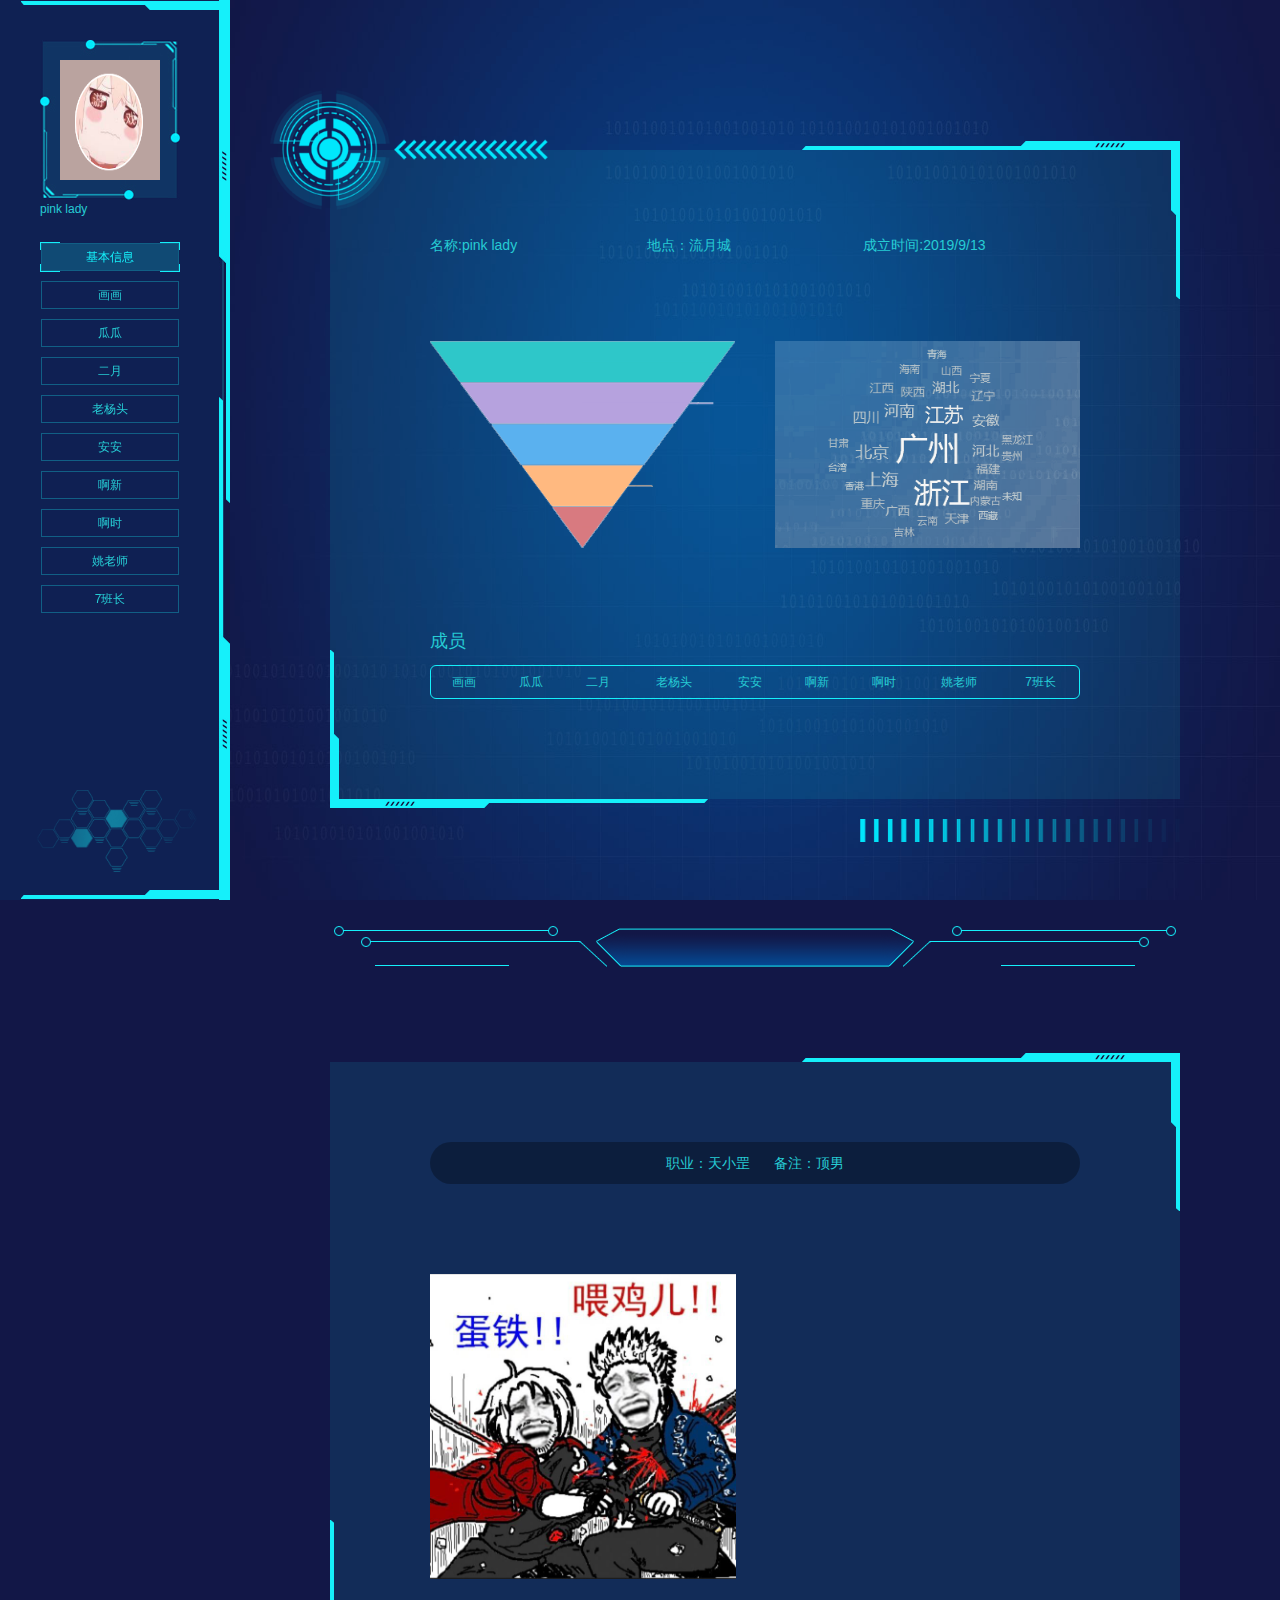
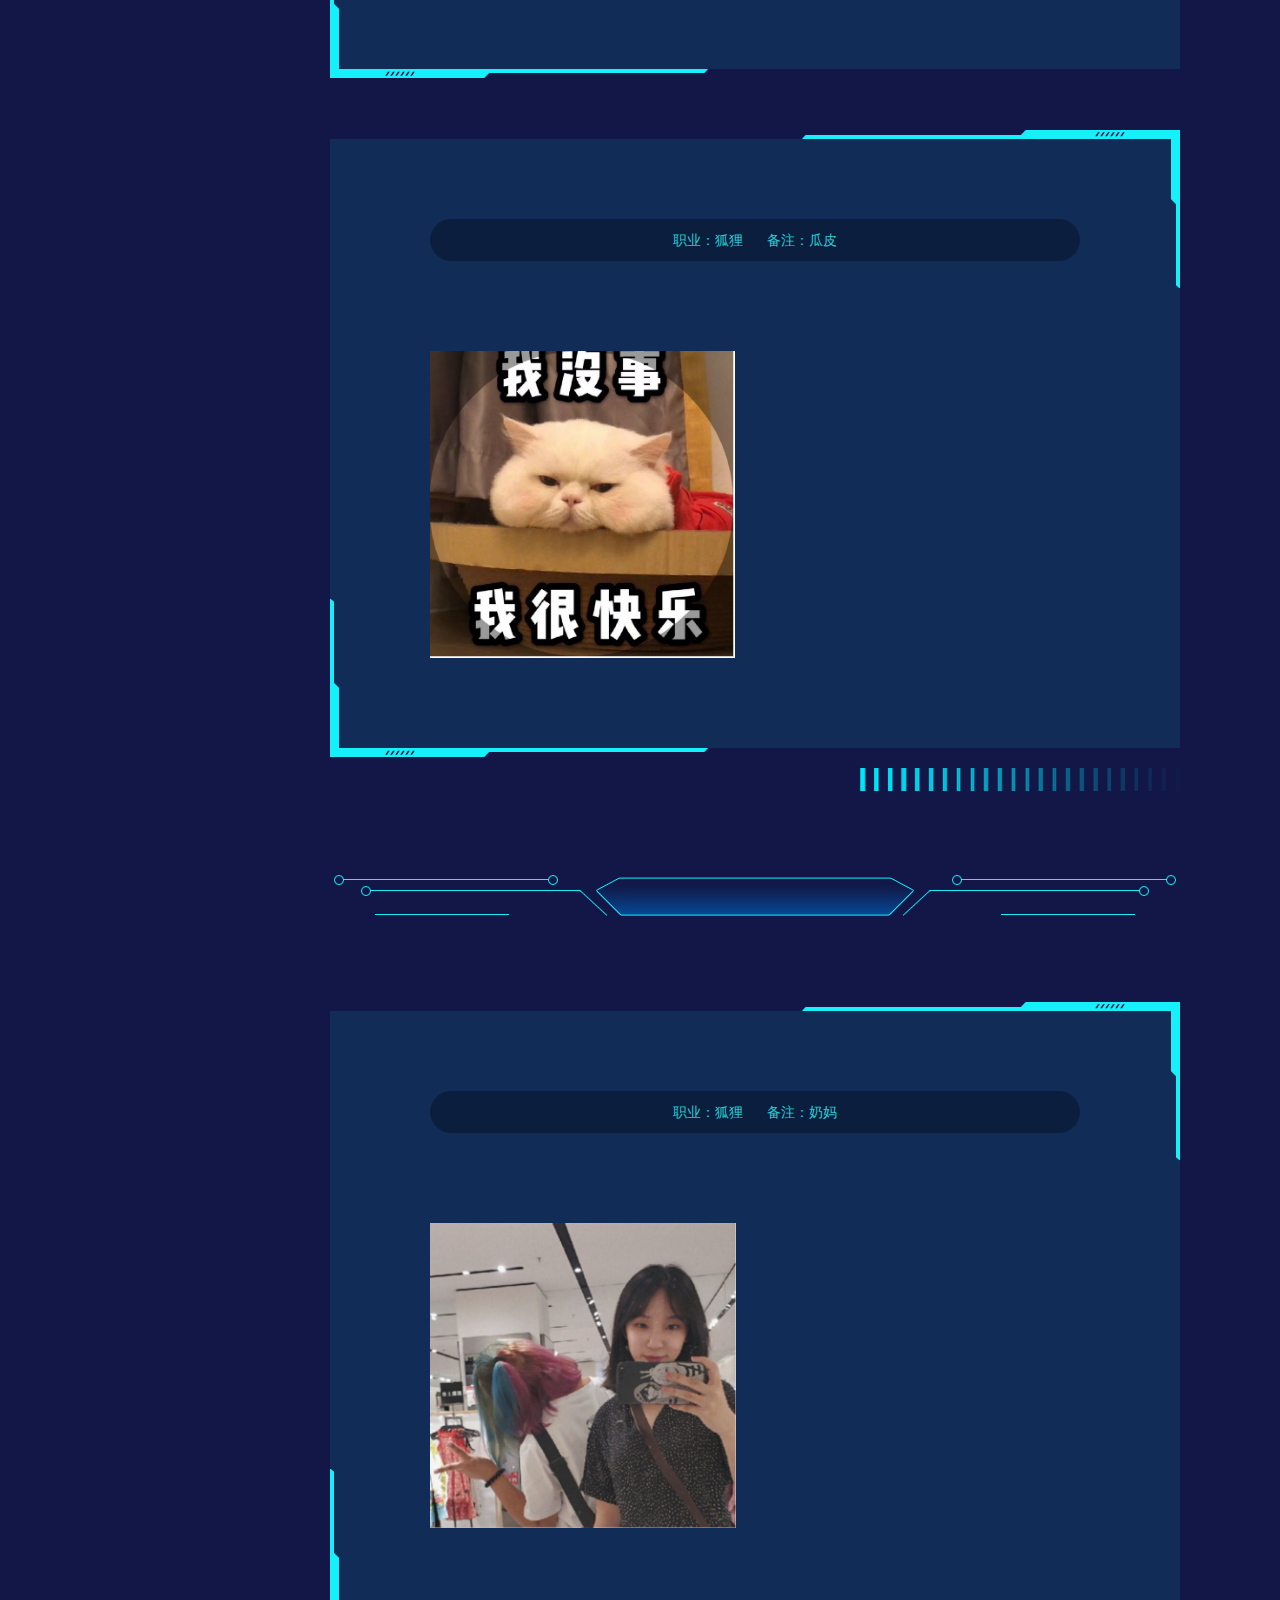
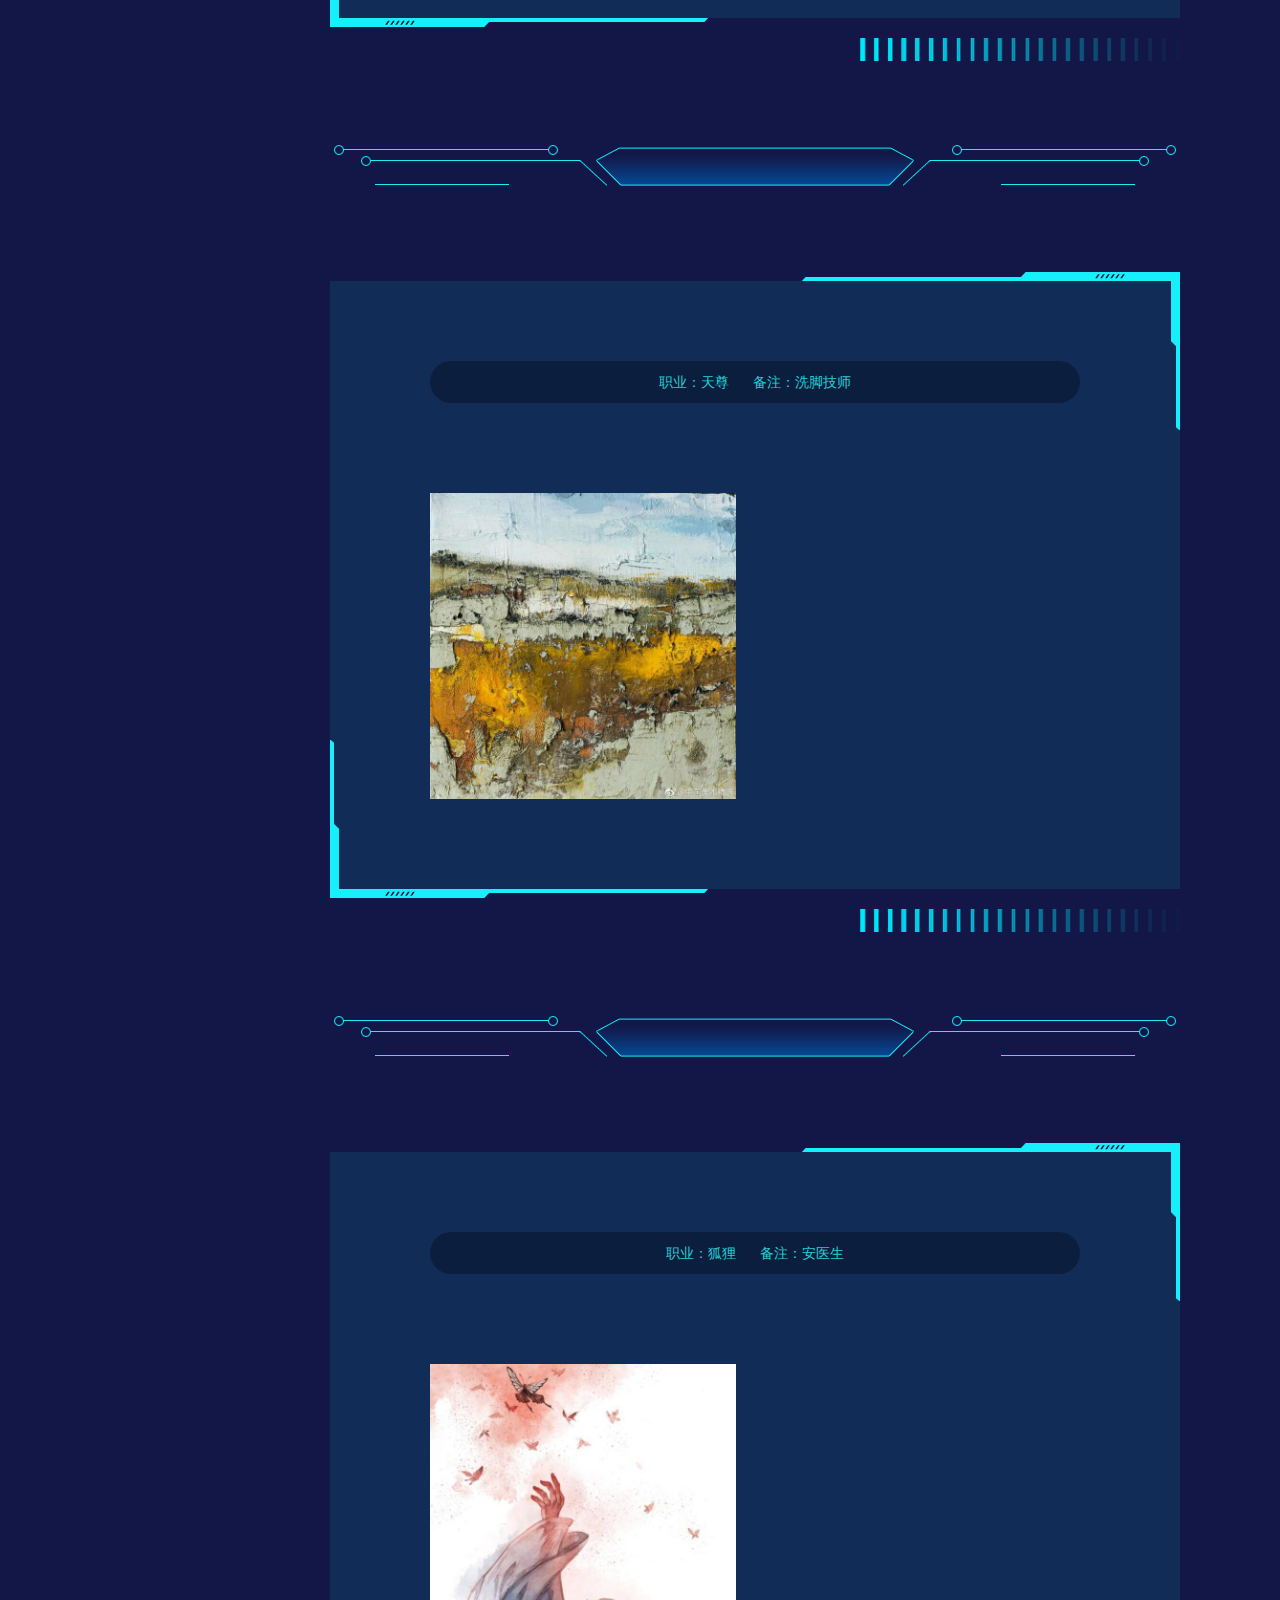
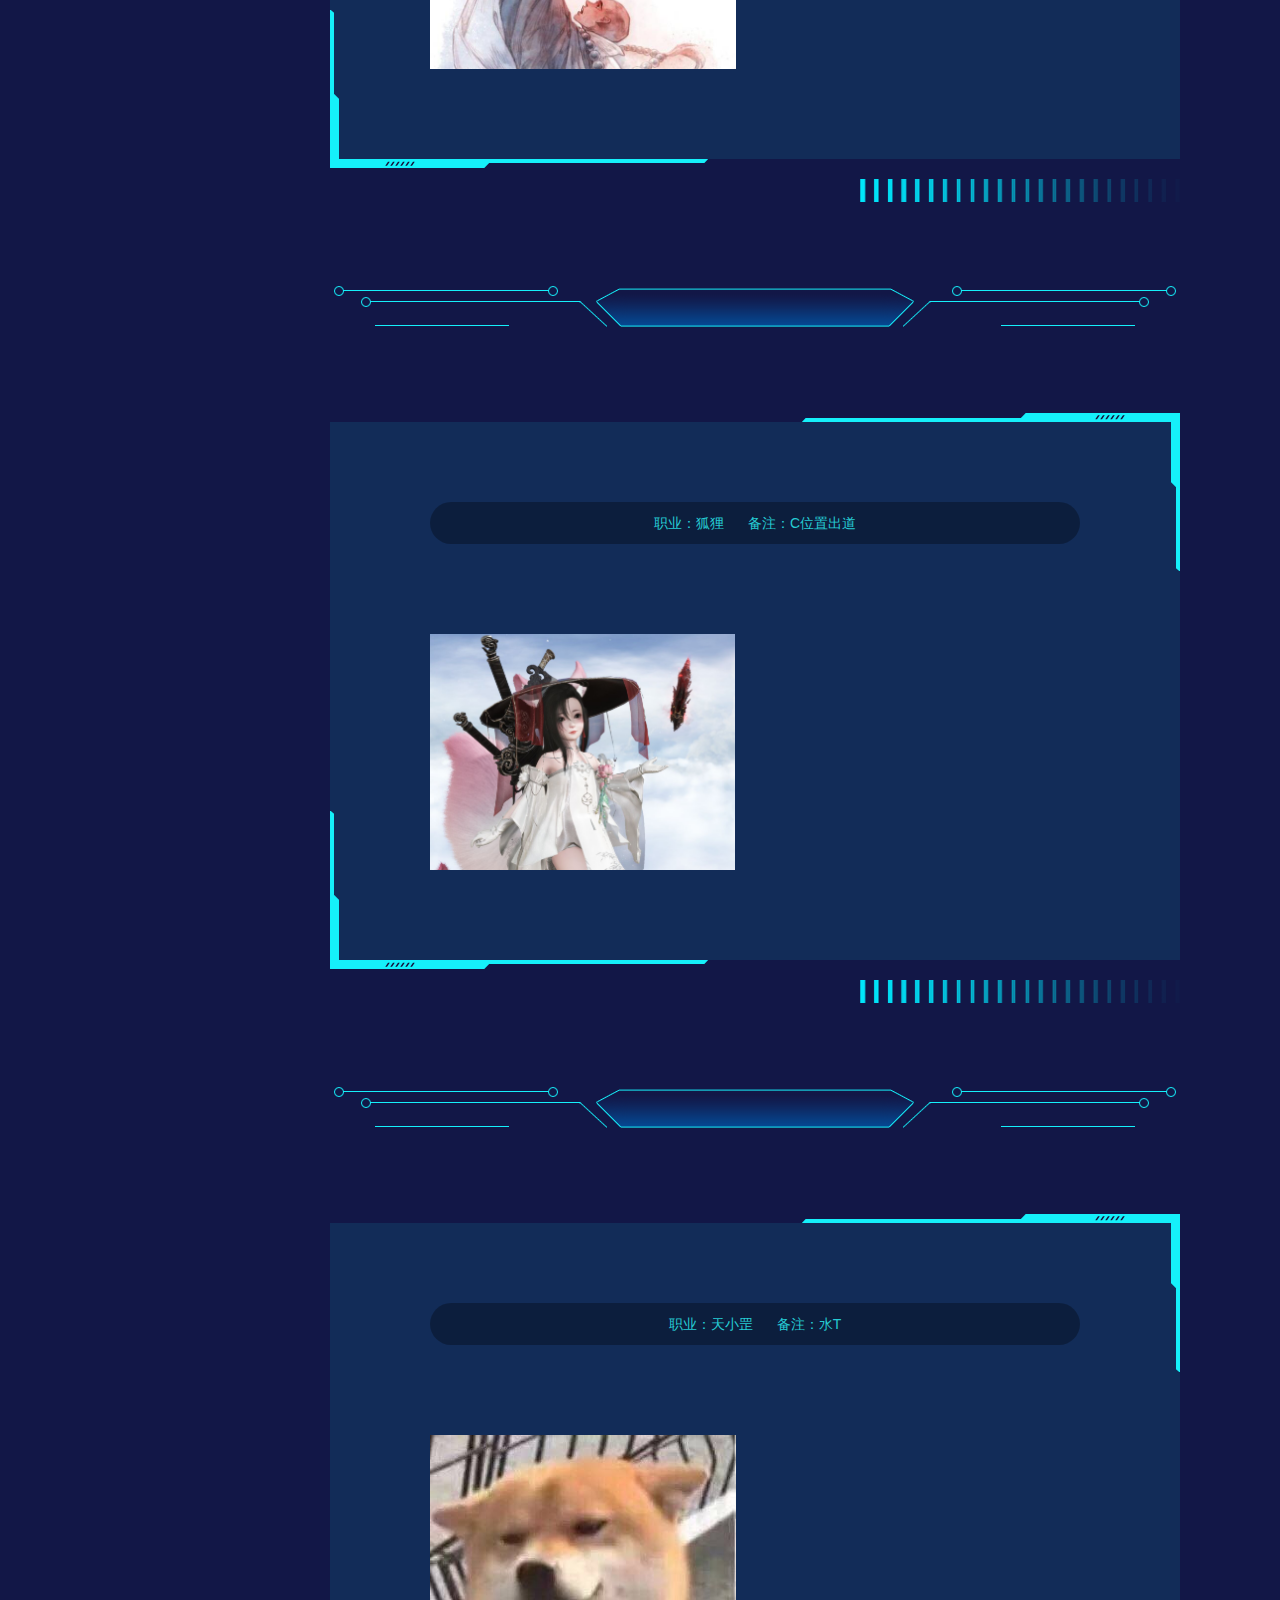
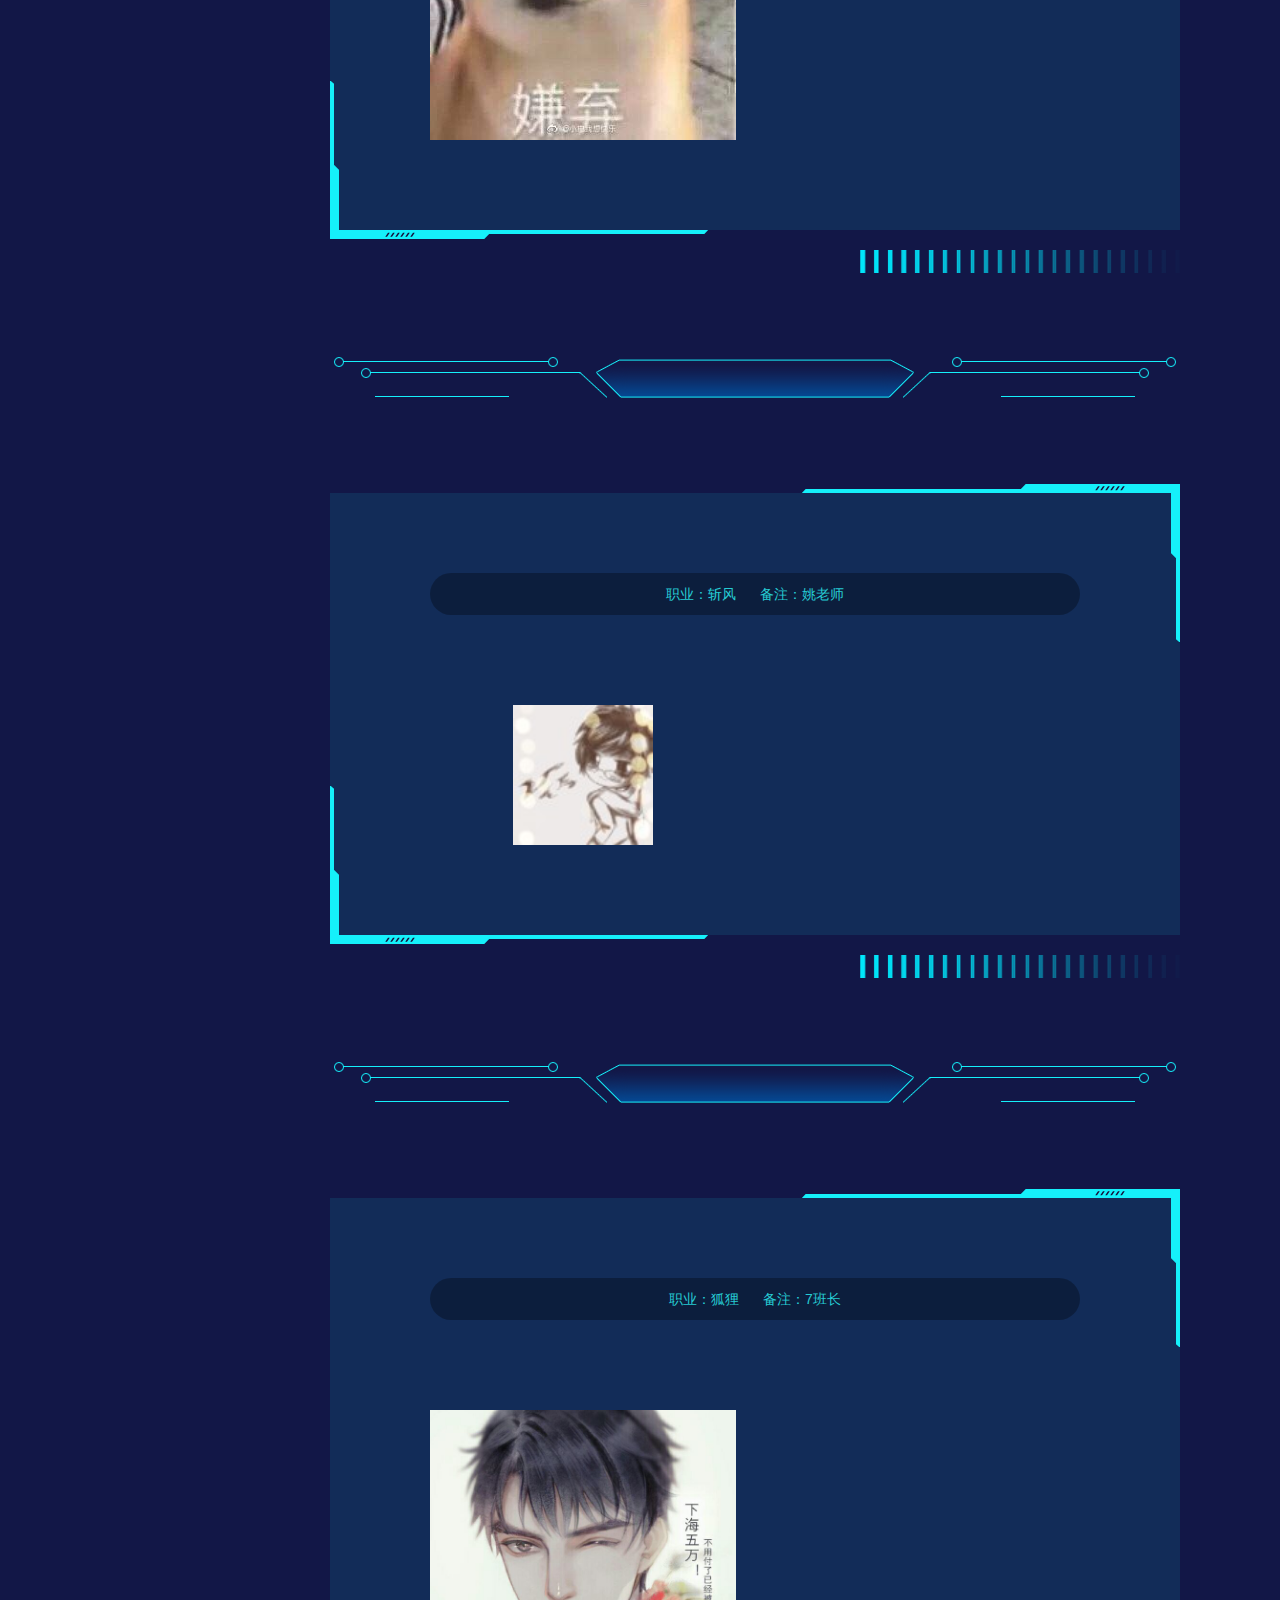
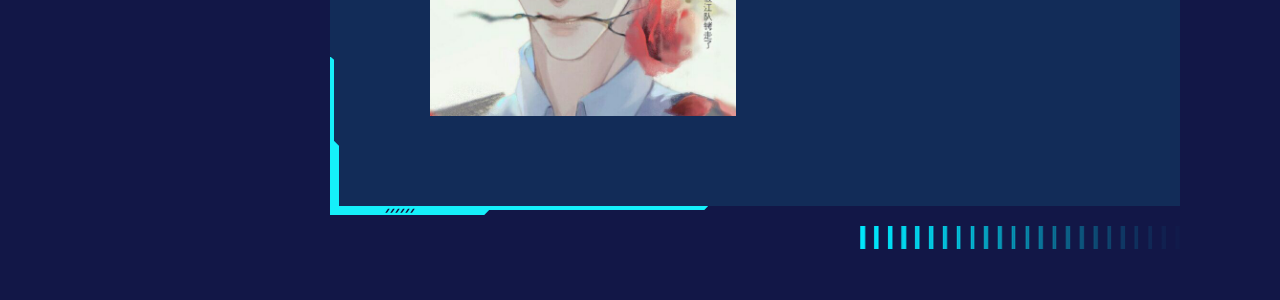
<file: demo-1/src/main/webapp/index.html>
﻿<!DOCTYPE html>
<html>
<head>
<meta charset="UTF-8" />
<meta http-equiv="X-UA-Compatible" content="IE=edge,chrome=1">
<meta name="viewport" content="width=device-width, initial-scale=1.0, maximum-scale=1.0, user-scalable=yes">
<meta name="renderer" content="webkit">
<title></title>
<link rel="stylesheet" href="css/s+.css" />
<link rel="stylesheet" href="css/base.css" />
<!--[if lt IE 9]>
<script src="js/html5shiv.js"></script>
<![endif]-->
<script src="js/jquery.js"></script>
<script src="js/s+.js"></script>
</head>
<body id="jbxx">

<aside class="sidebar">
  <div class="fl people">
    <p><img src="images/001.png"></p>
    <em>pink lady</em>
  </div>
  <menu class="fl maxbox menu">
    <ul>
      <li><a class="cur" href="#jbxx"><b>基本信息</b><i>&nbsp;</i><em>&nbsp;</em></a></li>
      <li><a href="#shgl"><b>画画</b><i>&nbsp;</i><em>&nbsp;</em></a></li>
      <li><a href="#xyxx"><b>瓜瓜</b><i>&nbsp;</i><em>&nbsp;</em></a></li>
      <li><a href="#sjgx"><b>二月</b><i>&nbsp;</i><em>&nbsp;</em></a></li>
      <li><a href="#xfsp"><b>老杨头</b><i>&nbsp;</i><em>&nbsp;</em></a></li>
      <li><a href="#xljk"><b>安安</b><i>&nbsp;</i><em>&nbsp;</em></a></li>
      <li><a href="#czfd"><b>啊新</b><i>&nbsp;</i><em>&nbsp;</em></a></li>
      <li><a href="#zzxx"><b>啊时</b><i>&nbsp;</i><em>&nbsp;</em></a></li>
      <li><a href="#qgzx"><b>姚老师</b><i>&nbsp;</i><em>&nbsp;</em></a></li>
      <li><a href="#shhd"><b>7班长</b><i>&nbsp;</i><em>&nbsp;</em></a></li>
    </ul>
  </menu>
  <div class="sidebar_line_top"><img src="images/img01.png"></div>
  <div class="sidebar_line_foot"><img src="images/img01.png"></div>
  <div class="sidebar_line_right">&nbsp;</div>
</aside>
<section class="fl mainbady">
  <!--基本信息-->
  <div class="fl info">
    <div class="decorate_left_top"><img src="images/img08.png"></div>
    <div class="decorate_left_top_two"><img src="images/img09.png"></div>
    <div class="decorate_left_foot"><img src="images/img07.png"></div>
    <div class="decorate_right_top"><img src="images/img07.png"></div>
    <div class="fl info_top">
      <p>名称:pink lady</p>
      <div><p>地点：流月城</p></div>
      <div><p>成立时间:2019/9/13</p></div>
    </div>
    <div class="fl column">
      <div class="fl two_column"><img src="images/01.png"></div>
      <div class="fr two_column column_bg"><img src="images/02.png"></div>
    </div>
   
    <h3 class="fl maxbox">成员</h3>
    <div class="fl maxbox infotab">
        <table class="tab" border="0" cellspacing="0" cellpadding="0">
          <tr>
            <td>画画</td>
            <td>瓜瓜</td>
            <td>二月</td>
            <td>老杨头</td>
            <td>安安</td>
            <td>啊新</td>
            <td>啊时</td>
            <td>姚老师</td>
            <td>7班长</td>
          </tr>
        </table>
    </div>
  </div>
  <div class="footline"><img class="fr" src="images/img06.png"></div>
  <div class="fl space">
    <img class="fl" src="images/img04.png">
    <p class="fl">&nbsp;</p>
    <img class="fl right" src="images/img04.png">
  </div>
  <!--生活规律-->
  <div class="fl plate" id="shgl">
    <div class="decorate_left_foot"><img src="images/img07.png"></div>
    <div class="decorate_right_top"><img src="images/img07.png"></div>
    <div class="fl txtinfo">
      <span>职业：天小罡</span>
      <span>备注：顶男</span>
    </div>
    <div class="fl column">
      <div class="fl two_column"><img src="images/003.bmp"></div>
    </div>
  </div>
  
  <!--学业信息-->
  <div class="fl plate" id="xyxx">
    <div class="decorate_left_foot"><img src="images/img07.png"></div>
    <div class="decorate_right_top"><img src="images/img07.png"></div>
    <div class="fl txtinfo">
      <span>职业：狐狸</span>
      <span>备注：瓜皮</span>
    </div>
    <div class="fl column">
      <div class="fl two_column"><img src="images/004.png"></div>
    </div>
  </div>
  <div class="footline"><img class="fr" src="images/img06.png"></div>
  <div class="fl space">
    <img class="fl" src="images/img04.png">
    <p class="fl">&nbsp;</p>
    <img class="fl right" src="images/img04.png">
  </div>
  <!--社交关系-->
  <div class="fl plate" id="sjgx">
    <div class="decorate_left_foot"><img src="images/img07.png"></div>
    <div class="decorate_right_top"><img src="images/img07.png"></div>
    <div class="fl txtinfo">
      <span>职业：狐狸</span>
      <span>备注：奶妈</span>
    </div>
    <div class="fl column">
      <div class="fl two_column"><img src="images/005.bmp"></div>
    </div>
  </div>
  <div class="footline"><img class="fr" src="images/img06.png"></div>
  <div class="fl space">
    <img class="fl" src="images/img04.png">
    <p class="fl">&nbsp;</p>
    <img class="fl right" src="images/img04.png">
  </div>
  <!--消费水平-->
  <div class="fl plate" id="xfsp">
    <div class="decorate_left_foot"><img src="images/img07.png"></div>
    <div class="decorate_right_top"><img src="images/img07.png"></div>
    <div class="fl txtinfo">
      <span>职业：天尊</span>
      <span>备注：洗脚技师</span>
    </div>
    <div class="fl column">
      <div class="fl two_column"><img src="images/006.bmp"></div>
    </div>
  </div>




  <div class="footline"><img class="fr" src="images/img06.png"></div>
  <div class="fl space">
    <img class="fl" src="images/img04.png">
    <p class="fl">&nbsp;</p>
    <img class="fl right" src="images/img04.png">
  </div>
  <!--心理健康-->
  <div class="fl plate" id="xljk">
    <div class="decorate_left_foot"><img src="images/img07.png"></div>
    <div class="decorate_right_top"><img src="images/img07.png"></div>
    <div class="fl txtinfo">
      <span>职业：狐狸</span>
      <span>备注：安医生</span>
    </div>
    <div class="fl column">
      <div class="fl two_column"><img src="images/007.bmp"></div>
    </div>
  </div>



  <div class="footline"><img class="fr" src="images/img06.png"></div>
  <div class="fl space">
    <img class="fl" src="images/img04.png">
    <p class="fl">&nbsp;</p>
    <img class="fl right" src="images/img04.png">
  </div>
  <!--成长辅导-->
  <div class="fl plate" id="czfd">
    <div class="decorate_left_foot"><img src="images/img07.png"></div>
    <div class="decorate_right_top"><img src="images/img07.png"></div>
    <div class="fl txtinfo">
      <span>职业：狐狸</span>
      <span>备注：C位置出道</span>
    </div>
    <div class="fl column">
      <div class="fl two_column"><img src="images/002.jpg"></div>
    </div>
  </div>


  <div class="footline"><img class="fr" src="images/img06.png"></div>
  <div class="fl space">
    <img class="fl" src="images/img04.png">
    <p class="fl">&nbsp;</p>
    <img class="fl right" src="images/img04.png">
  </div>
  <!--资助信息-->
  <div class="fl plate" id="zzxx">
    <div class="decorate_left_foot"><img src="images/img07.png"></div>
    <div class="decorate_right_top"><img src="images/img07.png"></div>
    <div class="fl txtinfo">
      <span>职业：天小罡</span>
      <span>备注：水T</span>
    </div>
    <div class="fl column">
      <div class="fl two_column"><img src="images/009.bmp"></div>
    </div>
  </div>




  <div class="footline"><img class="fr" src="images/img06.png"></div>
  <div class="fl space">
    <img class="fl" src="images/img04.png">
    <p class="fl">&nbsp;</p>
    <img class="fl right" src="images/img04.png">
  </div>
  <!--勤工助学-->
  <div class="fl plate" id="qgzx">
    <div class="decorate_left_foot"><img src="images/img07.png"></div>
    <div class="decorate_right_top"><img src="images/img07.png"></div>
    <div class="fl txtinfo">
      <span>职业：斩风</span>
      <span>备注：姚老师</span>
    </div>
    <div class="fl column">
      <div class="fl two_column"><img src="images/0010.jpg"></div>
    </div>
  </div>



  <div class="footline"><img class="fr" src="images/img06.png"></div>
  <div class="fl space">
    <img class="fl" src="images/img04.png">
    <p class="fl">&nbsp;</p>
    <img class="fl right" src="images/img04.png">
  </div>
  <!--社会活动-->
  <div class="fl plate" id="shhd">
    <div class="decorate_left_foot"><img src="images/img07.png"></div>
    <div class="decorate_right_top"><img src="images/img07.png"></div>
    <div class="fl txtinfo">
      <span>职业：狐狸</span>
      <span>备注：7班长</span>
    </div>
    <div class="fl column">
      <div class="fl two_column"><img src="images/0011.bmp"></div>
    </div>
  </div>
  <div class="footline"><img class="fr" src="images/img06.png"></div>
  <div class="fl maxbox martop pdtop pdfoot marfoot">&nbsp;</div>
</section>
</body>
</html>
</file>
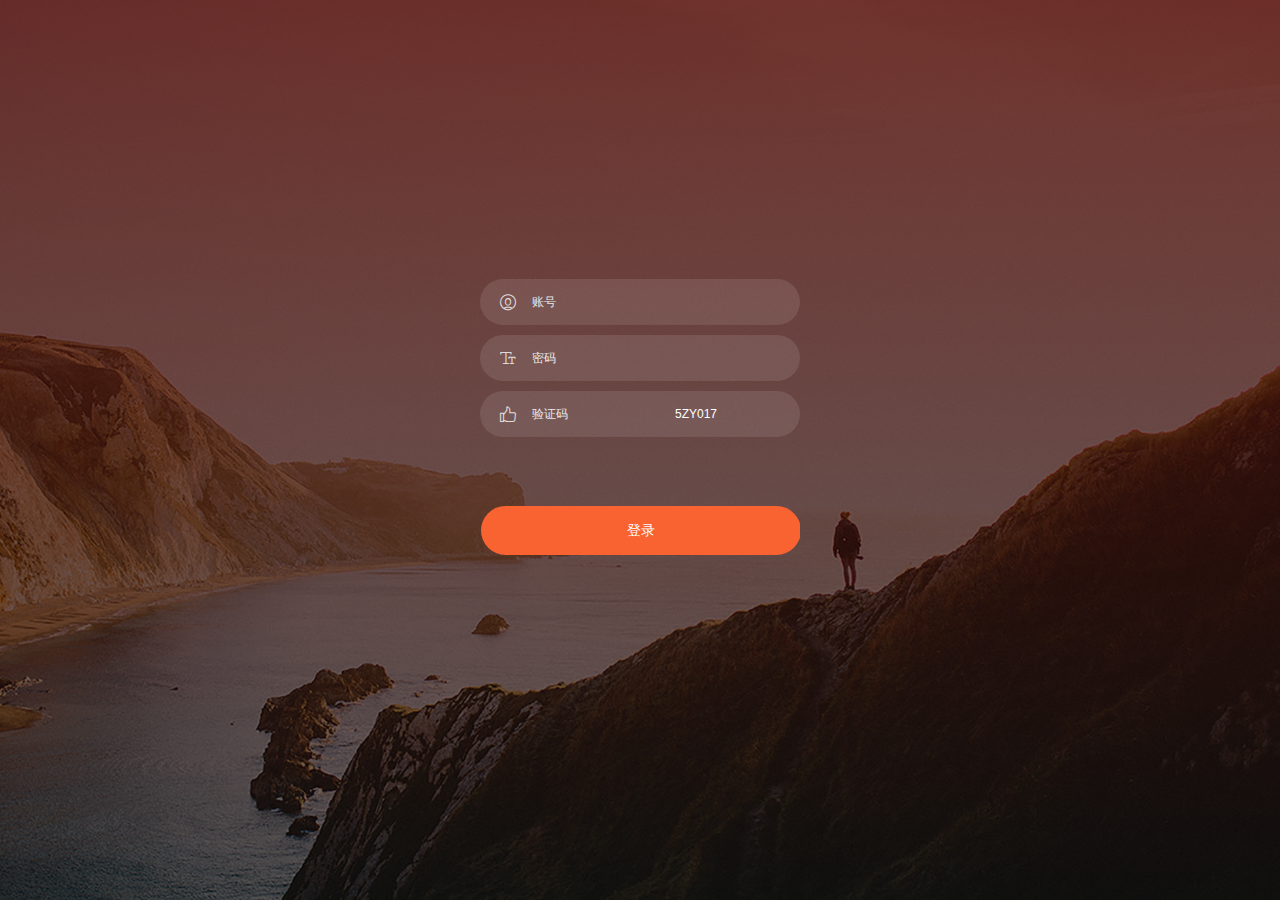
<file: Curriculum-design-smm/src/main/webapp/login.html>
<!DOCTYPE html>
<html lang="en">
<head>
    <meta charset="UTF-8" />
    <title>Document</title>
    <link href="assets/css/bootstrap.min.css" rel="stylesheet" />
    <link href="assets/css/now-ui-kit.css" rel="stylesheet" />
    <script type="text/javascript"
        src="js/jquery.js"></script>

    <script src="js/login.js"></script>
</head>
<body class="login-page sidebar-collapse" onload="createCode()">
    
    <div class="page-header" filter-color="orange">
        <div class="page-header-image" style="background-image:url(assets/img/login.jpg)"></div>
        <div class="container">
            <div class="col-md-4 content-center">
                <div class="card card-login card-plain">
                    <form class="form" method="" action="">
                        
                        <div class="content">
                            <div class="input-group form-group-no-border input-lg">
                                <span class="input-group-addon">
                                    <i class="now-ui-icons users_circle-08"></i>
                                </span>
                                <input type="text" class="form-control" id="account" placeholder="账号">
                            </div>
                            <div class="input-group form-group-no-border input-lg">
                                <span class="input-group-addon">
                                    <i class="now-ui-icons text_caps-small"></i>
                                </span>
                                <input type="password" placeholder="密码" id="password" class="form-control" />
                            </div>
                            <div class="input-group form-group-no-border input-lg">
                                <span class="input-group-addon">
                                    <i class="now-ui-icons ui-2_like"></i>
                                </span>
                                 <input type="text" placeholder="验证码" class="form-control" id="input1" /><input
                        type="text" onblur="createCode()" readonly="readonly"
                        id="checkCode" class="form-control" style="width: 20px" />
                            </div>
                        </div>

                        <div class="footer text-center">
                            <a href="#" class="btn btn-primary btn-round btn-lg btn-block" onclick="Mylogin()">登录</a>
                        </div>
                        
                       
                    </form>
                </div>
            </div>
        </div>
      
    </div>
</body>
</html>
</file>
<file: demo-1/src/main/webapp/css/s+.css>
@charset "utf-8";
/* ---------- sureserve 前端框架 ----------
*
* s+.css 重定义浏览器默认样式
* Created & Modified by yangfazhi
* Date modified 2018.01.16
*
*/

*{word-wrap:break-word;}
html,body{width:100%;height:100%;}
body{font:14px/1.5 'Microsoft YaHei',arial,tahoma,\5b8b\4f53,sans-serif;}
html,body,img,div,dl,dt,dd,ol,ul,li,input,p,h1,h2,h3,h4,h5,h6,form,textarea,span,menu{margin:0;padding:0;}
ul,ol{list-style:none;}
h1,h2,h3,h4,h5,h6,b{font-weight:normal;}
i,em,cite{font-style:normal;}
a{text-decoration:none;cursor:pointer;}
a:focus{outline:none;}

/*img*/
img{border:0;vertical-align:middle;max-width:100%;}
a img,img{-ms-interpolation-mode:bicubic;}

/*html5 reset*/
header,menu,nav,footer,section,article,aside,embed,datalist,command,details,summary,dialog,embed,fieldset,figure,source,figure,figcaption,legend,address{display:block;margin:0;padding:0}
time{display:inline}
audio,canvas,video{display:inline-block;}
legend{font-size:18px;border:0;}
fieldset{padding:8px 10px;margin:0 2px;border-width:0;border:1px solid #c0c0c0}

/*public*/
.maxbox{width:100%;}                    /*最大宽度*/
.hides{display:none;}                   /*隐藏*/
.songti{font-family:\5b8b\4f53;}        /*宋体*/
.fl{float:left;}                        /*左浮动*/
.fr{float:right;}                       /*右浮动*/
.tr{text-align:right;}                  /*右对齐*/
.tl{text-align:left;}                   /*左对齐*/
.tc{text-align:center;}                 /*居中对齐*/

/*form*/
input,button,select,textarea,input[type=button]{outline:none;}
input[type=button]{-webkit-appearance:none;}
input,button{overflow:visible;}
textarea{padding:2px;overflow:auto;vertical-align:top;resize:vertical;}
label{margin:0 5px 0 0;color:#666;vertical-align:sub;}   /*输入框绑定label属性*/
.phcolor{color:#999;}         /*placeholder文本颜色*/

/*margin or padding*/
.martop{margin-top:10px;}
.marleft{margin-left:10px;}
.marright{margin-right:10px;}
.marfoot{margin-bottom:10px;}
.pdtop{padding-bottom:10px;}
.pdleft{padding-left:10px;}
.pdright{padding-right:10px;}
.pdfoot{padding-bottom:10px;}

/*color*/
.dark{color:#333;}
.gray{color:#999;}
.blue{color:#06f;}
.green{color:#090;}
.orange{color:#f90;}
.yellow{color:#ee0;}
.purple{color:#a020f0;}
.red{color:#f00;}
.white{color:#fff;}

/*a color*/
a.dark{color:#333;}
a.gray{color:#999;}
a.blue{color:#06c;}
a.red{color:#f00;}
a.green{color:#090;}
a.orange{color:#f90;}
a.dark:hover,a.blue:hover,a.red:hover,a.green:hover,a.orange:hover{border-bottom:1px solid;}

/*font-size*/
.font12{font-size:12px}
.font14{font-size:14px}
.font16{font-size:16px}
.font18{font-size:18px}
.font24{font-size:24px}
.font30{font-size:30px}
.font36{font-size:36px}
.font24,.font30,.font36{line-height:1;}

/*width*/
.w50{width:50px;}
.w100{width:100px;}
.w150{width:150px;}
.w200{width:200px;}
.w250{width:250px;}
.w300{width:300px;}
.w350{width:350px;}
.w400{width:400px;}
.w_98{width:98%;}

/*height*/
.h50{height:50px;}
.h100{height:100px;}
.h150{height:150px;}
.h200{height:200px;}
.h250{height:250px;}
.h300{height:300px;}
.h350{height:350px;}
.h400{height:400px;}

/*icon font*/
@font-face {font-family:"iconfont";
	src:url('../font/iconfont.eot?t=1478505415'); /*IE9*/
	src:url('../font/iconfont.eot?t=1478505415#iefix') format('embedded-opentype'), /*IE6-IE8*/
	url('../font/iconfont.svg?t=1478505415#iconfont') format('svg'), /*chrome, firefox*/
	url('../font/iconfont.ttf?t=1478505415') format('truetype'), /*chrome,firefox,opera,Safari,Android,iOS 4.2+*/
	url('../font/iconfont.woff?t=1478505415') format('woff'); /*iOS 4.1-*/
}
.iconfont{
	font-family:"iconfont"!important;font-style:normal;
	-webkit-font-smoothing:antialiased;
	-moz-osx-font-smoothing:grayscale;
	-webkit-text-stroke-width:0.2px;
	filter:progid:DXImageTransform.Microsoft.AlphaImageLoader(src=hIEfix.png,sizingMethod=crop);zoom:1;/*IE8,IE7*/
}
</file>
<file: demo-1/src/main/webapp/css/base.css>
﻿@charset "utf-8";
body{background:url(../images/bg.jpg) no-repeat #121747 fixed;background-size:100% 100%;color:#26ccd4;-webkit-font-smoothing:antialiased;-webkit-tap-highlight-color:rgba(0,0,0,0);}
a{color:#26ccd4;}
a:hover{color:#15f0fa;}

/*头部*/
header{position:fixed;left:230px;top:0;z-index:80;width:calc(100% - 230px);height:44px;border-bottom:1px solid #15cddd;text-align:center;
    filter:alpha(opacity=100 finishopacity=50 style=1 startx=0,starty=0,finishx=0,finishy=150) progid:DXImageTransform.Microsoft.gradient(startcolorstr='#111f53',endcolorstr='#05549c',gradientType=0);
    -ms-filter:alpha(opacity=100 finishopacity=50 style=1 startx=0,starty=0,finishx=0,finishy=150) progid:DXImageTransform.Microsoft.gradient(startcolorstr='#111f53',zzendcolorstr='#05549c',gradientType=0);/*IE8*/	
    background:red; /* 一些不支持背景渐变的浏览器 */  
    background:-moz-linear-gradient(top, #111f53, rgba(5, 84, 156, 1));  
    background:-webkit-gradient(linear, 0 0, 0 bottom, from(#111f53), to(rgba(5, 84, 156, 1)));  
    background:-o-linear-gradient(top, #111f53, rgba(5, 84, 156, 1)); 
}

/*左侧*/
.sidebar{position:fixed;width:230px;height:100%;background:url(../images/sidebar_bg.png) no-repeat center bottom #0f2153;font-size:12px;background-size:180px auto;z-index:100;}

.people{margin:40px 0 0 40px;width:140px;}
.people p{width:140px;height:160px;background:url(../images/people_bg.jpg) no-repeat;}
.people p img{margin:20px 0 0 20px;width:100px;height:120px;}
.people b{margin-top:10px;display:block;}

.menu{margin-top:20px;}
.menu li a{position:relative;float:left;padding:1px;margin:4px 40px;width:138px;height:28px;}
.menu li a.cur{background:#15f0fa;}
.menu li a b{position:absolute;left:1;top:1;float:left;z-index:123;width:136px;height:26px;line-height:26px;text-align:center;border:1px solid #115f85;background:#0f2053;}
.menu li a.cur b{background:#104a74;color:#15f0fa;}
.menu li a em{position:absolute;left:0;top:8px;z-index:121;width:100%;height:14px;background:#0f2053;}
.menu li a i{position:absolute;left:20px;top:0;z-index:122;width:100px;height:100%;background:#0f2053;}

.sidebar_line_top{position:absolute;right:0;top:-3px;transform:scale(1,-1);}
.sidebar_line_foot{position:absolute;right:0;bottom:-3px;}
.sidebar_line_right{position:absolute;right:0;top:0;width:11px;height:100%;background:url(../images/img02.jpg) no-repeat left center #15f0fa;}

/*表格*/
.tab{width:100%;border:1px solid #15f0fa;text-align:center;font-size:12px;border-radius:6px;}
.tab td{padding:10px;border-left:0px solid #15f0fa;border-top:1px solid #15f0fa;min-height:12px;line-height:12px;}
.tab tr td:first-child{border-left:none;}
.tab tr:first-child td{border-top:none;}

/*主要内容*/
.mainbady{margin:50px 0 0 230px;width:calc(100% - 230px);}

.footline{margin-right:100px;}

.space{padding:0 100px;margin:80px 0 40px 0;width:calc(100% - 200px);}
.space p{width:calc(100% - 600px);height:50px;background:url(../images/img05.png);}
.space .right{
	-moz-transform:scaleX(-1);
    -webkit-transform:scaleX(-1);
    -o-transform:scaleX(-1);
    transform:scaleX(-1);
    filter:FlipH;/*IE*/
}

.space_line{margin:50px 100px;width:calc(100% - 200px);height:1px;background:#000;opacity:.2;}

.txtinfo{margin:40px 100px;padding:0 20px;width:calc(100% - 240px);text-align:center;height:42px;line-height:42px;border-radius:42px;background-color:rgba(0,0,0,0.3);}
.txtinfo span{padding:0 10px;}

.plate,.plate_two{position:relative;padding:40px 0;height:auto;}
.plate{background-color:rgba(21,240,250,0.1);margin:50px 100px 20px 100px;width:calc(100% - 200px);}
.plate_two{margin:50px 0 20px 0;width:100%;}
.plate h3,.plate_two h3{margin:30px 0 0 100px;display:inline-block;font-size:18px;}

.info{position:relative;padding:80px 0 100px 0;margin:100px 100px 20px 100px;width:calc(100% - 200px);height:auto;background-color:rgba(21,240,250,0.1);}
.info h3{margin:30px 0 0 100px;display:inline-block;font-size:18px;}

.info_top{margin:0 100px;padding:0 0 30px 0;width:calc(100% - 200px);}
.info_top p{float:left;padding:5px 0;width:calc(100% / 3);}

.info_list{margin-bottom:50px;}
.info_list ol{margin:0 100px 0 116px;width:calc(100% - 216px);list-style-type:decimal;}
.info_list li{float:left;margin-top:10px;width:calc(100% / 2); line-height:1;}

.infotab{margin:10px 100px 0 100px;width:calc(100% - 200px);}
.zzxx_tab{margin:30px 100px 50px 100px;width:calc(100% - 200px);}

.column{margin:50px 100px;width:calc(100% - 200px);}
.two_column{width:47%;text-align:center;}
.column_bg{background-color:rgba(255,255,255,0.2);border-radius:10px;}

.shhd_list{margin-bottom:20px;text-align:left;border-bottom:1px solid rgba(0,0,0,0.2);}
.shhd_list ol{margin:0 0 0 16px;width:calc(100% - 16px);list-style-type:decimal;}
.shhd_list li{padding-bottom:20px;}

/*时间抽*/
.timeline{margin:50px 100px;width:calc(100% - 200px);}
.timeline li{position:relative;clear:both;}
.timeline li:nth-child(odd){float:left;width:calc(50% - 90px - 1px);padding-right:90px;border-right:1px dotted rgba(0,0,0,.4);}
.timeline li:nth-child(even){float:right;width:calc(50% - 90px);padding-left:90px;border-left:1px dotted rgba(0,0,0,.4);}
.timeline li:nth-child(odd).bg_py{background:url(../images/img10.png) no-repeat right top;background-size:90px 100%;}
.timeline li:nth-child(odd).bg_lw{background:url(../images/img11.png) no-repeat right top;background-size:90px 100%;}
.timeline li:nth-child(odd).bg_wj{background:url(../images/img12.png) no-repeat right top;background-size:90px 100%;}
.timeline li:nth-child(even).bg_py{background:url(../images/img10.png) no-repeat 30px 0;background-size:90px 100%;}
.timeline li:nth-child(even).bg_lw{background:url(../images/img11.png) no-repeat 30px 0;background-size:90px 100%;}
.timeline li:nth-child(even).bg_wj{background:url(../images/img12.png) no-repeat 30px 0;background-size:90px 100%;}
.timeline em{position:absolute;top:50%;width:12px;height:12px;margin-top:-6px;background:#fff;opacity:.6;border-radius:100%;}
.timeline li:nth-child(odd) em{right:-6px;}
.timeline li:nth-child(even) em{left:-6px;}
.timeline i{position:absolute;top:50%;margin-top:-16px;width:0;height:0;border-width:16px;border-style:solid;}
.timeline li:nth-child(odd).bg_py i{right:-2px;border-color:transparent transparent transparent rgba(231,126,34,.5);}
.timeline li:nth-child(odd).bg_lw i{right:-2px;border-color:transparent transparent transparent rgba(97,176,48,.5);}
.timeline li:nth-child(odd).bg_wj i{right:-2px;border-color:transparent transparent transparent rgba(71,191,228,.5);}
.timeline li:nth-child(even).bg_py i{left:-2px;border-color:transparent rgba(231,126,34,.5) transparent transparent;}
.timeline li:nth-child(even).bg_lw i{left:-2px;border-color:transparent rgba(97,176,48,.5) transparent transparent;}
.timeline li:nth-child(even).bg_wj i{left:-2px;border-color:transparent rgba(71,191,228,.5) transparent transparent;}
.timeline b{position:absolute;top:50%;margin-top:-12px;width:60px;height:24px;line-height:24px;text-align:center;color:#fff;}
.timeline li:nth-child(odd) b{right:30px;}
.timeline li:nth-child(even) b{left:30px;}
.timeline .con{padding:10px 20px;background-color:rgba(255,255,255,.1);}
.timeline .con p{padding:5px 0;}
.timeline li:nth-child(odd) .con{border-radius:10px 0 0 10px;}
.timeline li:nth-child(even) .con{border-radius:0 10px 10px 0;}

/*装饰*/
.decorate_left_top{position:absolute;left:-60px;top:-60px;}
.decorate_left_top img{width:120px;}
.decorate_left_top_two{position:absolute;left:60px;top:-13px;}
.decorate_left_top_two img{width:160px;}
.decorate_left_foot{position:absolute;left:0;bottom:-9px;}
.decorate_right_top{position:absolute;right:0;top:-9px;
	transform:rotate(180deg);
	-ms-transform:rotate(180deg); 	/* IE 9 */
	-moz-transform:rotate(180deg); 	/* Firefox */
	-webkit-transform:rotate(180deg); /* Safari 和 Chrome */
	-o-transform:rotate(180deg); 	/* Opera */
}


/*-----动画效果-左侧导航鼠标经过背景显示效果-----*/
.menu li a b::before {
	content: '';
	position: absolute;
	top: 0;
	left: 0;
	width: 100%;
	height: 100%;
	background: #104a74;
	z-index: -1;
	opacity: 0;
	-webkit-transform: scale3d(0.3, 1, 1);
	transform: scale3d(0.3, 1, 1);
	-webkit-transition: -webkit-transform 0.8s, opacity 0.8s;
	transition: transform 0.8s, opacity 0.8s;
	-webkit-transition-timing-function: cubic-bezier(0.2, 1, 0.3, 1);
	transition-timing-function: cubic-bezier(0.2, 1, 0.3, 1);
}
.menu li a b:hover::before {
	opacity:1;
	-webkit-transform: translate3d(0, 0, 0);
	transform: translate3d(0, 0, 0);
}
</file>
<file: Curriculum-design-smm/src/main/webapp/assets/css/now-ui-kit.css>
/* ========================================================================
 * bootstrap-switch - v3.3.2
 * http://www.bootstrap-switch.org
 * ========================================================================
 * Copyright 2012-2013 Mattia Larentis
 * http://www.apache.org/licenses/LICENSE-2.0
 */

.bootstrap-switch {
    display: inline-block;
    direction: ltr;
    cursor: pointer;
    border-radius: 30px;
    border: 0;
    position: relative;
    text-align: left;
    margin-bottom: 10px;
    line-height: 8px;
    width: 59px !important;
    height: 22px;
    outline: none;
    z-index: 0;
    -webkit-user-select: none;
    -moz-user-select: none;
    -ms-user-select: none;
    user-select: none;
    vertical-align: middle;
    -webkit-transition: border-color ease-in-out .15s, box-shadow ease-in-out .15s;
    transition: border-color ease-in-out .15s, box-shadow ease-in-out .15s;
    margin-right: 20px;
    background: rgba(44, 44, 44, 0.2);
}

.bootstrap-switch .bootstrap-switch-container {
    display: inline-flex;
    top: 0;
    height: 22px;
    border-radius: 4px;
    -webkit-transform: translate3d(0, 0, 0);
    transform: translate3d(0, 0, 0);
    width: 100px !important;
}

.bootstrap-switch .bootstrap-switch-handle-on,
.bootstrap-switch .bootstrap-switch-handle-off,
.bootstrap-switch .bootstrap-switch-label {
    -webkit-box-sizing: border-box;
    -moz-box-sizing: border-box;
    box-sizing: border-box;
    cursor: pointer;
    display: inline-block !important;
    height: 100%;
    color: #fff;
    padding: 6px 12px;
    font-size: 11px;
    text-indent: -5px;
    line-height: 15px;
    -webkit-transition: 0.25s ease-out;
    transition: 0.25s ease-out;
}

.bootstrap-switch .bootstrap-switch-handle-on,
.bootstrap-switch .bootstrap-switch-handle-off {
    text-align: center;
    z-index: 1;
    float: left;
    line-height: 11px;
    width: 50% !important;
}

.bootstrap-switch .bootstrap-switch-handle-on.bootstrap-switch-brown,
.bootstrap-switch .bootstrap-switch-handle-off.bootstrap-switch-brown {
    color: #fff;
    background: #f96332;
}

.bootstrap-switch .bootstrap-switch-handle-on.bootstrap-switch-blue,
.bootstrap-switch .bootstrap-switch-handle-off.bootstrap-switch-blue {
    color: #fff;
    background: #2CA8FF;
}

.bootstrap-switch .bootstrap-switch-handle-on.bootstrap-switch-green,
.bootstrap-switch .bootstrap-switch-handle-off.bootstrap-switch-green {
    color: #fff;
    background: #18ce0f;
}

.bootstrap-switch .bootstrap-switch-handle-on.bootstrap-switch-orange,
.bootstrap-switch .bootstrap-switch-handle-off.bootstrap-switch-orange {
    background: #FFB236;
    color: #fff;
}

.bootstrap-switch .bootstrap-switch-handle-on.bootstrap-switch-red,
.bootstrap-switch .bootstrap-switch-handle-off.bootstrap-switch-red {
    color: #fff;
    background: #FF3636;
}

.bootstrap-switch .bootstrap-switch-handle-on.bootstrap-switch-default,
.bootstrap-switch .bootstrap-switch-handle-off.bootstrap-switch-default {
    color: #fff;
}

.bootstrap-switch .bootstrap-switch-label {
    text-align: center;
    z-index: 100;
    color: #333333;
    background: #ffffff;
    width: 22px !important;
    height: 22px !important;
    margin: 0px -11px;
    border-radius: 20px;
    position: absolute;
    float: left;
    top: 0;
    left: 50%;
    padding: 0;
    box-shadow: 0 1px 11px rgba(0, 0, 0, 0.25);
}

.bootstrap-switch.bootstrap-switch-off .bootstrap-switch-label {
    background-color: rgba(23, 23, 23, 0.4);
}

.bootstrap-switch.bootstrap-switch-on:hover .bootstrap-switch-label {
    width: 27px !important;
    margin-left: -16px;
}

.bootstrap-switch.bootstrap-switch-off:hover .bootstrap-switch-label {
    width: 27px !important;
    margin-left: -11px;
}

.bootstrap-switch .bootstrap-switch-handle-on {
    border-bottom-left-radius: 3px;
    border-top-left-radius: 3px;
}

.bootstrap-switch .bootstrap-switch-handle-off {
    text-indent: 6px;
}

.bootstrap-switch input[type='radio'],
.bootstrap-switch input[type='checkbox'] {
    position: absolute !important;
    top: 0;
    left: 0;
    opacity: 0;
    filter: alpha(opacity=0);
    z-index: -1;
}

.bootstrap-switch input[type='radio'].form-control,
.bootstrap-switch input[type='checkbox'].form-control {
    height: auto;
}

.bootstrap-switch.bootstrap-switch-mini .bootstrap-switch-handle-on,
.bootstrap-switch.bootstrap-switch-mini .bootstrap-switch-handle-off,
.bootstrap-switch.bootstrap-switch-mini .bootstrap-switch-label {
    padding: 1px 5px;
    font-size: 12px;
    line-height: 1.5;
}

.bootstrap-switch.bootstrap-switch-small .bootstrap-switch-handle-on,
.bootstrap-switch.bootstrap-switch-small .bootstrap-switch-handle-off,
.bootstrap-switch.bootstrap-switch-small .bootstrap-switch-label {
    padding: 5px 10px;
    font-size: 12px;
    line-height: 1.5;
}

.bootstrap-switch.bootstrap-switch-large .bootstrap-switch-handle-on,
.bootstrap-switch.bootstrap-switch-large .bootstrap-switch-handle-off,
.bootstrap-switch.bootstrap-switch-large .bootstrap-switch-label {
    padding: 6px 16px;
    font-size: 18px;
    line-height: 1.33;
}

.bootstrap-switch.bootstrap-switch-disabled,
.bootstrap-switch.bootstrap-switch-readonly,
.bootstrap-switch.bootstrap-switch-indeterminate {
    cursor: default !important;
}

.bootstrap-switch.bootstrap-switch-disabled .bootstrap-switch-handle-on,
.bootstrap-switch.bootstrap-switch-readonly .bootstrap-switch-handle-on,
.bootstrap-switch.bootstrap-switch-indeterminate .bootstrap-switch-handle-on,
.bootstrap-switch.bootstrap-switch-disabled .bootstrap-switch-handle-off,
.bootstrap-switch.bootstrap-switch-readonly .bootstrap-switch-handle-off,
.bootstrap-switch.bootstrap-switch-indeterminate .bootstrap-switch-handle-off,
.bootstrap-switch.bootstrap-switch-disabled .bootstrap-switch-label,
.bootstrap-switch.bootstrap-switch-readonly .bootstrap-switch-label,
.bootstrap-switch.bootstrap-switch-indeterminate .bootstrap-switch-label {
    opacity: 0.5;
    filter: alpha(opacity=50);
    cursor: default !important;
}

.bootstrap-switch.bootstrap-switch-animate .bootstrap-switch-container {
    -webkit-transition: margin-left 0.5s;
    transition: margin-left 0.5s;
}

.bootstrap-switch.bootstrap-switch-inverse .bootstrap-switch-handle-on {
    border-bottom-left-radius: 0;
    border-top-left-radius: 0;
    border-bottom-right-radius: 3px;
    border-top-right-radius: 3px;
}

.bootstrap-switch.bootstrap-switch-inverse .bootstrap-switch-handle-off {
    border-bottom-right-radius: 0;
    border-top-right-radius: 0;
    border-bottom-left-radius: 3px;
    border-top-left-radius: 3px;
}

.bootstrap-switch.bootstrap-switch-on .bootstrap-switch-container {
    margin-left: -2px !important;
}

.bootstrap-switch.bootstrap-switch-off .bootstrap-switch-container {
    margin-left: -39px !important;
}

.bootstrap-switch.bootstrap-switch-on .bootstrap-switch-label:before {
    background-color: #FFFFFF;
}

.bootstrap-switch.bootstrap-switch-on .bootstrap-switch-red~.bootstrap-switch-default {
    background-color: #FF3636;
}

.bootstrap-switch.bootstrap-switch-on .bootstrap-switch-orange~.bootstrap-switch-default {
    background-color: #FFB236;
}

.bootstrap-switch.bootstrap-switch-on .bootstrap-switch-green~.bootstrap-switch-default {
    background-color: #18ce0f;
}

.bootstrap-switch.bootstrap-switch-on .bootstrap-switch-brown~.bootstrap-switch-default {
    background-color: #f96332;
}

.bootstrap-switch.bootstrap-switch-on .bootstrap-switch-blue~.bootstrap-switch-default {
    background-color: #2CA8FF;
}

.bootstrap-switch.bootstrap-switch-off .bootstrap-switch-red,
.bootstrap-switch.bootstrap-switch-off .bootstrap-switch-brown,
.bootstrap-switch.bootstrap-switch-off .bootstrap-switch-blue,
.bootstrap-switch.bootstrap-switch-off .bootstrap-switch-orange,
.bootstrap-switch.bootstrap-switch-off .bootstrap-switch-green {
    background-color: #E3E3E3;
}

.bootstrap-switch-off .bootstrap-switch-handle-on {
    opacity: 0;
}

.bootstrap-switch-on .bootstrap-switch-handle-off {
    opacity: 0;
}


/*! nouislider - 9.1.0 - 2016-12-10 16:00:32 */


/* Functional styling;
 * These styles are required for noUiSlider to function.
 * You don't need to change these rules to apply your design.
 */

.noUi-target,
.noUi-target * {
    -webkit-touch-callout: none;
    -webkit-tap-highlight-color: transparent;
    -webkit-user-select: none;
    -ms-touch-action: none;
    touch-action: none;
    -ms-user-select: none;
    -moz-user-select: none;
    user-select: none;
    -moz-box-sizing: border-box;
    box-sizing: border-box;
}

.noUi-target {
    position: relative;
    direction: ltr;
}

.noUi-base {
    width: 100%;
    height: 100%;
    position: relative;
    z-index: 1;
    /* Fix 401 */
}

.noUi-connect {
    position: absolute;
    right: 0;
    top: 0;
    left: 0;
    bottom: 0;
}

.noUi-origin {
    position: absolute;
    height: 0;
    width: 0;
}

.noUi-handle {
    position: relative;
    z-index: 1;
}

.noUi-state-tap .noUi-connect,
.noUi-state-tap .noUi-origin {
    -webkit-transition: top 0.3s, right 0.3s, bottom 0.3s, left 0.3s;
    transition: top 0.3s, right 0.3s, bottom 0.3s, left 0.3s;
}

.noUi-state-drag * {
    cursor: inherit !important;
}


/* Painting and performance;
 * Browsers can paint handles in their own layer.
 */

.noUi-base,
.noUi-handle {
    -webkit-transform: translate3d(0, 0, 0);
    transform: translate3d(0, 0, 0);
}


/* Slider size and handle placement;
 */

.noUi-horizontal {
    height: 1px;
}

.noUi-horizontal .noUi-handle {
    border-radius: 50%;
    background-color: #FFFFFF;
    box-shadow: 0 1px 13px 0 rgba(0, 0, 0, 0.2);
    height: 15px;
    width: 15px;
    cursor: pointer;
    margin-left: -10px;
    margin-top: -7px;
}

.noUi-vertical {
    width: 18px;
}

.noUi-vertical .noUi-handle {
    width: 28px;
    height: 34px;
    left: -6px;
    top: -17px;
}


/* Styling;
 */

.noUi-target {
    background-color: rgba(182, 182, 182, 0.3);
    border-radius: 3px;
}

.noUi-connect {
    background: #888;
    border-radius: 3px;
    -webkit-transition: background 450ms;
    transition: background 450ms;
}


/* Handles and cursors;
 */

.noUi-draggable {
    cursor: ew-resize;
}

.noUi-vertical .noUi-draggable {
    cursor: ns-resize;
}

.noUi-handle {
    border-radius: 3px;
    background: #FFF;
    cursor: default;
    box-shadow: inset 0 0 1px #FFF, inset 0 1px 7px #EBEBEB, 0 3px 6px -3px #BBB;
    -webkit-transition: 300ms ease 0s;
    -moz-transition: 300ms ease 0s;
    -ms-transition: 300ms ease 0s;
    -o-transform: 300ms ease 0s;
    transition: 300ms ease 0s;
}

.noUi-active {
    -webkit-transform: scale3d(1.5, 1.5, 1);
    -moz-transform: scale3d(1.5, 1.5, 1);
    -ms-transform: scale3d(1.5, 1.5, 1);
    -o-transform: scale3d(1.5, 1.5, 1);
    transform: scale3d(1.5, 1.5, 1);
}


/* Disabled state;
 */

[disabled] .noUi-connect {
    background: #B8B8B8;
}

[disabled].noUi-target,
[disabled].noUi-handle,
[disabled] .noUi-handle {
    cursor: not-allowed;
}


/* Base;
 *
 */

.noUi-pips,
.noUi-pips * {
    -moz-box-sizing: border-box;
    box-sizing: border-box;
}

.noUi-pips {
    position: absolute;
    color: #999;
}


/* Values;
 *
 */

.noUi-value {
    position: absolute;
    text-align: center;
}

.noUi-value-sub {
    color: #ccc;
    font-size: 10px;
}


/* Markings;
 *
 */

.noUi-marker {
    position: absolute;
    background: #CCC;
}

.noUi-marker-sub {
    background: #AAA;
}

.noUi-marker-large {
    background: #AAA;
}


/* Horizontal layout;
 *
 */

.noUi-pips-horizontal {
    padding: 10px 0;
    height: 80px;
    top: 100%;
    left: 0;
    width: 100%;
}

.noUi-value-horizontal {
    -webkit-transform: translate3d(-50%, 50%, 0);
    transform: translate3d(-50%, 50%, 0);
}

.noUi-marker-horizontal.noUi-marker {
    margin-left: -1px;
    width: 2px;
    height: 5px;
}

.noUi-marker-horizontal.noUi-marker-sub {
    height: 10px;
}

.noUi-marker-horizontal.noUi-marker-large {
    height: 15px;
}


/* Vertical layout;
 *
 */

.noUi-pips-vertical {
    padding: 0 10px;
    height: 100%;
    top: 0;
    left: 100%;
}

.noUi-value-vertical {
    -webkit-transform: translate3d(0, 50%, 0);
    transform: translate3d(0, 50%, 0);
    padding-left: 25px;
}

.noUi-marker-vertical.noUi-marker {
    width: 5px;
    height: 2px;
    margin-top: -1px;
}

.noUi-marker-vertical.noUi-marker-sub {
    width: 10px;
}

.noUi-marker-vertical.noUi-marker-large {
    width: 15px;
}

.noUi-tooltip {
    display: block;
    position: absolute;
    border: 1px solid #D9D9D9;
    border-radius: 3px;
    background: #fff;
    color: #000;
    padding: 5px;
    text-align: center;
}

.noUi-horizontal .noUi-tooltip {
    -webkit-transform: translate(-50%, 0);
    transform: translate(-50%, 0);
    left: 50%;
    bottom: 120%;
}

.noUi-vertical .noUi-tooltip {
    -webkit-transform: translate(0, -50%);
    transform: translate(0, -50%);
    top: 50%;
    right: 120%;
}

.slider.slider-neutral .noUi-connect,
.slider.slider-neutral.noUi-connect {
    background-color: #FFFFFF;
}

.slider.slider-neutral.noUi-target {
    background-color: rgba(255, 255, 255, 0.3);
}

.slider.slider-neutral .noUi-handle {
    background-color: #FFFFFF;
}

.slider.slider-primary .noUi-connect,
.slider.slider-primary.noUi-connect {
    background-color: #f96332;
}

.slider.slider-primary.noUi-target {
    background-color: rgba(249, 99, 50, 0.3);
}

.slider.slider-primary .noUi-handle {
    background-color: #f96332;
}

.slider.slider-info .noUi-connect,
.slider.slider-info.noUi-connect {
    background-color: #2CA8FF;
}

.slider.slider-info.noUi-target {
    background-color: rgba(44, 168, 255, 0.3);
}

.slider.slider-info .noUi-handle {
    background-color: #2CA8FF;
}

.slider.slider-success .noUi-connect,
.slider.slider-success.noUi-connect {
    background-color: #18ce0f;
}

.slider.slider-success.noUi-target {
    background-color: rgba(24, 206, 15, 0.3);
}

.slider.slider-success .noUi-handle {
    background-color: #18ce0f;
}

.slider.slider-warning .noUi-connect,
.slider.slider-warning.noUi-connect {
    background-color: #FFB236;
}

.slider.slider-warning.noUi-target {
    background-color: rgba(255, 178, 54, 0.3);
}

.slider.slider-warning .noUi-handle {
    background-color: #FFB236;
}

.slider.slider-danger .noUi-connect,
.slider.slider-danger.noUi-connect {
    background-color: #FF3636;
}

.slider.slider-danger.noUi-target {
    background-color: rgba(255, 54, 54, 0.3);
}

.slider.slider-danger .noUi-handle {
    background-color: #FF3636;
}


/*!
 * Datepicker for Bootstrap v1.7.0-dev (https://github.com/uxsolutions/bootstrap-datepicker)
 *
 * Licensed under the Apache License v2.0 (http://www.apache.org/licenses/LICENSE-2.0)
 */

.datepicker {
    padding: 8px 6px;
    -webkit-border-radius: 4px;
    -moz-border-radius: 4px;
    border-radius: 4px;
    direction: ltr;
    -webkit-transform: translate3d(0, -40px, 0);
    -moz-transform: translate3d(0, -40px, 0);
    -o-transform: translate3d(0, -40px, 0);
    -ms-transform: translate3d(0, -40px, 0);
    transform: translate3d(0, -40px, 0);
    transition: all 0.3s cubic-bezier(0.215, 0.61, 0.355, 1) 0s, opacity 0.3s ease 0s, height 0s linear 0.35s;
    opacity: 0;
    filter: alpha(opacity=0);
    visibility: hidden;
    display: block;
    width: 254px;
    max-width: 254px;
}

.datepicker.dropdown-menu:before {
    display: none;
}

.datepicker.datepicker-primary {
    background-color: #f96332;
}

.datepicker.datepicker-primary th,
.datepicker.datepicker-primary .day div,
.datepicker.datepicker-primary table tr td span {
    color: #FFFFFF;
}

.datepicker.datepicker-primary:after {
    border-bottom-color: #f96332;
}

.datepicker.datepicker-primary.datepicker-orient-top:after {
    border-top-color: #f96332;
}

.datepicker.datepicker-primary .dow {
    color: rgba(255, 255, 255, 0.8);
}

.datepicker.datepicker-primary table tr td.old div,
.datepicker.datepicker-primary table tr td.new div,
.datepicker.datepicker-primary table tr td span.old,
.datepicker.datepicker-primary table tr td span.new {
    color: rgba(255, 255, 255, 0.4);
}

.datepicker.datepicker-primary table tr td span:hover,
.datepicker.datepicker-primary table tr td span.focused {
    background: rgba(255, 255, 255, 0.1);
}

.datepicker.datepicker-primary .datepicker-switch:hover,
.datepicker.datepicker-primary .prev:hover,
.datepicker.datepicker-primary .next:hover,
.datepicker.datepicker-primary tfoot tr th:hover {
    background: rgba(255, 255, 255, 0.2);
}

.datepicker.datepicker-primary table tr td.active div,
.datepicker.datepicker-primary table tr td.active:hover div,
.datepicker.datepicker-primary table tr td.active.disabled div,
.datepicker.datepicker-primary table tr td.active.disabled:hover div {
    background-color: #FFFFFF;
    color: #f96332;
}

.datepicker.datepicker-primary table tr td.day:hover div,
.datepicker.datepicker-primary table tr td.day.focused div {
    background: rgba(255, 255, 255, 0.2);
}

.datepicker.datepicker-primary table tr td.active:hover div,
.datepicker.datepicker-primary table tr td.active:hover:hover div,
.datepicker.datepicker-primary table tr td.active.disabled:hover div,
.datepicker.datepicker-primary table tr td.active.disabled:hover:hover div,
.datepicker.datepicker-primary table tr td.active:active div,
.datepicker.datepicker-primary table tr td.active:hover:active div,
.datepicker.datepicker-primary table tr td.active.disabled:active div,
.datepicker.datepicker-primary table tr td.active.disabled:hover:active div,
.datepicker.datepicker-primary table tr td.active.active div,
.datepicker.datepicker-primary table tr td.active:hover.active div,
.datepicker.datepicker-primary table tr td.active.disabled.active div,
.datepicker.datepicker-primary table tr td.active.disabled:hover.active div,
.datepicker.datepicker-primary table tr td.active.disabled div,
.datepicker.datepicker-primary table tr td.active:hover.disabled div,
.datepicker.datepicker-primary table tr td.active.disabled.disabled div,
.datepicker.datepicker-primary table tr td.active.disabled:hover.disabled div,
.datepicker.datepicker-primary table tr td.active[disabled] div,
.datepicker.datepicker-primary table tr td.active:hover[disabled] div,
.datepicker.datepicker-primary table tr td.active.disabled[disabled] div,
.datepicker.datepicker-primary table tr td.active.disabled:hover[disabled] div,
.datepicker.datepicker-primary table tr td span.active:hover,
.datepicker.datepicker-primary table tr td span.active:hover:hover,
.datepicker.datepicker-primary table tr td span.active.disabled:hover,
.datepicker.datepicker-primary table tr td span.active.disabled:hover:hover,
.datepicker.datepicker-primary table tr td span.active:active,
.datepicker.datepicker-primary table tr td span.active:hover:active,
.datepicker.datepicker-primary table tr td span.active.disabled:active,
.datepicker.datepicker-primary table tr td span.active.disabled:hover:active,
.datepicker.datepicker-primary table tr td span.active.active,
.datepicker.datepicker-primary table tr td span.active:hover.active,
.datepicker.datepicker-primary table tr td span.active.disabled.active,
.datepicker.datepicker-primary table tr td span.active.disabled:hover.active,
.datepicker.datepicker-primary table tr td span.active.disabled,
.datepicker.datepicker-primary table tr td span.active:hover.disabled,
.datepicker.datepicker-primary table tr td span.active.disabled.disabled,
.datepicker.datepicker-primary table tr td span.active.disabled:hover.disabled,
.datepicker.datepicker-primary table tr td span.active[disabled],
.datepicker.datepicker-primary table tr td span.active:hover[disabled],
.datepicker.datepicker-primary table tr td span.active.disabled[disabled],
.datepicker.datepicker-primary table tr td span.active.disabled:hover[disabled] {
    background-color: #FFFFFF;
}

.datepicker.datepicker-primary table tr td span.active:hover,
.datepicker.datepicker-primary table tr td span.active:hover:hover,
.datepicker.datepicker-primary table tr td span.active.disabled:hover,
.datepicker.datepicker-primary table tr td span.active.disabled:hover:hover,
.datepicker.datepicker-primary table tr td span.active:active,
.datepicker.datepicker-primary table tr td span.active:hover:active,
.datepicker.datepicker-primary table tr td span.active.disabled:active,
.datepicker.datepicker-primary table tr td span.active.disabled:hover:active,
.datepicker.datepicker-primary table tr td span.active.active,
.datepicker.datepicker-primary table tr td span.active:hover.active,
.datepicker.datepicker-primary table tr td span.active.disabled.active,
.datepicker.datepicker-primary table tr td span.active.disabled:hover.active,
.datepicker.datepicker-primary table tr td span.active.disabled,
.datepicker.datepicker-primary table tr td span.active:hover.disabled,
.datepicker.datepicker-primary table tr td span.active.disabled.disabled,
.datepicker.datepicker-primary table tr td span.active.disabled:hover.disabled,
.datepicker.datepicker-primary table tr td span.active[disabled],
.datepicker.datepicker-primary table tr td span.active:hover[disabled],
.datepicker.datepicker-primary table tr td span.active.disabled[disabled],
.datepicker.datepicker-primary table tr td span.active.disabled:hover[disabled] {
    color: #f96332;
}

.datepicker-inline {
    width: 220px;
}

.datepicker.datepicker-rtl {
    direction: rtl;
}

.datepicker.datepicker-rtl.dropdown-menu {
    left: auto;
}

.datepicker.datepicker-rtl table tr td span {
    float: right;
}

.datepicker-dropdown {
    top: 0;
    left: 0;
}

.datepicker-dropdown:before {
    content: '';
    display: inline-block;
    border-left: 7px solid transparent;
    border-right: 7px solid transparent;
    border-bottom: 7px solid transparent;
    border-top: 0;
    border-bottom-color: rgba(0, 0, 0, 0.2);
    position: absolute;
}

.datepicker-dropdown:after {
    content: '';
    display: inline-block;
    border-left: 6px solid transparent;
    border-right: 6px solid transparent;
    border-bottom: 6px solid #fff;
    border-top: 0;
    position: absolute;
}

.datepicker-dropdown.datepicker-orient-left:before {
    left: 6px;
}

.datepicker-dropdown.datepicker-orient-left:after {
    left: 7px;
}

.datepicker-dropdown.datepicker-orient-right:before {
    right: 6px;
}

.datepicker-dropdown.datepicker-orient-right:after {
    right: 7px;
}

.datepicker-dropdown.datepicker-orient-bottom:before {
    top: -7px;
}

.datepicker-dropdown.datepicker-orient-bottom:after {
    top: -6px;
}

.datepicker-dropdown.datepicker-orient-top:before {
    bottom: -7px;
    border-bottom: 0;
    border-top: 7px solid transparent;
}

.datepicker-dropdown.datepicker-orient-top:after {
    bottom: -6px;
    border-bottom: 0;
    border-top: 6px solid #fff;
}

.datepicker table {
    margin: 0;
    -webkit-touch-callout: none;
    -webkit-user-select: none;
    -khtml-user-select: none;
    -moz-user-select: none;
    -ms-user-select: none;
    user-select: none;
    width: 241px;
    max-width: 241px;
}

.datepicker .day div,
.datepicker th {
    -webkit-transition: all 300ms ease 0s;
    -moz-transition: all 300ms ease 0s;
    -o-transition: all 300ms ease 0s;
    -ms-transition: all 300ms ease 0s;
    transition: all 300ms ease 0s;
    text-align: center;
    width: 30px;
    height: 30px;
    line-height: 2.2;
    -webkit-border-radius: 4px;
    -moz-border-radius: 4px;
    border-radius: 50%;
    font-weight: 300;
    font-size: 14px;
    border: none;
    position: relative;
    cursor: pointer;
}

.datepicker th {
    color: #f96332;
}

.table-condensed>tbody>tr>td,
.table-condensed>tbody>tr>th,
.table-condensed>tfoot>tr>td,
.table-condensed>tfoot>tr>th,
.table-condensed>thead>tr>td,
.table-condensed>thead>tr>th {
    padding: 2px;
    text-align: center;
    cursor: pointer;
}

.table-striped .datepicker table tr td,
.table-striped .datepicker table tr th {
    background-color: transparent;
}

.datepicker table tr td.day:hover div,
.datepicker table tr td.day.focused div {
    background: #eee;
    cursor: pointer;
}

.datepicker table tr td.old,
.datepicker table tr td.new {
    color: #888;
}

.datepicker table tr td.disabled,
.datepicker table tr td.disabled:hover {
    background: none;
    color: #888;
    cursor: default;
}

.datepicker table tr td.highlighted {
    background: #d9edf7;
    border-radius: 0;
}

.datepicker table tr td.today,
.datepicker table tr td.today:hover,
.datepicker table tr td.today.disabled,
.datepicker table tr td.today.disabled:hover {
    background-color: #fde19a;
    background-image: -moz-linear-gradient(to bottom, #fdd49a, #fdf59a);
    background-image: -ms-linear-gradient(to bottom, #fdd49a, #fdf59a);
    background-image: -webkit-gradient(linear, 0 0, 0 100%, from(#fdd49a), to(#fdf59a));
    background-image: -webkit-linear-gradient(to bottom, #fdd49a, #fdf59a);
    background-image: -o-linear-gradient(to bottom, #fdd49a, #fdf59a);
    background-image: linear-gradient(to bottom, #fdd49a, #fdf59a);
    background-repeat: repeat-x;
    filter: progid:DXImageTransform.Microsoft.gradient(startColorstr='#fdd49a', endColorstr='#fdf59a', GradientType=0);
    border-color: #fdf59a #fdf59a #fbed50;
    border-color: rgba(0, 0, 0, 0.1) rgba(0, 0, 0, 0.1) rgba(0, 0, 0, 0.25);
    filter: progid:DXImageTransform.Microsoft.gradient(enabled=false);
    color: #000;
}

.datepicker table tr td.today:hover,
.datepicker table tr td.today:hover:hover,
.datepicker table tr td.today.disabled:hover,
.datepicker table tr td.today.disabled:hover:hover,
.datepicker table tr td.today:active,
.datepicker table tr td.today:hover:active,
.datepicker table tr td.today.disabled:active,
.datepicker table tr td.today.disabled:hover:active,
.datepicker table tr td.today.active,
.datepicker table tr td.today:hover.active,
.datepicker table tr td.today.disabled.active,
.datepicker table tr td.today.disabled:hover.active,
.datepicker table tr td.today.disabled,
.datepicker table tr td.today:hover.disabled,
.datepicker table tr td.today.disabled.disabled,
.datepicker table tr td.today.disabled:hover.disabled,
.datepicker table tr td.today[disabled],
.datepicker table tr td.today:hover[disabled],
.datepicker table tr td.today.disabled[disabled],
.datepicker table tr td.today.disabled:hover[disabled] {
    background-color: #fdf59a;
}

.datepicker table tr td.today:active,
.datepicker table tr td.today:hover:active,
.datepicker table tr td.today.disabled:active,
.datepicker table tr td.today.disabled:hover:active,
.datepicker table tr td.today.active,
.datepicker table tr td.today:hover.active,
.datepicker table tr td.today.disabled.active,
.datepicker table tr td.today.disabled:hover.active {
    background-color: #fbf069 \9;
}

.datepicker table tr td.today:hover:hover {
    color: #000;
}

.datepicker table tr td.today.active:hover {
    color: #fff;
}

.datepicker table tr td.range,
.datepicker table tr td.range:hover,
.datepicker table tr td.range.disabled,
.datepicker table tr td.range.disabled:hover {
    background: #eee;
    -webkit-border-radius: 0;
    -moz-border-radius: 0;
    border-radius: 0;
}

.datepicker table tr td.range.today,
.datepicker table tr td.range.today:hover,
.datepicker table tr td.range.today.disabled,
.datepicker table tr td.range.today.disabled:hover {
    background-color: #f3d17a;
    background-image: -moz-linear-gradient(to bottom, #f3c17a, #f3e97a);
    background-image: -ms-linear-gradient(to bottom, #f3c17a, #f3e97a);
    background-image: -webkit-gradient(linear, 0 0, 0 100%, from(#f3c17a), to(#f3e97a));
    background-image: -webkit-linear-gradient(to bottom, #f3c17a, #f3e97a);
    background-image: -o-linear-gradient(to bottom, #f3c17a, #f3e97a);
    background-image: linear-gradient(to bottom, #f3c17a, #f3e97a);
    background-repeat: repeat-x;
    filter: progid:DXImageTransform.Microsoft.gradient(startColorstr='#f3c17a', endColorstr='#f3e97a', GradientType=0);
    border-color: #f3e97a #f3e97a #edde34;
    border-color: rgba(0, 0, 0, 0.1) rgba(0, 0, 0, 0.1) rgba(0, 0, 0, 0.25);
    filter: progid:DXImageTransform.Microsoft.gradient(enabled=false);
    -webkit-border-radius: 0;
    -moz-border-radius: 0;
    border-radius: 0;
}

.datepicker table tr td.range.today:hover,
.datepicker table tr td.range.today:hover:hover,
.datepicker table tr td.range.today.disabled:hover,
.datepicker table tr td.range.today.disabled:hover:hover,
.datepicker table tr td.range.today:active,
.datepicker table tr td.range.today:hover:active,
.datepicker table tr td.range.today.disabled:active,
.datepicker table tr td.range.today.disabled:hover:active,
.datepicker table tr td.range.today.active,
.datepicker table tr td.range.today:hover.active,
.datepicker table tr td.range.today.disabled.active,
.datepicker table tr td.range.today.disabled:hover.active,
.datepicker table tr td.range.today.disabled,
.datepicker table tr td.range.today:hover.disabled,
.datepicker table tr td.range.today.disabled.disabled,
.datepicker table tr td.range.today.disabled:hover.disabled,
.datepicker table tr td.range.today[disabled],
.datepicker table tr td.range.today:hover[disabled],
.datepicker table tr td.range.today.disabled[disabled],
.datepicker table tr td.range.today.disabled:hover[disabled] {
    background-color: #f3e97a;
}

.datepicker table tr td.range.today:active,
.datepicker table tr td.range.today:hover:active,
.datepicker table tr td.range.today.disabled:active,
.datepicker table tr td.range.today.disabled:hover:active,
.datepicker table tr td.range.today.active,
.datepicker table tr td.range.today:hover.active,
.datepicker table tr td.range.today.disabled.active,
.datepicker table tr td.range.today.disabled:hover.active {
    background-color: #efe24b \9;
}

.datepicker table tr td.selected,
.datepicker table tr td.selected:hover,
.datepicker table tr td.selected.disabled,
.datepicker table tr td.selected.disabled:hover {
    background-color: #9e9e9e;
    background-image: -moz-linear-gradient(to bottom, #b3b3b3, #808080);
    background-image: -ms-linear-gradient(to bottom, #b3b3b3, #808080);
    background-image: -webkit-gradient(linear, 0 0, 0 100%, from(#b3b3b3), to(#808080));
    background-image: -webkit-linear-gradient(to bottom, #b3b3b3, #808080);
    background-image: -o-linear-gradient(to bottom, #b3b3b3, #808080);
    background-image: linear-gradient(to bottom, #b3b3b3, #808080);
    background-repeat: repeat-x;
    filter: progid:DXImageTransform.Microsoft.gradient(startColorstr='#b3b3b3', endColorstr='#808080', GradientType=0);
    border-color: #808080 #808080 #595959;
    border-color: rgba(0, 0, 0, 0.1) rgba(0, 0, 0, 0.1) rgba(0, 0, 0, 0.25);
    filter: progid:DXImageTransform.Microsoft.gradient(enabled=false);
    color: #fff;
    text-shadow: 0 -1px 0 rgba(0, 0, 0, 0.25);
}

.datepicker table tr td.selected:hover,
.datepicker table tr td.selected:hover:hover,
.datepicker table tr td.selected.disabled:hover,
.datepicker table tr td.selected.disabled:hover:hover,
.datepicker table tr td.selected:active,
.datepicker table tr td.selected:hover:active,
.datepicker table tr td.selected.disabled:active,
.datepicker table tr td.selected.disabled:hover:active,
.datepicker table tr td.selected.active,
.datepicker table tr td.selected:hover.active,
.datepicker table tr td.selected.disabled.active,
.datepicker table tr td.selected.disabled:hover.active,
.datepicker table tr td.selected.disabled,
.datepicker table tr td.selected:hover.disabled,
.datepicker table tr td.selected.disabled.disabled,
.datepicker table tr td.selected.disabled:hover.disabled,
.datepicker table tr td.selected[disabled],
.datepicker table tr td.selected:hover[disabled],
.datepicker table tr td.selected.disabled[disabled],
.datepicker table tr td.selected.disabled:hover[disabled] {
    background-color: #808080;
}

.datepicker table tr td.selected:active,
.datepicker table tr td.selected:hover:active,
.datepicker table tr td.selected.disabled:active,
.datepicker table tr td.selected.disabled:hover:active,
.datepicker table tr td.selected.active,
.datepicker table tr td.selected:hover.active,
.datepicker table tr td.selected.disabled.active,
.datepicker table tr td.selected.disabled:hover.active {
    background-color: #666666 \9;
}

.datepicker table tr td.active div,
.datepicker table tr td.active:hover div,
.datepicker table tr td.active.disabled div,
.datepicker table tr td.active.disabled:hover div {
    background-color: #f96332;
    color: #FFFFFF;
    box-shadow: 0px 1px 10px 0px rgba(0, 0, 0, 0.2);
}

.datepicker table tr td.active:hover div,
.datepicker table tr td.active:hover:hover div,
.datepicker table tr td.active.disabled:hover div,
.datepicker table tr td.active.disabled:hover:hover div,
.datepicker table tr td.active:active div,
.datepicker table tr td.active:hover:active div,
.datepicker table tr td.active.disabled:active div,
.datepicker table tr td.active.disabled:hover:active div,
.datepicker table tr td.active.active div,
.datepicker table tr td.active:hover.active div,
.datepicker table tr td.active.disabled.active div,
.datepicker table tr td.active.disabled:hover.active div,
.datepicker table tr td.active.disabled div,
.datepicker table tr td.active:hover.disabled div,
.datepicker table tr td.active.disabled.disabled div,
.datepicker table tr td.active.disabled:hover.disabled div,
.datepicker table tr td.active[disabled] div,
.datepicker table tr td.active:hover[disabled] div,
.datepicker table tr td.active.disabled[disabled] div,
.datepicker table tr td.active.disabled:hover[disabled] div {
    background-color: #f96332;
}

.datepicker table tr td.active:active,
.datepicker table tr td.active:hover:active,
.datepicker table tr td.active.disabled:active,
.datepicker table tr td.active.disabled:hover:active,
.datepicker table tr td.active.active,
.datepicker table tr td.active:hover.active,
.datepicker table tr td.active.disabled.active,
.datepicker table tr td.active.disabled:hover.active {
    background-color: #003399 \9;
}

.datepicker table tr td span {
    display: block;
    width: 41px;
    height: 41px;
    line-height: 41px;
    float: left;
    margin: 1%;
    font-size: 14px;
    cursor: pointer;
    -webkit-border-radius: 50%;
    -moz-border-radius: 50%;
    border-radius: 50%;
}

.datepicker table tr td span:hover,
.datepicker table tr td span.focused {
    background: #eee;
}

.datepicker table tr td span.disabled,
.datepicker table tr td span.disabled:hover {
    background: none;
    color: #888;
    cursor: default;
}

.datepicker table tr td span.active,
.datepicker table tr td span.active:hover,
.datepicker table tr td span.active.disabled,
.datepicker table tr td span.active.disabled:hover {
    color: #fff;
    background-color: #f96332;
}

.datepicker table tr td span.active:hover,
.datepicker table tr td span.active:hover:hover,
.datepicker table tr td span.active.disabled:hover,
.datepicker table tr td span.active.disabled:hover:hover,
.datepicker table tr td span.active:active,
.datepicker table tr td span.active:hover:active,
.datepicker table tr td span.active.disabled:active,
.datepicker table tr td span.active.disabled:hover:active,
.datepicker table tr td span.active.active,
.datepicker table tr td span.active:hover.active,
.datepicker table tr td span.active.disabled.active,
.datepicker table tr td span.active.disabled:hover.active,
.datepicker table tr td span.active.disabled,
.datepicker table tr td span.active:hover.disabled,
.datepicker table tr td span.active.disabled.disabled,
.datepicker table tr td span.active.disabled:hover.disabled,
.datepicker table tr td span.active[disabled],
.datepicker table tr td span.active:hover[disabled],
.datepicker table tr td span.active.disabled[disabled],
.datepicker table tr td span.active.disabled:hover[disabled] {
    background-color: #f96332;
    box-shadow: 0px 1px 10px 0px rgba(0, 0, 0, 0.2);
}

.datepicker table tr td span.active:active,
.datepicker table tr td span.active:hover:active,
.datepicker table tr td span.active.disabled:active,
.datepicker table tr td span.active.disabled:hover:active,
.datepicker table tr td span.active.active,
.datepicker table tr td span.active:hover.active,
.datepicker table tr td span.active.disabled.active,
.datepicker table tr td span.active.disabled:hover.active {
    background-color: #003399 \9;
}

.datepicker table tr td span.old,
.datepicker table tr td span.new {
    color: #888;
}

.datepicker .datepicker-switch {
    width: auto;
    border-radius: 0.1875rem;
}

.datepicker .datepicker-switch,
.datepicker .prev,
.datepicker .next,
.datepicker tfoot tr th {
    cursor: pointer;
}

.datepicker .prev,
.datepicker .next {
    width: 35px;
    height: 35px;
}

.datepicker i {
    position: relative;
    top: 2px;
}

.datepicker .prev i {
    left: -1px;
}

.datepicker .next i {
    right: -1px;
}

.datepicker .datepicker-switch:hover,
.datepicker .prev:hover,
.datepicker .next:hover,
.datepicker tfoot tr th:hover {
    background: #eee;
}

.datepicker .prev.disabled,
.datepicker .next.disabled {
    visibility: hidden;
}

.datepicker .cw {
    font-size: 10px;
    width: 12px;
    padding: 0 2px 0 5px;
    vertical-align: middle;
}

.input-append.date .add-on,
.input-prepend.date .add-on {
    cursor: pointer;
}

.input-append.date .add-on i,
.input-prepend.date .add-on i {
    margin-top: 3px;
}

.input-daterange input {
    text-align: center;
}

.input-daterange input:first-child {
    -webkit-border-radius: 3px 0 0 3px;
    -moz-border-radius: 3px 0 0 3px;
    border-radius: 3px 0 0 3px;
}

.input-daterange input:last-child {
    -webkit-border-radius: 0 3px 3px 0;
    -moz-border-radius: 0 3px 3px 0;
    border-radius: 0 3px 3px 0;
}

.input-daterange .add-on {
    display: inline-block;
    width: auto;
    min-width: 16px;
    height: 18px;
    padding: 4px 5px;
    font-weight: normal;
    line-height: 18px;
    text-align: center;
    text-shadow: 0 1px 0 #fff;
    vertical-align: middle;
    background-color: #eee;
    border: 1px solid #ccc;
    margin-left: -5px;
    margin-right: -5px;
}

.btn,
.navbar .navbar-nav>a.btn {
    border-width: 2px;
    font-weight: 400;
    font-size: 0.8571em;
    line-height: 1.35em;
    margin: 5px 1px;
    border: none;
    border-radius: 0.1875rem;
    padding: 11px 22px;
    cursor: pointer;
    background-color: #888;
    color: #FFFFFF;
}

.btn:hover,
.btn:focus,
.btn:active,
.btn.active,
.btn:active:focus,
.btn:active:hover,
.btn.active:focus,
.btn.active:hover,
.show>.btn.dropdown-toggle,
.show>.btn.dropdown-toggle:focus,
.show>.btn.dropdown-toggle:hover,
.navbar .navbar-nav>a.btn:hover,
.navbar .navbar-nav>a.btn:focus,
.navbar .navbar-nav>a.btn:active,
.navbar .navbar-nav>a.btn.active,
.navbar .navbar-nav>a.btn:active:focus,
.navbar .navbar-nav>a.btn:active:hover,
.navbar .navbar-nav>a.btn.active:focus,
.navbar .navbar-nav>a.btn.active:hover,
.show>.navbar .navbar-nav>a.btn.dropdown-toggle,
.show>.navbar .navbar-nav>a.btn.dropdown-toggle:focus,
.show>.navbar .navbar-nav>a.btn.dropdown-toggle:hover {
    background-color: #979797;
    color: #FFFFFF;
    box-shadow: none;
}

.btn:hover,
.navbar .navbar-nav>a.btn:hover {
    box-shadow: 0 3px 8px 0 rgba(0, 0, 0, 0.17);
}

.btn.disabled,
.btn.disabled:hover,
.btn.disabled:focus,
.btn.disabled.focus,
.btn.disabled:active,
.btn.disabled.active,
.btn:disabled,
.btn:disabled:hover,
.btn:disabled:focus,
.btn:disabled.focus,
.btn:disabled:active,
.btn:disabled.active,
.btn[disabled],
.btn[disabled]:hover,
.btn[disabled]:focus,
.btn[disabled].focus,
.btn[disabled]:active,
.btn[disabled].active,
fieldset[disabled] .btn,
fieldset[disabled] .btn:hover,
fieldset[disabled] .btn:focus,
fieldset[disabled] .btn.focus,
fieldset[disabled] .btn:active,
fieldset[disabled] .btn.active,
.navbar .navbar-nav>a.btn.disabled,
.navbar .navbar-nav>a.btn.disabled:hover,
.navbar .navbar-nav>a.btn.disabled:focus,
.navbar .navbar-nav>a.btn.disabled.focus,
.navbar .navbar-nav>a.btn.disabled:active,
.navbar .navbar-nav>a.btn.disabled.active,
.navbar .navbar-nav>a.btn:disabled,
.navbar .navbar-nav>a.btn:disabled:hover,
.navbar .navbar-nav>a.btn:disabled:focus,
.navbar .navbar-nav>a.btn:disabled.focus,
.navbar .navbar-nav>a.btn:disabled:active,
.navbar .navbar-nav>a.btn:disabled.active,
.navbar .navbar-nav>a.btn[disabled],
.navbar .navbar-nav>a.btn[disabled]:hover,
.navbar .navbar-nav>a.btn[disabled]:focus,
.navbar .navbar-nav>a.btn[disabled].focus,
.navbar .navbar-nav>a.btn[disabled]:active,
.navbar .navbar-nav>a.btn[disabled].active,
fieldset[disabled] .navbar .navbar-nav>a.btn,
fieldset[disabled] .navbar .navbar-nav>a.btn:hover,
fieldset[disabled] .navbar .navbar-nav>a.btn:focus,
fieldset[disabled] .navbar .navbar-nav>a.btn.focus,
fieldset[disabled] .navbar .navbar-nav>a.btn:active,
fieldset[disabled] .navbar .navbar-nav>a.btn.active {
    background-color: #888;
    border-color: #888;
}

.btn.btn-simple,
.navbar .navbar-nav>a.btn.btn-simple {
    color: #888;
    border-color: #888;
}

.btn.btn-simple:hover,
.btn.btn-simple:focus,
.btn.btn-simple:active,
.navbar .navbar-nav>a.btn.btn-simple:hover,
.navbar .navbar-nav>a.btn.btn-simple:focus,
.navbar .navbar-nav>a.btn.btn-simple:active {
    background-color: transparent;
    color: #979797;
    border-color: #979797;
    box-shadow: none;
}

.btn.btn-link,
.navbar .navbar-nav>a.btn.btn-link {
    color: #888;
}

.btn.btn-link:hover,
.btn.btn-link:focus,
.btn.btn-link:active,
.navbar .navbar-nav>a.btn.btn-link:hover,
.navbar .navbar-nav>a.btn.btn-link:focus,
.navbar .navbar-nav>a.btn.btn-link:active {
    background-color: transparent;
    color: #979797;
    text-decoration: none;
    box-shadow: none;
}

.btn:hover,
.btn:focus,
.navbar .navbar-nav>a.btn:hover,
.navbar .navbar-nav>a.btn:focus {
    opacity: 1;
    filter: alpha(opacity=100);
    outline: 0 !important;
}

.btn:active,
.btn.active,
.open>.btn.dropdown-toggle,
.navbar .navbar-nav>a.btn:active,
.navbar .navbar-nav>a.btn.active,
.open>.navbar .navbar-nav>a.btn.dropdown-toggle {
    -webkit-box-shadow: none;
    box-shadow: none;
    outline: 0 !important;
}

.btn.btn-icon,
.navbar .navbar-nav>a.btn.btn-icon {
    height: 2.375rem;
    min-width: 2.375rem;
    width: 2.375rem;
    padding: 0;
    font-size: 0.9375rem;
    overflow: hidden;
    position: relative;
    line-height: normal;
}

.btn.btn-icon.btn-simple,
.navbar .navbar-nav>a.btn.btn-icon.btn-simple {
    padding: 0;
}

.btn.btn-icon.btn-sm,
.navbar .navbar-nav>a.btn.btn-icon.btn-sm {
    height: 1.875rem;
    min-width: 1.875rem;
    width: 1.875rem;
}

.btn.btn-icon.btn-sm i.fa,
.btn.btn-icon.btn-sm i.now-ui-icons,
.navbar .navbar-nav>a.btn.btn-icon.btn-sm i.fa,
.navbar .navbar-nav>a.btn.btn-icon.btn-sm i.now-ui-icons {
    font-size: 0.6875rem;
}

.btn.btn-icon.btn-lg,
.navbar .navbar-nav>a.btn.btn-icon.btn-lg {
    height: 3.6rem;
    min-width: 3.6rem;
    width: 3.6rem;
}

.btn.btn-icon.btn-lg i.now-ui-icons,
.btn.btn-icon.btn-lg i.fa,
.navbar .navbar-nav>a.btn.btn-icon.btn-lg i.now-ui-icons,
.navbar .navbar-nav>a.btn.btn-icon.btn-lg i.fa {
    font-size: 1.325rem;
}

.btn.btn-icon:not(.btn-footer) i.now-ui-icons,
.btn.btn-icon:not(.btn-footer) i.fa,
.navbar .navbar-nav>a.btn.btn-icon:not(.btn-footer) i.now-ui-icons,
.navbar .navbar-nav>a.btn.btn-icon:not(.btn-footer) i.fa {
    position: absolute;
    top: 50%;
    left: 50%;
    transform: translate(-12px, -12px);
    line-height: 1.5626rem;
    width: 25px;
}

.btn:not(.btn-icon) .now-ui-icons,
.navbar .navbar-nav>a.btn:not(.btn-icon) .now-ui-icons {
    position: relative;
    top: 1px;
}

.btn-primary {
    background-color: #f96332;
    color: #FFFFFF;
}

.btn-primary:hover,
.btn-primary:focus,
.btn-primary:active,
.btn-primary.active,
.btn-primary:active:focus,
.btn-primary:active:hover,
.btn-primary.active:focus,
.btn-primary.active:hover,
.show>.btn-primary.dropdown-toggle,
.show>.btn-primary.dropdown-toggle:focus,
.show>.btn-primary.dropdown-toggle:hover {
    background-color: #fa7a50;
    color: #FFFFFF;
    box-shadow: none;
}

.btn-primary:hover {
    box-shadow: 0 3px 8px 0 rgba(0, 0, 0, 0.17);
}

.btn-primary.disabled,
.btn-primary.disabled:hover,
.btn-primary.disabled:focus,
.btn-primary.disabled.focus,
.btn-primary.disabled:active,
.btn-primary.disabled.active,
.btn-primary:disabled,
.btn-primary:disabled:hover,
.btn-primary:disabled:focus,
.btn-primary:disabled.focus,
.btn-primary:disabled:active,
.btn-primary:disabled.active,
.btn-primary[disabled],
.btn-primary[disabled]:hover,
.btn-primary[disabled]:focus,
.btn-primary[disabled].focus,
.btn-primary[disabled]:active,
.btn-primary[disabled].active,
fieldset[disabled] .btn-primary,
fieldset[disabled] .btn-primary:hover,
fieldset[disabled] .btn-primary:focus,
fieldset[disabled] .btn-primary.focus,
fieldset[disabled] .btn-primary:active,
fieldset[disabled] .btn-primary.active {
    background-color: #f96332;
    border-color: #f96332;
}

.btn-primary.btn-simple {
    color: #f96332;
    border-color: #f96332;
}

.btn-primary.btn-simple:hover,
.btn-primary.btn-simple:focus,
.btn-primary.btn-simple:active {
    background-color: transparent;
    color: #fa7a50;
    border-color: #fa7a50;
    box-shadow: none;
}

.btn-primary.btn-link {
    color: #f96332;
}

.btn-primary.btn-link:hover,
.btn-primary.btn-link:focus,
.btn-primary.btn-link:active {
    background-color: transparent;
    color: #fa7a50;
    text-decoration: none;
    box-shadow: none;
}

.btn-success {
    background-color: #18ce0f;
    color: #FFFFFF;
}

.btn-success:hover,
.btn-success:focus,
.btn-success:active,
.btn-success.active,
.btn-success:active:focus,
.btn-success:active:hover,
.btn-success.active:focus,
.btn-success.active:hover,
.show>.btn-success.dropdown-toggle,
.show>.btn-success.dropdown-toggle:focus,
.show>.btn-success.dropdown-toggle:hover {
    background-color: #1beb11;
    color: #FFFFFF;
    box-shadow: none;
}

.btn-success:hover {
    box-shadow: 0 3px 8px 0 rgba(0, 0, 0, 0.17);
}

.btn-success.disabled,
.btn-success.disabled:hover,
.btn-success.disabled:focus,
.btn-success.disabled.focus,
.btn-success.disabled:active,
.btn-success.disabled.active,
.btn-success:disabled,
.btn-success:disabled:hover,
.btn-success:disabled:focus,
.btn-success:disabled.focus,
.btn-success:disabled:active,
.btn-success:disabled.active,
.btn-success[disabled],
.btn-success[disabled]:hover,
.btn-success[disabled]:focus,
.btn-success[disabled].focus,
.btn-success[disabled]:active,
.btn-success[disabled].active,
fieldset[disabled] .btn-success,
fieldset[disabled] .btn-success:hover,
fieldset[disabled] .btn-success:focus,
fieldset[disabled] .btn-success.focus,
fieldset[disabled] .btn-success:active,
fieldset[disabled] .btn-success.active {
    background-color: #18ce0f;
    border-color: #18ce0f;
}

.btn-success.btn-simple {
    color: #18ce0f;
    border-color: #18ce0f;
}

.btn-success.btn-simple:hover,
.btn-success.btn-simple:focus,
.btn-success.btn-simple:active {
    background-color: transparent;
    color: #1beb11;
    border-color: #1beb11;
    box-shadow: none;
}

.btn-success.btn-link {
    color: #18ce0f;
}

.btn-success.btn-link:hover,
.btn-success.btn-link:focus,
.btn-success.btn-link:active {
    background-color: transparent;
    color: #1beb11;
    text-decoration: none;
    box-shadow: none;
}

.btn-info {
    background-color: #2CA8FF;
    color: #FFFFFF;
}

.btn-info:hover,
.btn-info:focus,
.btn-info:active,
.btn-info.active,
.btn-info:active:focus,
.btn-info:active:hover,
.btn-info.active:focus,
.btn-info.active:hover,
.show>.btn-info.dropdown-toggle,
.show>.btn-info.dropdown-toggle:focus,
.show>.btn-info.dropdown-toggle:hover {
    background-color: #4bb5ff;
    color: #FFFFFF;
    box-shadow: none;
}

.btn-info:hover {
    box-shadow: 0 3px 8px 0 rgba(0, 0, 0, 0.17);
}

.btn-info.disabled,
.btn-info.disabled:hover,
.btn-info.disabled:focus,
.btn-info.disabled.focus,
.btn-info.disabled:active,
.btn-info.disabled.active,
.btn-info:disabled,
.btn-info:disabled:hover,
.btn-info:disabled:focus,
.btn-info:disabled.focus,
.btn-info:disabled:active,
.btn-info:disabled.active,
.btn-info[disabled],
.btn-info[disabled]:hover,
.btn-info[disabled]:focus,
.btn-info[disabled].focus,
.btn-info[disabled]:active,
.btn-info[disabled].active,
fieldset[disabled] .btn-info,
fieldset[disabled] .btn-info:hover,
fieldset[disabled] .btn-info:focus,
fieldset[disabled] .btn-info.focus,
fieldset[disabled] .btn-info:active,
fieldset[disabled] .btn-info.active {
    background-color: #2CA8FF;
    border-color: #2CA8FF;
}

.btn-info.btn-simple {
    color: #2CA8FF;
    border-color: #2CA8FF;
}

.btn-info.btn-simple:hover,
.btn-info.btn-simple:focus,
.btn-info.btn-simple:active {
    background-color: transparent;
    color: #4bb5ff;
    border-color: #4bb5ff;
    box-shadow: none;
}

.btn-info.btn-link {
    color: #2CA8FF;
}

.btn-info.btn-link:hover,
.btn-info.btn-link:focus,
.btn-info.btn-link:active {
    background-color: transparent;
    color: #4bb5ff;
    text-decoration: none;
    box-shadow: none;
}

.btn-warning {
    background-color: #FFB236;
    color: #FFFFFF;
}

.btn-warning:hover,
.btn-warning:focus,
.btn-warning:active,
.btn-warning.active,
.btn-warning:active:focus,
.btn-warning:active:hover,
.btn-warning.active:focus,
.btn-warning.active:hover,
.show>.btn-warning.dropdown-toggle,
.show>.btn-warning.dropdown-toggle:focus,
.show>.btn-warning.dropdown-toggle:hover {
    background-color: #ffbe55;
    color: #FFFFFF;
    box-shadow: none;
}

.btn-warning:hover {
    box-shadow: 0 3px 8px 0 rgba(0, 0, 0, 0.17);
}

.btn-warning.disabled,
.btn-warning.disabled:hover,
.btn-warning.disabled:focus,
.btn-warning.disabled.focus,
.btn-warning.disabled:active,
.btn-warning.disabled.active,
.btn-warning:disabled,
.btn-warning:disabled:hover,
.btn-warning:disabled:focus,
.btn-warning:disabled.focus,
.btn-warning:disabled:active,
.btn-warning:disabled.active,
.btn-warning[disabled],
.btn-warning[disabled]:hover,
.btn-warning[disabled]:focus,
.btn-warning[disabled].focus,
.btn-warning[disabled]:active,
.btn-warning[disabled].active,
fieldset[disabled] .btn-warning,
fieldset[disabled] .btn-warning:hover,
fieldset[disabled] .btn-warning:focus,
fieldset[disabled] .btn-warning.focus,
fieldset[disabled] .btn-warning:active,
fieldset[disabled] .btn-warning.active {
    background-color: #FFB236;
    border-color: #FFB236;
}

.btn-warning.btn-simple {
    color: #FFB236;
    border-color: #FFB236;
}

.btn-warning.btn-simple:hover,
.btn-warning.btn-simple:focus,
.btn-warning.btn-simple:active {
    background-color: transparent;
    color: #ffbe55;
    border-color: #ffbe55;
    box-shadow: none;
}

.btn-warning.btn-link {
    color: #FFB236;
}

.btn-warning.btn-link:hover,
.btn-warning.btn-link:focus,
.btn-warning.btn-link:active {
    background-color: transparent;
    color: #ffbe55;
    text-decoration: none;
    box-shadow: none;
}

.btn-danger {
    background-color: #FF3636;
    color: #FFFFFF;
}

.btn-danger:hover,
.btn-danger:focus,
.btn-danger:active,
.btn-danger.active,
.btn-danger:active:focus,
.btn-danger:active:hover,
.btn-danger.active:focus,
.btn-danger.active:hover,
.show>.btn-danger.dropdown-toggle,
.show>.btn-danger.dropdown-toggle:focus,
.show>.btn-danger.dropdown-toggle:hover {
    background-color: #ff5555;
    color: #FFFFFF;
    box-shadow: none;
}

.btn-danger:hover {
    box-shadow: 0 3px 8px 0 rgba(0, 0, 0, 0.17);
}

.btn-danger.disabled,
.btn-danger.disabled:hover,
.btn-danger.disabled:focus,
.btn-danger.disabled.focus,
.btn-danger.disabled:active,
.btn-danger.disabled.active,
.btn-danger:disabled,
.btn-danger:disabled:hover,
.btn-danger:disabled:focus,
.btn-danger:disabled.focus,
.btn-danger:disabled:active,
.btn-danger:disabled.active,
.btn-danger[disabled],
.btn-danger[disabled]:hover,
.btn-danger[disabled]:focus,
.btn-danger[disabled].focus,
.btn-danger[disabled]:active,
.btn-danger[disabled].active,
fieldset[disabled] .btn-danger,
fieldset[disabled] .btn-danger:hover,
fieldset[disabled] .btn-danger:focus,
fieldset[disabled] .btn-danger.focus,
fieldset[disabled] .btn-danger:active,
fieldset[disabled] .btn-danger.active {
    background-color: #FF3636;
    border-color: #FF3636;
}

.btn-danger.btn-simple {
    color: #FF3636;
    border-color: #FF3636;
}

.btn-danger.btn-simple:hover,
.btn-danger.btn-simple:focus,
.btn-danger.btn-simple:active {
    background-color: transparent;
    color: #ff5555;
    border-color: #ff5555;
    box-shadow: none;
}

.btn-danger.btn-link {
    color: #FF3636;
}

.btn-danger.btn-link:hover,
.btn-danger.btn-link:focus,
.btn-danger.btn-link:active {
    background-color: transparent;
    color: #ff5555;
    text-decoration: none;
    box-shadow: none;
}

.btn-neutral {
    background-color: #FFFFFF;
    color: #f96332;
}

.btn-neutral:hover,
.btn-neutral:focus,
.btn-neutral:active,
.btn-neutral.active,
.btn-neutral:active:focus,
.btn-neutral:active:hover,
.btn-neutral.active:focus,
.btn-neutral.active:hover,
.show>.btn-neutral.dropdown-toggle,
.show>.btn-neutral.dropdown-toggle:focus,
.show>.btn-neutral.dropdown-toggle:hover {
    background-color: #FFFFFF;
    color: #FFFFFF;
    box-shadow: none;
}

.btn-neutral:hover {
    box-shadow: 0 3px 8px 0 rgba(0, 0, 0, 0.17);
}

.btn-neutral.disabled,
.btn-neutral.disabled:hover,
.btn-neutral.disabled:focus,
.btn-neutral.disabled.focus,
.btn-neutral.disabled:active,
.btn-neutral.disabled.active,
.btn-neutral:disabled,
.btn-neutral:disabled:hover,
.btn-neutral:disabled:focus,
.btn-neutral:disabled.focus,
.btn-neutral:disabled:active,
.btn-neutral:disabled.active,
.btn-neutral[disabled],
.btn-neutral[disabled]:hover,
.btn-neutral[disabled]:focus,
.btn-neutral[disabled].focus,
.btn-neutral[disabled]:active,
.btn-neutral[disabled].active,
fieldset[disabled] .btn-neutral,
fieldset[disabled] .btn-neutral:hover,
fieldset[disabled] .btn-neutral:focus,
fieldset[disabled] .btn-neutral.focus,
fieldset[disabled] .btn-neutral:active,
fieldset[disabled] .btn-neutral.active {
    background-color: #FFFFFF;
    border-color: #FFFFFF;
}

.btn-neutral.btn-danger {
    color: #FF3636;
}

.btn-neutral.btn-danger:hover,
.btn-neutral.btn-danger:focus,
.btn-neutral.btn-danger:active {
    color: #ff5555;
}

.btn-neutral.btn-info {
    color: #2CA8FF;
}

.btn-neutral.btn-info:hover,
.btn-neutral.btn-info:focus,
.btn-neutral.btn-info:active {
    color: #4bb5ff;
}

.btn-neutral.btn-warning {
    color: #FFB236;
}

.btn-neutral.btn-warning:hover,
.btn-neutral.btn-warning:focus,
.btn-neutral.btn-warning:active {
    color: #ffbe55;
}

.btn-neutral.btn-success {
    color: #18ce0f;
}

.btn-neutral.btn-success:hover,
.btn-neutral.btn-success:focus,
.btn-neutral.btn-success:active {
    color: #1beb11;
}

.btn-neutral.btn-default {
    color: #888;
}

.btn-neutral.btn-default:hover,
.btn-neutral.btn-default:focus,
.btn-neutral.btn-default:active {
    color: #979797;
}

.btn-neutral.active,
.btn-neutral:active,
.btn-neutral:active:focus,
.btn-neutral:active:hover,
.btn-neutral.active:focus,
.btn-neutral.active:hover,
.show>.btn-neutral.dropdown-toggle,
.show>.btn-neutral.dropdown-toggle:focus,
.show>.btn-neutral.dropdown-toggle:hover {
    background-color: #FFFFFF;
    color: #fa7a50;
    box-shadow: none;
}

.btn-neutral:hover,
.btn-neutral:focus {
    color: #fa7a50;
}

.btn-neutral:hover:not(.nav-link),
.btn-neutral:focus:not(.nav-link) {
    box-shadow: none;
}

.btn-neutral.btn-simple {
    color: #FFFFFF;
    border-color: #FFFFFF;
}

.btn-neutral.btn-simple:hover,
.btn-neutral.btn-simple:focus,
.btn-neutral.btn-simple:active {
    background-color: transparent;
    color: #FFFFFF;
    border-color: #FFFFFF;
    box-shadow: none;
}

.btn-neutral.btn-link {
    color: #FFFFFF;
}

.btn-neutral.btn-link:hover,
.btn-neutral.btn-link:focus,
.btn-neutral.btn-link:active {
    background-color: transparent;
    color: #FFFFFF;
    text-decoration: none;
    box-shadow: none;
}

.btn:disabled,
.btn[disabled],
.btn.disabled {
    opacity: 0.5;
    filter: alpha(opacity=50);
}

.btn-round {
    border-width: 1px;
    border-radius: 30px !important;
    padding: 11px 23px;
}

.btn-round.btn-simple {
    padding: 10px 22px;
}

.btn-simple {
    border: 1px solid;
    border-color: #888;
    padding: 10px 22px;
    background-color: transparent;
}

.btn-simple.disabled,
.btn-simple.disabled:hover,
.btn-simple.disabled:focus,
.btn-simple.disabled.focus,
.btn-simple.disabled:active,
.btn-simple.disabled.active,
.btn-simple:disabled,
.btn-simple:disabled:hover,
.btn-simple:disabled:focus,
.btn-simple:disabled.focus,
.btn-simple:disabled:active,
.btn-simple:disabled.active,
.btn-simple[disabled],
.btn-simple[disabled]:hover,
.btn-simple[disabled]:focus,
.btn-simple[disabled].focus,
.btn-simple[disabled]:active,
.btn-simple[disabled].active,
fieldset[disabled] .btn-simple,
fieldset[disabled] .btn-simple:hover,
fieldset[disabled] .btn-simple:focus,
fieldset[disabled] .btn-simple.focus,
fieldset[disabled] .btn-simple:active,
fieldset[disabled] .btn-simple.active,
.btn-link.disabled,
.btn-link.disabled:hover,
.btn-link.disabled:focus,
.btn-link.disabled.focus,
.btn-link.disabled:active,
.btn-link.disabled.active,
.btn-link:disabled,
.btn-link:disabled:hover,
.btn-link:disabled:focus,
.btn-link:disabled.focus,
.btn-link:disabled:active,
.btn-link:disabled.active,
.btn-link[disabled],
.btn-link[disabled]:hover,
.btn-link[disabled]:focus,
.btn-link[disabled].focus,
.btn-link[disabled]:active,
.btn-link[disabled].active,
fieldset[disabled] .btn-link,
fieldset[disabled] .btn-link:hover,
fieldset[disabled] .btn-link:focus,
fieldset[disabled] .btn-link.focus,
fieldset[disabled] .btn-link:active,
fieldset[disabled] .btn-link.active {
    background-color: transparent;
}

.btn-lg {
    font-size: 1em;
    border-radius: 0.25rem;
    padding: 15px 48px;
}

.btn-lg.btn-simple {
    padding: 14px 47px;
}

.btn-sm {
    font-size: 14px;
    border-radius: 0.1875rem;
    padding: 5px 15px;
}

.btn-sm.btn-simple {
    padding: 4px 14px;
}

.btn-link {
    border: 0;
    padding: 0.5rem 0.7rem;
    background-color: transparent;
}

.btn-wd {
    min-width: 140px;
}

.btn-group.select {
    width: 100%;
}

.btn-group.select .btn {
    text-align: left;
}

.btn-group.select .caret {
    position: absolute;
    top: 50%;
    margin-top: -1px;
    right: 8px;
}

.form-control::-moz-placeholder {
    color: #DDDDDD;
    opacity: 1;
    filter: alpha(opacity=100);
}

.form-control:-moz-placeholder {
    color: #DDDDDD;
    opacity: 1;
    filter: alpha(opacity=100);
}

.form-control::-webkit-input-placeholder {
    color: #DDDDDD;
    opacity: 1;
    filter: alpha(opacity=100);
}

.form-control:-ms-input-placeholder {
    color: #DDDDDD;
    opacity: 1;
    filter: alpha(opacity=100);
}

.form-control {
    background-color: transparent;
    border: 1px solid #E3E3E3;
    border-radius: 30px;
    color: #2c2c2c;
    line-height: normal;
    font-size: 0.8571em;
    -webkit-transition: color 0.3s ease-in-out, border-color 0.3s ease-in-out, background-color 0.3s ease-in-out;
    -moz-transition: color 0.3s ease-in-out, border-color 0.3s ease-in-out, background-color 0.3s ease-in-out;
    -o-transition: color 0.3s ease-in-out, border-color 0.3s ease-in-out, background-color 0.3s ease-in-out;
    -ms-transition: color 0.3s ease-in-out, border-color 0.3s ease-in-out, background-color 0.3s ease-in-out;
    transition: color 0.3s ease-in-out, border-color 0.3s ease-in-out, background-color 0.3s ease-in-out;
    -webkit-box-shadow: none;
    box-shadow: none;
}

.has-success .form-control {
    border-color: #E3E3E3;
}

.form-control:focus {
    border: 1px solid #f96332;
    -webkit-box-shadow: none;
    box-shadow: none;
    outline: 0 !important;
    color: #2c2c2c;
}

.form-control:focus+.input-group-addon,
.form-control:focus~.input-group-addon {
    border: 1px solid #f96332;
    border-left: none;
    background-color: transparent;
}

.has-success .form-control,
.has-error .form-control,
.has-success .form-control:focus,
.has-error .form-control:focus {
    -webkit-box-shadow: none;
    box-shadow: none;
}

.has-success .form-control:focus {
    border-color: #1be611;
}

.has-danger .form-control.form-control-success,
.has-danger .form-control.form-control-danger,
.has-success .form-control.form-control-success,
.has-success .form-control.form-control-danger {
    background-image: none;
}

.has-danger .form-control {
    border-color: #ffcfcf;
    color: #FF3636;
    background-color: rgba(222, 222, 222, 0.1);
}

.has-danger .form-control:focus {
    background-color: #FFFFFF;
}

.form-control+.form-control-feedback {
    border-radius: 0.25rem;
    font-size: 14px;
    margin-top: 0;
    position: absolute;
    left: 18px;
    bottom: -20px;
    vertical-align: middle;
}

.open .form-control {
    border-radius: 0.25rem 0.25rem 0 0;
    border-bottom-color: transparent;
}

.form-control+.input-group-addon {
    background-color: #FFFFFF;
}

.has-success:after,
.has-danger:after {
    font-family: 'Nucleo Outline';
    content: "\ea22";
    display: inline-block;
    position: absolute;
    right: 15px;
    bottom: 10px;
    color: #18ce0f;
    font-size: 11px;
}

.has-success.input-lg:after,
.has-danger.input-lg:after {
    font-size: 13px;
    top: 13px;
}

.has-danger:after {
    content: "\ea53";
    color: #FF3636;
}

.form-group.form-group-no-border.input-lg .input-group-addon,
.input-group.form-group-no-border.input-lg .input-group-addon {
    padding: 15px 0 15px 19px;
}

.form-group.form-group-no-border.input-lg .form-control,
.input-group.form-group-no-border.input-lg .form-control {
    padding: 15px 19px;
}

.form-group.form-group-no-border.input-lg .form-control+.input-group-addon,
.input-group.form-group-no-border.input-lg .form-control+.input-group-addon {
    padding: 15px 19px 15px 0;
}

.form-group.input-lg .form-control,
.input-group.input-lg .form-control {
    padding: 14px 18px;
}

.form-group.input-lg .form-control+.input-group-addon,
.input-group.input-lg .form-control+.input-group-addon {
    padding: 14px 18px 14px 0;
}

.form-group.input-lg .input-group-addon,
.input-group.input-lg .input-group-addon {
    padding: 14px 0 15px 18px;
}

.form-group.input-lg .input-group-addon+.form-control,
.input-group.input-lg .input-group-addon+.form-control {
    padding: 15px 18px 15px 16px;
}

.form-group.form-group-no-border .form-control,
.input-group.form-group-no-border .form-control {
    padding: 11px 19px;
}

.form-group.form-group-no-border .form-control+.input-group-addon,
.input-group.form-group-no-border .form-control+.input-group-addon {
    padding: 11px 19px 11px 0;
}

.form-group.form-group-no-border .input-group-addon,
.input-group.form-group-no-border .input-group-addon {
    padding: 11px 0 11px 19px;
}

.form-group .form-control,
.input-group .form-control {
    padding: 10px 18px 10px 18px;
}

.form-group .form-control+.input-group-addon,
.input-group .form-control+.input-group-addon {
    padding: 10px 18px 10px 0;
}

.form-group .input-group-addon,
.input-group .input-group-addon {
    padding: 10px 0 10px 18px;
}

.form-group .input-group-addon+.form-control,
.form-group .input-group-addon~.form-control,
.input-group .input-group-addon+.form-control,
.input-group .input-group-addon~.form-control {
    padding: 10px 19px 11px 16px;
}

.form-group.form-group-no-border .form-control,
.form-group.form-group-no-border .form-control+.input-group-addon,
.input-group.form-group-no-border .form-control,
.input-group.form-group-no-border .form-control+.input-group-addon {
    background-color: rgba(222, 222, 222, 0.3);
    border: medium none;
}

.form-group.form-group-no-border .form-control:focus,
.form-group.form-group-no-border .form-control:active,
.form-group.form-group-no-border .form-control:active,
.form-group.form-group-no-border .form-control+.input-group-addon:focus,
.form-group.form-group-no-border .form-control+.input-group-addon:active,
.form-group.form-group-no-border .form-control+.input-group-addon:active,
.input-group.form-group-no-border .form-control:focus,
.input-group.form-group-no-border .form-control:active,
.input-group.form-group-no-border .form-control:active,
.input-group.form-group-no-border .form-control+.input-group-addon:focus,
.input-group.form-group-no-border .form-control+.input-group-addon:active,
.input-group.form-group-no-border .form-control+.input-group-addon:active {
    border: medium none;
    background-color: rgba(222, 222, 222, 0.5);
}

.form-group.form-group-no-border .form-control:focus+.input-group-addon,
.input-group.form-group-no-border .form-control:focus+.input-group-addon {
    background-color: rgba(222, 222, 222, 0.5);
}

.form-group.form-group-no-border .input-group-addon,
.input-group.form-group-no-border .input-group-addon {
    background-color: rgba(222, 222, 222, 0.3);
    border: none;
}

.has-error .form-control-feedback,
.has-error .control-label {
    color: #FF3636;
}

.has-success .form-control-feedback,
.has-success .control-label {
    color: #18ce0f;
}

.input-group-addon {
    background-color: #FFFFFF;
    border: 1px solid #E3E3E3;
    border-radius: 30px;
    color: #555555;
    padding: -0.5rem 0 -0.5rem -0.3rem;
    -webkit-transition: color 0.3s ease-in-out, border-color 0.3s ease-in-out, background-color 0.3s ease-in-out;
    -moz-transition: color 0.3s ease-in-out, border-color 0.3s ease-in-out, background-color 0.3s ease-in-out;
    -o-transition: color 0.3s ease-in-out, border-color 0.3s ease-in-out, background-color 0.3s ease-in-out;
    -ms-transition: color 0.3s ease-in-out, border-color 0.3s ease-in-out, background-color 0.3s ease-in-out;
    transition: color 0.3s ease-in-out, border-color 0.3s ease-in-out, background-color 0.3s ease-in-out;
}

.has-success .input-group-addon,
.has-danger .input-group-addon {
    background-color: #FFFFFF;
}

.has-danger .form-control:focus+.input-group-addon {
    color: #FF3636;
}

.has-success .form-control:focus+.input-group-addon {
    color: #18ce0f;
}

.input-group-addon+.form-control,
.input-group-addon~.form-control {
    padding: -0.5rem 0.7rem;
    padding-left: 18px;
}

.input-group-addon i {
    width: 17px;
}

.input-group-focus .input-group-addon {
    background-color: #FFFFFF;
    border-color: #f96332;
}

.input-group-focus.form-group-no-border .input-group-addon {
    background-color: rgba(222, 222, 222, 0.5);
}

.input-group,
.form-group {
    margin-bottom: 10px;
}

.input-group[disabled] .input-group-addon {
    background-color: #E3E3E3;
}

.input-group .form-control:first-child,
.input-group-addon:first-child,
.input-group-btn:first-child>.dropdown-toggle,
.input-group-btn:last-child>.btn:not(:last-child):not(.dropdown-toggle) {
    border-right: 0 none;
}

.input-group .form-control:last-child,
.input-group-addon:last-child,
.input-group-btn:last-child>.dropdown-toggle,
.input-group-btn:first-child>.btn:not(:first-child) {
    border-left: 0 none;
}

.form-control[disabled],
.form-control[readonly],
fieldset[disabled] .form-control {
    background-color: #E3E3E3;
    color: #888;
    cursor: not-allowed;
}

.input-group-btn .btn {
    border-width: 1px;
    padding: 11px 0.7rem;
}

.input-group-btn .btn-default:not(.btn-fill) {
    border-color: #DDDDDD;
}

.input-group-btn:last-child>.btn {
    margin-left: 0;
}

textarea.form-control {
    max-width: 100%;
    padding: 10px 10px 0 0;
    resize: none;
    border: none;
    border-bottom: 1px solid #E3E3E3;
    border-radius: 0;
    line-height: 2;
}

textarea.form-control:focus,
textarea.form-control:active {
    border-left: none;
    border-top: none;
    border-right: none;
}

.has-success.form-group .form-control,
.has-success.form-group.form-group-no-border .form-control,
.has-danger.form-group .form-control,
.has-danger.form-group.form-group-no-border .form-control {
    padding-right: 40px;
}

.form-group {
    position: relative;
}

.form-group.has-error,
.form-group.has-danger {
    margin-bottom: 20px;
}

.checkbox,
.radio {
    margin-bottom: 12px;
}

.checkbox label,
.radio label {
    display: inline-block;
    position: relative;
    cursor: pointer;
    padding-left: 35px;
    line-height: 26px;
    margin-bottom: 0;
}

.radio label {
    padding-left: 28px;
}

.checkbox label::before,
.checkbox label::after {
    content: " ";
    display: inline-block;
    position: absolute;
    width: 26px;
    height: 26px;
    left: 0;
    cursor: pointer;
    border-radius: 3px;
    top: 0;
    background-color: transparent;
    border: 1px solid #E3E3E3;
    -webkit-transition: opacity 0.3s linear;
    -moz-transition: opacity 0.3s linear;
    -o-transition: opacity 0.3s linear;
    -ms-transition: opacity 0.3s linear;
    transition: opacity 0.3s linear;
}

.checkbox label::after {
    font-family: 'Nucleo Outline';
    content: "\ea22";
    top: 0px;
    text-align: center;
    font-size: 14px;
    opacity: 0;
    color: #555555;
    border: 0;
    background-color: inherit;
}

.checkbox input[type="checkbox"],
.radio input[type="radio"] {
    opacity: 0;
    position: absolute;
    visibility: hidden;
}

.checkbox input[type="checkbox"]:checked+label::after {
    opacity: 1;
}

.checkbox input[type="checkbox"]:disabled+label,
.radio input[type="radio"]:disabled+label {
    color: #9A9A9A;
    opacity: .5;
}

.checkbox input[type="checkbox"]:disabled+label::before,
.checkbox input[type="checkbox"]:disabled+label::after {
    cursor: not-allowed;
}

.checkbox input[type="checkbox"]:disabled+label,
.radio input[type="radio"]:disabled+label {
    cursor: not-allowed;
}

.checkbox.checkbox-circle label::before {
    border-radius: 50%;
}

.checkbox.checkbox-inline {
    margin-top: 0;
}

.checkbox-primary input[type="checkbox"]:checked+label::before {
    background-color: #428bca;
    border-color: #428bca;
}

.checkbox-primary input[type="checkbox"]:checked+label::after {
    color: #fff;
}

.checkbox-danger input[type="checkbox"]:checked+label::before {
    background-color: #d9534f;
    border-color: #d9534f;
}

.checkbox-danger input[type="checkbox"]:checked+label::after {
    color: #fff;
}

.checkbox-info input[type="checkbox"]:checked+label::before {
    background-color: #5bc0de;
    border-color: #5bc0de;
}

.checkbox-info input[type="checkbox"]:checked+label::after {
    color: #fff;
}

.checkbox-warning input[type="checkbox"]:checked+label::before {
    background-color: #f0ad4e;
    border-color: #f0ad4e;
}

.checkbox-warning input[type="checkbox"]:checked+label::after {
    color: #fff;
}

.checkbox-success input[type="checkbox"]:checked+label::before {
    background-color: #5cb85c;
    border-color: #5cb85c;
}

.checkbox-success input[type="checkbox"]:checked+label::after {
    color: #fff;
}

.radio label::before,
.radio label::after {
    content: " ";
    width: 20px;
    height: 20px;
    border-radius: 50%;
    border: 1px solid #E3E3E3;
    display: inline-block;
    position: absolute;
    left: 3px;
    top: 3px;
    padding: 1px;
    -webkit-transition: opacity 0.3s linear;
    -moz-transition: opacity 0.3s linear;
    -o-transition: opacity 0.3s linear;
    -ms-transition: opacity 0.3s linear;
    transition: opacity 0.3s linear;
}

.radio input[type="radio"]+label:after,
.radio input[type="radio"] {
    opacity: 0;
}

.radio input[type="radio"]:checked+label::after {
    width: 4px;
    height: 4px;
    background-color: #555555;
    border-color: #555555;
    top: 11px;
    left: 11px;
    opacity: 1;
}

.radio input[type="radio"]:checked+label::after {
    opacity: 1;
}

.radio input[type="radio"]:disabled+label {
    color: #9A9A9A;
}

.radio input[type="radio"]:disabled+label::before,
.radio input[type="radio"]:disabled+label::after {
    color: #9A9A9A;
}

.radio.radio-inline {
    margin-top: 0;
}

.progress-container {
    position: relative;
}

.progress-container+.progress-container,
.progress-container~.progress-container {
    margin-top: 15px;
}

.progress-container .progress-badge {
    color: #888;
    font-size: 0.8571em;
    text-transform: uppercase;
}

.progress-container .progress {
    height: 1px;
    border-radius: 0;
    box-shadow: none;
    background: rgba(222, 222, 222, 0.8);
    margin-top: 14px;
}

.progress-container .progress .progress-bar {
    box-shadow: none;
    background-color: #888;
}

.progress-container .progress .progress-value {
    position: absolute;
    top: 2px;
    right: 0;
    color: #888;
    font-size: 0.8571em;
}

.progress-container.progress-neutral .progress {
    background: rgba(255, 255, 255, 0.3);
}

.progress-container.progress-neutral .progress-bar {
    background: #FFFFFF;
}

.progress-container.progress-neutral .progress-value,
.progress-container.progress-neutral .progress-badge {
    color: #FFFFFF;
}

.progress-container.progress-primary .progress {
    background: rgba(249, 99, 50, 0.3);
}

.progress-container.progress-primary .progress-bar {
    background: #f96332;
}

.progress-container.progress-primary .progress-value,
.progress-container.progress-primary .progress-badge {
    color: #f96332;
}

.progress-container.progress-info .progress {
    background: rgba(44, 168, 255, 0.3);
}

.progress-container.progress-info .progress-bar {
    background: #2CA8FF;
}

.progress-container.progress-info .progress-value,
.progress-container.progress-info .progress-badge {
    color: #2CA8FF;
}

.progress-container.progress-success .progress {
    background: rgba(24, 206, 15, 0.3);
}

.progress-container.progress-success .progress-bar {
    background: #18ce0f;
}

.progress-container.progress-success .progress-value,
.progress-container.progress-success .progress-badge {
    color: #18ce0f;
}

.progress-container.progress-warning .progress {
    background: rgba(255, 178, 54, 0.3);
}

.progress-container.progress-warning .progress-bar {
    background: #FFB236;
}

.progress-container.progress-warning .progress-value,
.progress-container.progress-warning .progress-badge {
    color: #FFB236;
}

.progress-container.progress-danger .progress {
    background: rgba(255, 54, 54, 0.3);
}

.progress-container.progress-danger .progress-bar {
    background: #FF3636;
}

.progress-container.progress-danger .progress-value,
.progress-container.progress-danger .progress-badge {
    color: #FF3636;
}


/*           badges             */

.badge {
    border-radius: 8px;
    padding: 4px 8px;
    text-transform: uppercase;
    font-size: 0.7142em;
    line-height: 12px;
    background-color: transparent;
    border: 1px solid;
    margin-bottom: 5px;
    border-radius: 0.875rem;
}

.badge-icon {
    padding: 0.4em 0.55em;
}

.badge-icon i {
    font-size: 0.8em;
}

.badge-default {
    border-color: #888;
    color: #888;
}

.badge-primary {
    border-color: #f96332;
    color: #f96332;
}

.badge-info {
    border-color: #2CA8FF;
    color: #2CA8FF;
}

.badge-success {
    border-color: #18ce0f;
    color: #18ce0f;
}

.badge-warning {
    border-color: #FFB236;
    color: #FFB236;
}

.badge-danger {
    border-color: #FF3636;
    color: #FF3636;
}

.badge-neutral {
    border-color: #FFFFFF;
    color: #FFFFFF;
}

.pagination .page-item .page-link {
    border: 0;
    border-radius: 30px !important;
    transition: all .3s;
    padding: 0px 11px;
    margin: 0 3px;
    min-width: 30px;
    text-align: center;
    height: 30px;
    line-height: 30px;
    color: #2c2c2c;
    cursor: pointer;
    font-size: 14px;
    text-transform: uppercase;
    background: transparent;
}

.pagination .page-item .page-link:hover,
.pagination .page-item .page-link:focus {
    color: #2c2c2c;
    background-color: rgba(222, 222, 222, 0.3);
    border: none;
}

.pagination .arrow-margin-left,
.pagination .arrow-margin-right {
    position: absolute;
}

.pagination .arrow-margin-right {
    right: 0;
}

.pagination .arrow-margin-left {
    left: 0;
}

.pagination .page-item.active>.page-link {
    color: #E3E3E3;
    box-shadow: 0px 5px 25px 0px rgba(0, 0, 0, 0.2);
}

.pagination .page-item.active>.page-link,
.pagination .page-item.active>.page-link:focus,
.pagination .page-item.active>.page-link:hover {
    background-color: #888;
    border-color: #888;
    color: #FFFFFF;
}

.pagination .page-item.disabled>.page-link {
    opacity: .5;
    background-color: rgba(255, 255, 255, 0.2);
    color: #FFFFFF;
}

.pagination.pagination-info .page-item.active>.page-link,
.pagination.pagination-info .page-item.active>.page-link:focus,
.pagination.pagination-info .page-item.active>.page-link:hover {
    background-color: #2CA8FF;
    border-color: #2CA8FF;
}

.pagination.pagination-success .page-item.active>.page-link,
.pagination.pagination-success .page-item.active>.page-link:focus,
.pagination.pagination-success .page-item.active>.page-link:hover {
    background-color: #18ce0f;
    border-color: #18ce0f;
}

.pagination.pagination-primary .page-item.active>.page-link,
.pagination.pagination-primary .page-item.active>.page-link:focus,
.pagination.pagination-primary .page-item.active>.page-link:hover {
    background-color: #f96332;
    border-color: #f96332;
}

.pagination.pagination-warning .page-item.active>.page-link,
.pagination.pagination-warning .page-item.active>.page-link:focus,
.pagination.pagination-warning .page-item.active>.page-link:hover {
    background-color: #FFB236;
    border-color: #FFB236;
}

.pagination.pagination-danger .page-item.active>.page-link,
.pagination.pagination-danger .page-item.active>.page-link:focus,
.pagination.pagination-danger .page-item.active>.page-link:hover {
    background-color: #FF3636;
    border-color: #FF3636;
}

.pagination.pagination-neutral .page-item>.page-link {
    color: #FFFFFF;
}

.pagination.pagination-neutral .page-item>.page-link:focus,
.pagination.pagination-neutral .page-item>.page-link:hover {
    background-color: rgba(255, 255, 255, 0.2);
    color: #FFFFFF;
}

.pagination.pagination-neutral .page-item.active>.page-link,
.pagination.pagination-neutral .page-item.active>.page-link:focus,
.pagination.pagination-neutral .page-item.active>.page-link:hover {
    background-color: #FFFFFF;
    border-color: #FFFFFF;
    color: #f96332;
}

button,
input,
optgroup,
select,
textarea {
    font-family: "Montserrat", "Helvetica Neue", Arial, sans-serif;
}

h1,
h2,
h3,
h4,
h5,
h6 {
    font-weight: 400;
}

small {
    font-size: 60%;
}

a {
    color: #f96332;
}

a:hover,
a:focus {
    color: #f96332;
}

h1,
.h1 {
    font-size: 3.5em;
    line-height: 1.15;
    margin-bottom: 30px;
}

h1 small,
.h1 small {
    font-weight: 700;
    text-transform: uppercase;
    opacity: .8;
}

h2,
.h2 {
    font-size: 2.5em;
    margin-bottom: 30px;
}

h3,
.h3 {
    font-size: 2em;
    margin-bottom: 30px;
    line-height: 1.4em;
}

h4,
.h4 {
    font-size: 1.714em;
    line-height: 1.45em;
    margin-top: 30px;
    margin-bottom: 15px;
}

h4+.category,
h4.title+.category,
.h4+.category,
.h4.title+.category {
    margin-top: -10px;
}

h5,
.h5 {
    font-size: 1.57em;
    line-height: 1.4em;
    margin-bottom: 15px;
}

h6,
.h6 {
    font-size: 1em;
    font-weight: 700;
    text-transform: uppercase;
}

p {
    line-height: 1.61em;
}

.description p,
p.description {
    font-size: 1.14em;
}

.title {
    font-weight: 700;
}

.title.title-up {
    text-transform: uppercase;
}

.title.title-up a {
    color: #2c2c2c;
    text-decoration: none;
}

.title+.category {
    margin-top: -25px;
}

.description,
.card-description,
.footer-big p {
    color: #9A9A9A;
    font-weight: 300;
}

.category {
    text-transform: uppercase;
    font-weight: 700;
    color: #9A9A9A;
}

.text-primary {
    color: #f96332 !important;
}

.text-info {
    color: #2CA8FF !important;
}

.text-success {
    color: #18ce0f !important;
}

.text-warning {
    color: #FFB236 !important;
}

.text-danger {
    color: #FF3636 !important;
}

.text-black {
    color: #444;
}

.blockquote {
    border-left: none;
    border: 1px solid #888;
    padding: 20px;
    font-size: 1.1em;
    line-height: 1.8;
}

.blockquote small {
    color: #888;
    font-size: 0.8571em;
    text-transform: uppercase;
}

.blockquote.blockquote-primary {
    border-color: #f96332;
    color: #f96332;
}

.blockquote.blockquote-primary small {
    color: #f96332;
}

.blockquote.blockquote-danger {
    border-color: #FF3636;
    color: #FF3636;
}

.blockquote.blockquote-danger small {
    color: #FF3636;
}

.blockquote.blockquote-white {
    border-color: rgba(255, 255, 255, 0.8);
    color: #FFFFFF;
}

.blockquote.blockquote-white small {
    color: rgba(255, 255, 255, 0.8);
}

body {
    color: #2c2c2c;
    font-size: 14px;
    font-family: "Montserrat", "Helvetica Neue", Arial, sans-serif;
    -moz-osx-font-smoothing: grayscale;
    -webkit-font-smoothing: antialiased;
}

.main {
    position: relative;
    background: #FFFFFF;
}


/* Animations */

.nav-pills .nav-link,
.nav-item .nav-link,
.navbar,
.nav-tabs .nav-link {
    -webkit-transition: all 300ms ease 0s;
    -moz-transition: all 300ms ease 0s;
    -o-transition: all 300ms ease 0s;
    -ms-transition: all 300ms ease 0s;
    transition: all 300ms ease 0s;
}

.dropdown-toggle:after,
.bootstrap-switch-label:before {
    -webkit-transition: all 150ms ease 0s;
    -moz-transition: all 150ms ease 0s;
    -o-transition: all 150ms ease 0s;
    -ms-transition: all 150ms ease 0s;
    transition: all 150ms ease 0s;
}

.dropdown-toggle[aria-expanded="true"]:after {
    filter: progid:DXImageTransform.Microsoft.BasicImage(rotation=2);
    -webkit-transform: rotate(180deg);
    -ms-transform: rotate(180deg);
    transform: rotate(180deg);
}

.button-bar {
    display: block;
    position: relative;
    width: 22px;
    height: 1px;
    border-radius: 1px;
    background: #FFFFFF;
}

.button-bar+.button-bar {
    margin-top: 7px;
}

.button-bar:nth-child(2) {
    width: 17px;
}

.open {
    -webkit-transform: translate3d(0, 0, 0);
    -moz-transform: translate3d(0, 0, 0);
    -o-transform: translate3d(0, 0, 0);
    -ms-transform: translate3d(0, 0, 0);
    transform: translate3d(0, 0, 0);
    opacity: 1;
    filter: alpha(opacity=100);
    visibility: visible;
}

.separator {
    height: 2px;
    width: 44px;
    background-color: #888;
    margin: 20px auto;
}

.separator.separator-primary {
    background-color: #f96332;
}

.nav-pills .nav-item .nav-link {
    padding: 0 15.5px;
    text-align: center;
    height: 60px;
    width: 60px;
    font-weight: 400;
    color: #9A9A9A;
    margin-right: 19px;
    background-color: rgba(222, 222, 222, 0.3);
    border-radius: 30px;
}

.nav-pills .nav-item .nav-link:hover {
    background-color: rgba(222, 222, 222, 0.3);
}

.nav-pills .nav-item .nav-link.active,
.nav-pills .nav-item .nav-link.active:focus,
.nav-pills .nav-item .nav-link.active:hover {
    background-color: #9A9A9A;
    color: #FFFFFF;
    box-shadow: 0px 5px 35px 0px rgba(0, 0, 0, 0.3);
}

.nav-pills .nav-item .nav-link.disabled,
.nav-pills .nav-item .nav-link:disabled,
.nav-pills .nav-item .nav-link[disabled] {
    opacity: .5;
}

.nav-pills .nav-item i {
    display: block;
    font-size: 20px;
    line-height: 60px;
}

.nav-pills.nav-pills-neutral .nav-item .nav-link {
    background-color: rgba(255, 255, 255, 0.2);
    color: #FFFFFF;
}

.nav-pills.nav-pills-neutral .nav-item .nav-link.active,
.nav-pills.nav-pills-neutral .nav-item .nav-link.active:focus,
.nav-pills.nav-pills-neutral .nav-item .nav-link.active:hover {
    background-color: #FFFFFF;
    color: #f96332;
}

.nav-pills.nav-pills-primary .nav-item .nav-link.active,
.nav-pills.nav-pills-primary .nav-item .nav-link.active:focus,
.nav-pills.nav-pills-primary .nav-item .nav-link.active:hover {
    background-color: #f96332;
}

.nav-pills.nav-pills-info .nav-item .nav-link.active,
.nav-pills.nav-pills-info .nav-item .nav-link.active:focus,
.nav-pills.nav-pills-info .nav-item .nav-link.active:hover {
    background-color: #2CA8FF;
}

.nav-pills.nav-pills-success .nav-item .nav-link.active,
.nav-pills.nav-pills-success .nav-item .nav-link.active:focus,
.nav-pills.nav-pills-success .nav-item .nav-link.active:hover {
    background-color: #18ce0f;
}

.nav-pills.nav-pills-warning .nav-item .nav-link.active,
.nav-pills.nav-pills-warning .nav-item .nav-link.active:focus,
.nav-pills.nav-pills-warning .nav-item .nav-link.active:hover {
    background-color: #FFB236;
}

.nav-pills.nav-pills-danger .nav-item .nav-link.active,
.nav-pills.nav-pills-danger .nav-item .nav-link.active:focus,
.nav-pills.nav-pills-danger .nav-item .nav-link.active:hover {
    background-color: #FF3636;
}

.tab-space {
    padding: 20px 0 50px 0px;
}

.nav-align-center {
    text-align: center;
}

.nav-align-center .nav-pills {
    display: inline-flex;
}

.btn-twitter {
    color: #55acee;
}

.btn-twitter:hover,
.btn-twitter:focus,
.btn-twitter:active {
    color: #3ea1ec;
}

.btn-facebook {
    color: #3b5998;
}

.btn-facebook:hover,
.btn-facebook:focus,
.btn-facebook:active {
    color: #344e86;
}

.btn-google {
    color: #dd4b39;
}

.btn-google:hover,
.btn-google:focus,
.btn-google:active {
    color: #d73925;
}

.btn-linkedin {
    color: #0077B5;
}

.btn-linkedin:hover,
.btn-linkedin:focus,
.btn-linkedin:active {
    color: #00669c;
}

.nav-tabs {
    border: 0;
    padding: 15px 0.7rem;
}

.nav-tabs>.nav-item>.nav-link {
    color: #888;
    margin: 0;
    margin-right: 5px;
    background-color: transparent;
    border: 1px solid transparent;
    border-radius: 30px;
    font-size: 14px;
    padding: 11px 23px;
    line-height: 1.5;
}

.nav-tabs>.nav-item>.nav-link:hover {
    background-color: transparent;
}

.nav-tabs>.nav-item>.nav-link.active {
    border: 1px solid #888;
    border-radius: 30px;
}

.nav-tabs>.nav-item>.nav-link i.now-ui-icons {
    font-size: 14px;
    position: relative;
    top: 1px;
    margin-right: 3px;
}

.nav-tabs>.nav-item.disabled>.nav-link,
.nav-tabs>.nav-item.disabled>.nav-link:hover {
    color: rgba(255, 255, 255, 0.5);
}

.nav-tabs.nav-tabs-neutral>.nav-item>.nav-link {
    color: #FFFFFF;
}

.nav-tabs.nav-tabs-neutral>.nav-item>.nav-link.active {
    border-color: rgba(255, 255, 255, 0.5);
    color: #FFFFFF;
}

.nav-tabs.nav-tabs-primary>.nav-item>.nav-link.active {
    border-color: #f96332;
    color: #f96332;
}

.nav-tabs.nav-tabs-info>.nav-item>.nav-link.active {
    border-color: #2CA8FF;
    color: #2CA8FF;
}

.nav-tabs.nav-tabs-danger>.nav-item>.nav-link.active {
    border-color: #FF3636;
    color: #FF3636;
}

.nav-tabs.nav-tabs-warning>.nav-item>.nav-link.active {
    border-color: #FFB236;
    color: #FFB236;
}

.nav-tabs.nav-tabs-success>.nav-item>.nav-link.active {
    border-color: #18ce0f;
    color: #18ce0f;
}

.navbar {
    padding-top: 0.625rem;
    padding-bottom: 0.625rem;
    min-height: 53px;
    margin-bottom: 20px;
    box-shadow: 0px 0px 20px 0px rgba(0, 0, 0, 0.15);
}

.navbar a {
    vertical-align: middle;
}

.navbar a:not(.btn):not(.dropdown-item) {
    color: #FFFFFF;
}

.navbar p {
    display: inline-block;
    margin: 0;
    line-height: 21px;
}

.navbar .navbar-nav.navbar-logo {
    position: absolute;
    left: 0;
    right: 0;
    margin: 0 auto;
    width: 49px;
    top: -4px;
}

.navbar .navbar-nav .nav-link.btn {
    padding: 11px 22px;
}

.navbar .navbar-nav .nav-link.btn.btn-lg {
    padding: 15px 48px;
}

.navbar .navbar-nav .nav-link.btn.btn-sm {
    padding: 5px 15px;
}

.navbar .navbar-nav .nav-link:not(.btn) {
    text-transform: uppercase;
    font-size: 0.7142em;
    padding: 0.5rem 0.7rem;
    line-height: 1.625rem;
}

.navbar .navbar-nav .nav-link:not(.btn) i.fa+p,
.navbar .navbar-nav .nav-link:not(.btn) i.now-ui-icons+p {
    margin-left: 5px;
}

.navbar .navbar-nav .nav-link:not(.btn) i.fa,
.navbar .navbar-nav .nav-link:not(.btn) i.now-ui-icons {
    font-size: 18px;
    position: relative;
    top: 2px;
    text-align: center;
    width: 21px;
}

.navbar .navbar-nav .nav-link:not(.btn) i.now-ui-icons {
    top: 4px;
    font-size: 16px;
}

.navbar .navbar-nav .nav-link:not(.btn).profile-photo .profile-photo-small {
    width: 27px;
    height: 27px;
}

.navbar .navbar-nav .nav-link:not(.btn).disabled {
    opacity: .5;
    color: #FFFFFF;
}

.navbar .navbar-nav .nav-item.active .nav-link:not(.btn),
.navbar .navbar-nav .nav-item .nav-link:not(.btn):focus,
.navbar .navbar-nav .nav-item .nav-link:not(.btn):hover,
.navbar .navbar-nav .nav-item .nav-link:not(.btn):active {
    background-color: rgba(255, 255, 255, 0.2);
    border-radius: 0.1875rem;
}

.navbar .logo-container {
    width: 27px;
    height: 27px;
    overflow: hidden;
    margin: 0 auto;
    border-radius: 50%;
    border: 1px solid transparent;
}

.navbar .navbar-brand {
    text-transform: uppercase;
    font-size: 0.8571em;
    padding-top: 0.5rem;
    padding-bottom: 0.5rem;
    line-height: 1.625rem;
}

.navbar .navbar-toggler {
    width: 37px;
    height: 27px;
    outline: 0;
    cursor: pointer;
}

.navbar .navbar-toggler.navbar-toggler-left {
    position: relative;
    left: 0;
    padding-left: 0;
}

.navbar .navbar-toggler:hover .navbar-toggler-bar.bar2 {
    width: 22px;
}

.navbar .button-dropdown .navbar-toggler-bar:nth-child(2) {
    width: 17px;
}

.navbar.navbar-transparent {
    background-color: transparent !important;
    box-shadow: none;
    color: #FFFFFF;
    padding-top: 20px;
}

.navbar.bg-white:not(.navbar-transparent) a:not(.dropdown-item) {
    color: #888;
}

.navbar.bg-white:not(.navbar-transparent) a:not(.dropdown-item).disabled {
    opacity: .5;
    color: #888;
}

.navbar.bg-white:not(.navbar-transparent) .button-bar {
    background: #888;
}

.navbar.bg-white:not(.navbar-transparent) .nav-item.active .nav-link:not(.btn),
.navbar.bg-white:not(.navbar-transparent) .nav-item .nav-link:not(.btn):focus,
.navbar.bg-white:not(.navbar-transparent) .nav-item .nav-link:not(.btn):hover,
.navbar.bg-white:not(.navbar-transparent) .nav-item .nav-link:not(.btn):active {
    background-color: rgba(222, 222, 222, 0.3);
}

.navbar.bg-white:not(.navbar-transparent) .logo-container {
    border: 1px solid #888;
}

.bg-default {
    background-color: #888 !important;
}

.bg-primary {
    background-color: #f96332 !important;
}

.bg-info {
    background-color: #2CA8FF !important;
}

.bg-success {
    background-color: #18ce0f !important;
}

.bg-danger {
    background-color: #FF3636 !important;
}

.bg-warning {
    background-color: #FFB236 !important;
}

.bg-white {
    background-color: #FFFFFF !important;
}

.dropdown-menu {
    border: 0;
    box-shadow: 0px 10px 50px 0px rgba(0, 0, 0, 0.2);
    border-radius: 0.125rem;
    -webkit-transition: all 150ms linear;
    -moz-transition: all 150ms linear;
    -o-transition: all 150ms linear;
    -ms-transition: all 150ms linear;
    transition: all 150ms linear;
    font-size: 14px;
}

.dropdown-menu.dropdown-menu-right:before {
    left: auto;
    right: 10px;
}

.dropdown-menu:before {
    display: inline-block;
    position: absolute;
    width: 0;
    height: 0;
    vertical-align: middle;
    content: "";
    top: -5px;
    left: 10px;
    right: auto;
    color: #FFFFFF;
    border-bottom: .4em solid;
    border-right: .4em solid transparent;
    border-left: .4em solid transparent;
}

.dropdown-menu .dropdown-item {
    font-size: 0.8571em;
    padding-top: 0.5rem;
    padding-bottom: 0.5rem;
    -webkit-transition: all 150ms linear;
    -moz-transition: all 150ms linear;
    -o-transition: all 150ms linear;
    -ms-transition: all 150ms linear;
    transition: all 150ms linear;
}

.dropdown-menu .dropdown-item:hover,
.dropdown-menu .dropdown-item:focus {
    background-color: rgba(222, 222, 222, 0.3);
}

.dropdown-menu .dropdown-divider {
    background-color: rgba(222, 222, 222, 0.5);
}

.dropdown-menu .dropdown-header:not([href]):not([tabindex]) {
    color: rgba(182, 182, 182, 0.6);
    font-size: 0.7142em;
    text-transform: uppercase;
    font-weight: 700;
}

.dropdown-menu.dropdown-primary {
    background-color: #f95823;
}

.dropdown-menu.dropdown-primary:before {
    color: #f95823;
}

.dropdown-menu.dropdown-primary .dropdown-header:not([href]):not([tabindex]) {
    color: rgba(255, 255, 255, 0.8);
}

.dropdown-menu.dropdown-primary .dropdown-item {
    color: #FFFFFF;
}

.dropdown-menu.dropdown-primary .dropdown-item:hover,
.dropdown-menu.dropdown-primary .dropdown-item:focus {
    background-color: rgba(255, 255, 255, 0.2);
}

.dropdown-menu.dropdown-primary .dropdown-divider {
    background-color: rgba(255, 255, 255, 0.2);
}

.dropdown-menu.dropdown-info {
    background-color: #1da2ff;
}

.dropdown-menu.dropdown-info:before {
    color: #1da2ff;
}

.dropdown-menu.dropdown-info .dropdown-header:not([href]):not([tabindex]) {
    color: rgba(255, 255, 255, 0.8);
}

.dropdown-menu.dropdown-info .dropdown-item {
    color: #FFFFFF;
}

.dropdown-menu.dropdown-info .dropdown-item:hover,
.dropdown-menu.dropdown-info .dropdown-item:focus {
    background-color: rgba(255, 255, 255, 0.2);
}

.dropdown-menu.dropdown-info .dropdown-divider {
    background-color: rgba(255, 255, 255, 0.2);
}

.dropdown-menu.dropdown-danger {
    background-color: #ff2727;
}

.dropdown-menu.dropdown-danger:before {
    color: #ff2727;
}

.dropdown-menu.dropdown-danger .dropdown-header:not([href]):not([tabindex]) {
    color: rgba(255, 255, 255, 0.8);
}

.dropdown-menu.dropdown-danger .dropdown-item {
    color: #FFFFFF;
}

.dropdown-menu.dropdown-danger .dropdown-item:hover,
.dropdown-menu.dropdown-danger .dropdown-item:focus {
    background-color: rgba(255, 255, 255, 0.2);
}

.dropdown-menu.dropdown-danger .dropdown-divider {
    background-color: rgba(255, 255, 255, 0.2);
}

.dropdown-menu.dropdown-success {
    background-color: #16c00e;
}

.dropdown-menu.dropdown-success:before {
    color: #16c00e;
}

.dropdown-menu.dropdown-success .dropdown-header:not([href]):not([tabindex]) {
    color: rgba(255, 255, 255, 0.8);
}

.dropdown-menu.dropdown-success .dropdown-item {
    color: #FFFFFF;
}

.dropdown-menu.dropdown-success .dropdown-item:hover,
.dropdown-menu.dropdown-success .dropdown-item:focus {
    background-color: rgba(255, 255, 255, 0.2);
}

.dropdown-menu.dropdown-success .dropdown-divider {
    background-color: rgba(255, 255, 255, 0.2);
}

.dropdown-menu.dropdown-warning {
    background-color: #ffac27;
}

.dropdown-menu.dropdown-warning:before {
    color: #ffac27;
}

.dropdown-menu.dropdown-warning .dropdown-header:not([href]):not([tabindex]) {
    color: rgba(255, 255, 255, 0.8);
}

.dropdown-menu.dropdown-warning .dropdown-item {
    color: #FFFFFF;
}

.dropdown-menu.dropdown-warning .dropdown-item:hover,
.dropdown-menu.dropdown-warning .dropdown-item:focus {
    background-color: rgba(255, 255, 255, 0.2);
}

.dropdown-menu.dropdown-warning .dropdown-divider {
    background-color: rgba(255, 255, 255, 0.2);
}

.dropdown .dropdown-menu {
    -webkit-transform: translate3d(0, -25px, 0);
    -moz-transform: translate3d(0, -25px, 0);
    -o-transform: translate3d(0, -25px, 0);
    -ms-transform: translate3d(0, -25px, 0);
    transform: translate3d(0, -25px, 0);
    visibility: hidden;
    display: block;
    opacity: 0;
    filter: alpha(opacity=0);
}

.dropdown.show .dropdown-menu,
.dropdown-menu.open {
    opacity: 1;
    filter: alpha(opacity=100);
    visibility: visible;
    -webkit-transform: translate3d(0, 0px, 0);
    -moz-transform: translate3d(0, 0px, 0);
    -o-transform: translate3d(0, 0px, 0);
    -ms-transform: translate3d(0, 0px, 0);
    transform: translate3d(0, 0px, 0);
}

.navbar .dropdown.show .dropdown-menu {
    -webkit-transform: translate3d(0, 7px, 0);
    -moz-transform: translate3d(0, 7px, 0);
    -o-transform: translate3d(0, 7px, 0);
    -ms-transform: translate3d(0, 7px, 0);
    transform: translate3d(0, 7px, 0);
}

.button-dropdown {
    padding-right: 0.7rem;
    cursor: pointer;
}

.button-dropdown .dropdown-toggle {
    padding-top: 0.5rem;
    padding-bottom: 0.5rem;
    display: block;
}

.button-dropdown .dropdown-toggle:after {
    display: none;
}

.alert {
    border: 0;
    border-radius: 0;
    color: #FFFFFF;
    padding-top: .9rem;
    padding-bottom: .9rem;
    position: relative;
}

.alert.alert-success {
    background-color: rgba(24, 206, 15, 0.8);
}

.alert.alert-danger {
    background-color: rgba(255, 54, 54, 0.8);
}

.alert.alert-warning {
    background-color: rgba(255, 178, 54, 0.8);
}

.alert.alert-info {
    background-color: rgba(44, 168, 255, 0.8);
}

.alert.alert-primary {
    background-color: rgba(249, 99, 50, 0.8);
}

.alert .alert-icon {
    display: block;
    float: left;
    margin-right: 15px;
    margin-top: -1px;
}

.alert strong {
    text-transform: uppercase;
    font-size: 12px;
}

.alert i.fa,
.alert i.now-ui-icons {
    font-size: 20px;
}

.alert .close {
    color: #FFFFFF;
    opacity: .9;
    text-shadow: none;
    line-height: 0;
    outline: 0;
}

img {
    max-width: 100%;
    border-radius: 1px;
}

.img-raised {
    box-shadow: 0px 10px 25px 0px rgba(0, 0, 0, 0.3);
}

.popover {
    font-size: 14px;
    box-shadow: 0px 10px 50px 0px rgba(0, 0, 0, 0.2);
    border: none;
    line-height: 1.7;
    max-width: 240px;
}

.popover.bs-popover-top .arrow:before,
.popover.bs-popover-left .arrow:before,
.popover.bs-popover-right .arrow:before,
.popover.bs-popover-bottom .arrow:before {
    border-top-color: transparent;
    border-left-color: transparent;
    border-right-color: transparent;
    border-bottom-color: transparent;
}

.popover .popover-header {
    color: rgba(182, 182, 182, 0.6);
    font-size: 14px;
    text-transform: capitalize;
    font-weight: 600;
    margin: 0;
    margin-top: 5px;
    border: none;
    background-color: transparent;
}

.popover:before {
    display: none;
}

.popover.bs-tether-element-attached-top:after {
    border-bottom-color: #FFFFFF;
    top: -9px;
}

.popover.popover-primary {
    background-color: #f96332;
}

.popover.popover-primary .popover-body {
    color: #FFFFFF;
}

.popover.popover-primary.bs-popover-right .arrow:after {
    border-right-color: #f96332;
}

.popover.popover-primary.bs-popover-top .arrow:after {
    border-top-color: #f96332;
}

.popover.popover-primary.bs-popover-bottom .arrow:after {
    border-bottom-color: #f96332;
}

.popover.popover-primary.bs-popover-left .arrow:after {
    border-left-color: #f96332;
}

.popover.popover-primary .popover-header {
    color: #FFFFFF;
    opacity: .6;
}

.popover.popover-info {
    background-color: #2CA8FF;
}

.popover.popover-info .popover-body {
    color: #FFFFFF;
}

.popover.popover-info.bs-popover-right .arrow:after {
    border-right-color: #2CA8FF;
}

.popover.popover-info.bs-popover-top .arrow:after {
    border-top-color: #2CA8FF;
}

.popover.popover-info.bs-popover-bottom .arrow:after {
    border-bottom-color: #2CA8FF;
}

.popover.popover-info.bs-popover-left .arrow:after {
    border-left-color: #2CA8FF;
}

.popover.popover-info .popover-header {
    color: #FFFFFF;
    opacity: .6;
}

.popover.popover-warning {
    background-color: #FFB236;
}

.popover.popover-warning .popover-body {
    color: #FFFFFF;
}

.popover.popover-warning.bs-popover-right .arrow:after {
    border-right-color: #FFB236;
}

.popover.popover-warning.bs-popover-top .arrow:after {
    border-top-color: #FFB236;
}

.popover.popover-warning.bs-popover-bottom .arrow:after {
    border-bottom-color: #FFB236;
}

.popover.popover-warning.bs-popover-left .arrow:after {
    border-left-color: #FFB236;
}

.popover.popover-warning .popover-header {
    color: #FFFFFF;
    opacity: .6;
}

.popover.popover-danger {
    background-color: #FF3636;
}

.popover.popover-danger .popover-body {
    color: #FFFFFF;
}

.popover.popover-danger.bs-popover-right .arrow:after {
    border-right-color: #FF3636;
}

.popover.popover-danger.bs-popover-top .arrow:after {
    border-top-color: #FF3636;
}

.popover.popover-danger.bs-popover-bottom .arrow:after {
    border-bottom-color: #FF3636;
}

.popover.popover-danger.bs-popover-left .arrow:after {
    border-left-color: #FF3636;
}

.popover.popover-danger .popover-header {
    color: #FFFFFF;
    opacity: .6;
}

.popover.popover-success {
    background-color: #18ce0f;
}

.popover.popover-success .popover-body {
    color: #FFFFFF;
}

.popover.popover-success.bs-popover-right .arrow:after {
    border-right-color: #18ce0f;
}

.popover.popover-success.bs-popover-top .arrow:after {
    border-top-color: #18ce0f;
}

.popover.popover-success.bs-popover-bottom .arrow:after {
    border-bottom-color: #18ce0f;
}

.popover.popover-success.bs-popover-left .arrow:after {
    border-left-color: #18ce0f;
}

.popover.popover-success .popover-header {
    color: #FFFFFF;
    opacity: .6;
}

.tooltip.bs-tooltip-right .arrow:before {
    border-right-color: #FFFFFF;
}

.tooltip.bs-tooltip-top .arrow:before {
    border-top-color: #FFFFFF;
}

.tooltip.bs-tooltip-bottom .arrow:before {
    border-bottom-color: #FFFFFF;
}

.tooltip.bs-tooltip-left .arrow:before {
    border-left-color: #FFFFFF;
}

.tooltip-inner {
    padding: 0.5rem 0.7rem;
    min-width: 130px;
    background-color: #FFFFFF;
    font-size: 14px;
    color: inherit;
    box-shadow: 0px 5px 25px 0px rgba(0, 0, 0, 0.2);
}


/* --------------------------------

Nucleo Outline Web Font - nucleoapp.com/
License - nucleoapp.com/license/
Created using IcoMoon - icomoon.io

-------------------------------- */

@font-face {
    font-family: 'Nucleo Outline';
    src: url("../fonts/nucleo-outline.eot");
    src: url("../fonts/nucleo-outline.eot") format("embedded-opentype"), url("../fonts/nucleo-outline.woff2") format("woff2"), url("../fonts/nucleo-outline.woff") format("woff"), url("../fonts/nucleo-outline.ttf") format("truetype");
    font-weight: normal;
    font-style: normal;
}


/*------------------------
	base class definition
-------------------------*/

.now-ui-icons {
    display: inline-block;
    font: normal normal normal 14px/1 'Nucleo Outline';
    font-size: inherit;
    speak: none;
    text-transform: none;
    /* Better Font Rendering */
    -webkit-font-smoothing: antialiased;
    -moz-osx-font-smoothing: grayscale;
}


/*------------------------
  change icon size
-------------------------*/


/*----------------------------------
  add a square/circle background
-----------------------------------*/

.now-ui-icons.circle {
    padding: 0.33333333em;
    vertical-align: -16%;
    background-color: #eee;
}

.now-ui-icons.circle {
    border-radius: 50%;
}


/*------------------------
  list icons
-------------------------*/

.nc-icon-ul {
    padding-left: 0;
    margin-left: 2.14285714em;
    list-style-type: none;
}

.nc-icon-ul>li {
    position: relative;
}

.nc-icon-ul>li>.now-ui-icons {
    position: absolute;
    left: -1.57142857em;
    top: 0.14285714em;
    text-align: center;
}

.nc-icon-ul>li>.now-ui-icons.circle {
    top: -0.19047619em;
    left: -1.9047619em;
}


/*------------------------
  spinning icons
-------------------------*/

.now-ui-icons.spin {
    -webkit-animation: nc-icon-spin 2s infinite linear;
    -moz-animation: nc-icon-spin 2s infinite linear;
    animation: nc-icon-spin 2s infinite linear;
}

@-webkit-keyframes nc-icon-spin {
    0% {
        -webkit-transform: rotate(0deg);
    }
    100% {
        -webkit-transform: rotate(360deg);
    }
}

@-moz-keyframes nc-icon-spin {
    0% {
        -moz-transform: rotate(0deg);
    }
    100% {
        -moz-transform: rotate(360deg);
    }
}

@keyframes nc-icon-spin {
    0% {
        -webkit-transform: rotate(0deg);
        -moz-transform: rotate(0deg);
        -ms-transform: rotate(0deg);
        -o-transform: rotate(0deg);
        transform: rotate(0deg);
    }
    100% {
        -webkit-transform: rotate(360deg);
        -moz-transform: rotate(360deg);
        -ms-transform: rotate(360deg);
        -o-transform: rotate(360deg);
        transform: rotate(360deg);
    }
}


/*------------------------
  rotated/flipped icons
-------------------------*/


/*------------------------
	font icons
-------------------------*/

.now-ui-icons.ui-1_check:before {
    content: "\ea22";
}

.now-ui-icons.ui-1_email-85:before {
    content: "\ea2a";
}

.now-ui-icons.arrows-1_cloud-download-93:before {
    content: "\ea21";
}

.now-ui-icons.arrows-1_cloud-upload-94:before {
    content: "\ea24";
}

.now-ui-icons.arrows-1_minimal-down:before {
    content: "\ea39";
}

.now-ui-icons.arrows-1_minimal-left:before {
    content: "\ea3a";
}

.now-ui-icons.arrows-1_minimal-right:before {
    content: "\ea3b";
}

.now-ui-icons.arrows-1_minimal-up:before {
    content: "\ea3c";
}

.now-ui-icons.arrows-1_refresh-69:before {
    content: "\ea44";
}

.now-ui-icons.arrows-1_share-66:before {
    content: "\ea4c";
}

.now-ui-icons.business_badge:before {
    content: "\ea09";
}

.now-ui-icons.business_bank:before {
    content: "\ea0a";
}

.now-ui-icons.business_briefcase-24:before {
    content: "\ea13";
}

.now-ui-icons.business_bulb-63:before {
    content: "\ea15";
}

.now-ui-icons.business_chart-bar-32:before {
    content: "\ea1e";
}

.now-ui-icons.business_chart-pie-36:before {
    content: "\ea1f";
}

.now-ui-icons.business_globe:before {
    content: "\ea2f";
}

.now-ui-icons.business_money-coins:before {
    content: "\ea40";
}

.now-ui-icons.clothes_tie-bow:before {
    content: "\ea5b";
}

.now-ui-icons.design_vector:before {
    content: "\ea61";
}

.now-ui-icons.design_app:before {
    content: "\ea08";
}

.now-ui-icons.design_bullet-list-67:before {
    content: "\ea14";
}

.now-ui-icons.design_image:before {
    content: "\ea33";
}

.now-ui-icons.design_palette:before {
    content: "\ea41";
}

.now-ui-icons.design_scissors:before {
    content: "\ea4a";
}

.now-ui-icons.design-2_html5:before {
    content: "\ea32";
}

.now-ui-icons.design-2_ruler-pencil:before {
    content: "\ea48";
}

.now-ui-icons.emoticons_satisfied:before {
    content: "\ea49";
}

.now-ui-icons.files_box:before {
    content: "\ea12";
}

.now-ui-icons.files_paper:before {
    content: "\ea43";
}

.now-ui-icons.files_single-copy-04:before {
    content: "\ea52";
}

.now-ui-icons.health_ambulance:before {
    content: "\ea07";
}

.now-ui-icons.loader_gear:before {
    content: "\ea4e";
}

.now-ui-icons.loader_refresh:before {
    content: "\ea44";
}

.now-ui-icons.location_bookmark:before {
    content: "\ea10";
}

.now-ui-icons.location_compass-05:before {
    content: "\ea25";
}

.now-ui-icons.location_map-big:before {
    content: "\ea3d";
}

.now-ui-icons.location_pin:before {
    content: "\ea47";
}

.now-ui-icons.location_world:before {
    content: "\ea63";
}

.now-ui-icons.media-1_album:before {
    content: "\ea02";
}

.now-ui-icons.media-1_button-pause:before {
    content: "\ea16";
}

.now-ui-icons.media-1_button-play:before {
    content: "\ea18";
}

.now-ui-icons.media-1_button-power:before {
    content: "\ea19";
}

.now-ui-icons.media-1_camera-compact:before {
    content: "\ea1c";
}

.now-ui-icons.media-2_note-03:before {
    content: "\ea3f";
}

.now-ui-icons.media-2_sound-wave:before {
    content: "\ea57";
}

.now-ui-icons.objects_diamond:before {
    content: "\ea29";
}

.now-ui-icons.objects_globe:before {
    content: "\ea2f";
}

.now-ui-icons.objects_key-25:before {
    content: "\ea38";
}

.now-ui-icons.objects_planet:before {
    content: "\ea46";
}

.now-ui-icons.objects_spaceship:before {
    content: "\ea55";
}

.now-ui-icons.objects_support-17:before {
    content: "\ea56";
}

.now-ui-icons.objects_umbrella-13:before {
    content: "\ea5f";
}

.now-ui-icons.education_agenda-bookmark:before {
    content: "\ea01";
}

.now-ui-icons.education_atom:before {
    content: "\ea0c";
}

.now-ui-icons.education_glasses:before {
    content: "\ea2d";
}

.now-ui-icons.education_hat:before {
    content: "\ea30";
}

.now-ui-icons.education_paper:before {
    content: "\ea42";
}

.now-ui-icons.shopping_bag-16:before {
    content: "\ea0d";
}

.now-ui-icons.shopping_basket:before {
    content: "\ea0b";
}

.now-ui-icons.shopping_box:before {
    content: "\ea11";
}

.now-ui-icons.shopping_cart-simple:before {
    content: "\ea1d";
}

.now-ui-icons.shopping_credit-card:before {
    content: "\ea28";
}

.now-ui-icons.shopping_delivery-fast:before {
    content: "\ea27";
}

.now-ui-icons.shopping_shop:before {
    content: "\ea50";
}

.now-ui-icons.shopping_tag-content:before {
    content: "\ea59";
}

.now-ui-icons.sport_trophy:before {
    content: "\ea5d";
}

.now-ui-icons.sport_user-run:before {
    content: "\ea60";
}

.now-ui-icons.tech_controller-modern:before {
    content: "\ea26";
}

.now-ui-icons.tech_headphones:before {
    content: "\ea31";
}

.now-ui-icons.tech_laptop:before {
    content: "\ea36";
}

.now-ui-icons.tech_mobile:before {
    content: "\ea3e";
}

.now-ui-icons.tech_tablet:before {
    content: "\ea58";
}

.now-ui-icons.tech_tv:before {
    content: "\ea5e";
}

.now-ui-icons.tech_watch-time:before {
    content: "\ea62";
}

.now-ui-icons.text_align-center:before {
    content: "\ea05";
}

.now-ui-icons.text_align-left:before {
    content: "\ea06";
}

.now-ui-icons.text_bold:before {
    content: "\ea0e";
}

.now-ui-icons.text_caps-small:before {
    content: "\ea1b";
}

.now-ui-icons.gestures_tap-01:before {
    content: "\ea5a";
}

.now-ui-icons.transportation_air-baloon:before {
    content: "\ea03";
}

.now-ui-icons.transportation_bus-front-12:before {
    content: "\ea17";
}

.now-ui-icons.travel_info:before {
    content: "\ea04";
}

.now-ui-icons.travel_istanbul:before {
    content: "\ea34";
}

.now-ui-icons.ui-1_bell-53:before {
    content: "\ea0f";
}

.now-ui-icons.ui-1_calendar-60:before {
    content: "\ea1a";
}

.now-ui-icons.ui-1_lock-circle-open:before {
    content: "\ea35";
}

.now-ui-icons.ui-1_send:before {
    content: "\ea4d";
}

.now-ui-icons.ui-1_settings-gear-63:before {
    content: "\ea4e";
}

.now-ui-icons.ui-1_simple-add:before {
    content: "\ea4f";
}

.now-ui-icons.ui-1_simple-delete:before {
    content: "\ea54";
}

.now-ui-icons.ui-1_simple-remove:before {
    content: "\ea53";
}

.now-ui-icons.ui-1_zoom-bold:before {
    content: "\ea64";
}

.now-ui-icons.ui-2_chat-round:before {
    content: "\ea20";
}

.now-ui-icons.ui-2_favourite-28:before {
    content: "\ea2b";
}

.now-ui-icons.ui-2_like:before {
    content: "\ea37";
}

.now-ui-icons.ui-2_settings-90:before {
    content: "\ea4b";
}

.now-ui-icons.ui-2_time-alarm:before {
    content: "\ea5c";
}

.now-ui-icons.users_circle-08:before {
    content: "\ea23";
}

.now-ui-icons.users_single-02:before {
    content: "\ea51";
}

.modal-content {
    border-radius: 0.1875rem;
    border: none;
    box-shadow: 0px 10px 50px 0px rgba(0, 0, 0, 0.5);
}

.modal-content .modal-header {
    border-bottom: none;
    padding-top: 24px;
    padding-right: 24px;
    padding-bottom: 0;
    padding-left: 24px;
}

.modal-content .modal-header button {
    position: absolute;
    right: 27px;
    top: 30px;
    outline: 0;
}

.modal-content .modal-header .title {
    margin-top: 5px;
    margin-bottom: 0;
}

.modal-content .modal-body {
    padding-top: 24px;
    padding-right: 24px;
    padding-bottom: 16px;
    padding-left: 24px;
    line-height: 1.9;
}

.modal-content .modal-footer {
    border-top: none;
    padding-right: 24px;
    padding-bottom: 16px;
    padding-left: 24px;
    -webkit-justify-content: space-between;
    /* Safari 6.1+ */
    justify-content: space-between;
}

.modal-content .modal-footer button {
    margin: 0;
    padding-left: 16px;
    padding-right: 16px;
    width: auto;
}

.modal-content .modal-footer button.pull-left {
    padding-left: 5px;
    padding-right: 5px;
    position: relative;
    left: -5px;
}

.modal-content .modal-body+.modal-footer {
    padding-top: 0;
}

.modal-backdrop {
    background: rgba(0, 0, 0, 0.3);
}

.modal.modal-mini p {
    text-align: center;
}

.modal.modal-mini .modal-dialog {
    max-width: 255px;
    margin: 0 auto;
}

.modal.modal-mini .modal-profile {
    width: 70px;
    height: 70px;
    background-color: #FFFFFF;
    border-radius: 50%;
    text-align: center;
    line-height: 5.9;
    box-shadow: 0px 5px 50px 0px rgba(0, 0, 0, 0.3);
}

.modal.modal-mini .modal-profile i {
    color: #f96332;
    font-size: 21px;
}

.modal.modal-mini .modal-profile[class*="modal-profile-"] i {
    color: #FFFFFF;
}

.modal.modal-mini .modal-profile.modal-profile-primary {
    background-color: #f96332;
}

.modal.modal-mini .modal-profile.modal-profile-danger {
    background-color: #FF3636;
}

.modal.modal-mini .modal-profile.modal-profile-warning {
    background-color: #FFB236;
}

.modal.modal-mini .modal-profile.modal-profile-success {
    background-color: #18ce0f;
}

.modal.modal-mini .modal-profile.modal-profile-info {
    background-color: #2CA8FF;
}

.modal.modal-mini .modal-footer button {
    text-transform: uppercase;
}

.modal.modal-mini .modal-footer button:first-child {
    opacity: .5;
}

.modal.modal-default .modal-content {
    background-color: #FFFFFF;
    color: #2c2c2c;
}

.modal.modal-default .modal-header .close {
    color: #2c2c2c;
}

.modal.modal-primary .modal-content {
    background-color: #f96332;
    color: #FFFFFF;
}

.modal.modal-primary .modal-header .close {
    color: #FFFFFF;
}

.modal.modal-danger .modal-content {
    background-color: #FF3636;
    color: #FFFFFF;
}

.modal.modal-danger .modal-header .close {
    color: #FFFFFF;
}

.modal.modal-warning .modal-content {
    background-color: #FFB236;
    color: #FFFFFF;
}

.modal.modal-warning .modal-header .close {
    color: #FFFFFF;
}

.modal.modal-success .modal-content {
    background-color: #18ce0f;
    color: #FFFFFF;
}

.modal.modal-success .modal-header .close {
    color: #FFFFFF;
}

.modal.modal-info .modal-content {
    background-color: #2CA8FF;
    color: #FFFFFF;
}

.modal.modal-info .modal-header .close {
    color: #FFFFFF;
}

.modal.show.modal-mini .modal-dialog {
    -webkit-transform: translate(0, 30%);
    -o-transform: translate(0, 30%);
    transform: translate(0, 30%);
}

.modal .modal-header .close {
    color: #FF3636;
    text-shadow: none;
}

.modal .modal-header .close:hover,
.modal .modal-header .close:focus {
    opacity: 1;
}

.carousel-item-next,
.carousel-item-prev,
.carousel-item.active {
    display: block;
}

.carousel .carousel-inner {
    box-shadow: 0px 10px 25px 0px rgba(0, 0, 0, 0.3);
}

.carousel .now-ui-icons {
    font-size: 2em;
}

.card {
    border: 0;
    border-radius: 0.1875rem;
    display: inline-block;
    position: relative;
    overflow: hidden;
    width: 100%;
    margin-bottom: 20px;
    box-shadow: 0px 5px 25px 0px rgba(0, 0, 0, 0.2);
}

.card .card-body {
    min-height: 190px;
}

.card[data-background-color="orange"] {
    background-color: #f96332;
}

.card[data-background-color="red"] {
    background-color: #FF3636;
}

.card[data-background-color="yellow"] {
    background-color: #FFB236;
}

.card[data-background-color="blue"] {
    background-color: #2CA8FF;
}

.card[data-background-color="green"] {
    background-color: #18ce0f;
}

.card-signup {
    max-width: 350px;
    margin: 0 auto;
}

.card-signup .header {
    margin-left: 20px;
    margin-right: 20px;
    padding: 30px 0;
}

.card-signup .text-divider {
    margin-top: 30px;
    margin-bottom: 0px;
    text-align: center;
}

.card-signup .card-body {
    padding-top: 0px;
    padding-bottom: 0px;
    min-height: auto;
}

.card-signup .checkbox {
    margin-top: 20px;
}

.card-signup .checkbox label {
    margin-left: 17px;
}

.card-signup .checkbox .checkbox-material {
    padding-right: 12px;
}

.card-signup .social-line {
    margin-top: 20px;
    text-align: center;
}

.card-signup .social-line .btn.btn-icon,
.card-signup .social-line .btn.btn-icon .btn-icon -mini {
    margin-left: 5px;
    margin-right: 5px;
    box-shadow: 0px 5px 50px 0px rgba(0, 0, 0, 0.2);
}

.card-signup .footer {
    margin-bottom: 10px;
    margin-top: 24px;
}

.card-plain {
    background: transparent;
    box-shadow: none;
}

.card-plain .header {
    margin-left: 0;
    margin-right: 0;
}

.card-plain .content {
    padding-left: 0;
    padding-right: 0;
}

.footer {
    padding: 24px 0;
}

.footer.footer-default {
    background-color: #f2f2f2;
}

.footer nav {
    display: inline-block;
    float: left;
}

.footer ul {
    margin-bottom: 0;
    padding: 0;
    list-style: none;
}

.footer ul li {
    display: inline-block;
}

.footer ul li a {
    color: inherit;
    padding: 0.5rem;
    font-size: 0.8571em;
    text-transform: uppercase;
    text-decoration: none;
}

.footer ul li a:hover {
    text-decoration: none;
}

.footer .copyright {
    font-size: 0.8571em;
}

.footer:after {
    display: table;
    clear: both;
    content: " ";
}

.index-page .page-header {
    height: 125vh;
}

.index-page .page-header .container>.content-center {
    top: 37%;
}

.index-page .page-header .category-absolute {
    position: absolute;
    top: 100vh;
    margin-top: -60px;
    padding: 0 15px;
    width: 100%;
    color: rgba(255, 255, 255, 0.5);
}

.landing-page .header {
    height: 100vh;
    position: relative;
}

.landing-page .header .container {
    padding-top: 26vh;
    color: #FFFFFF;
    z-index: 2;
    position: relative;
}

.landing-page .header .share {
    margin-top: 150px;
}

.landing-page .header h1 {
    font-weight: 600;
}

.landing-page .header .title {
    color: #FFFFFF;
}

.landing-page .section-team .team .team-player img {
    max-width: 100px;
}

.landing-page .section-team .team-player {
    margin-bottom: 15px;
}

.landing-page .section-contact-us .title {
    margin-bottom: 15px;
}

.landing-page .section-contact-us .description {
    margin-bottom: 30px;
}

.landing-page .section-contact-us .input-group,
.landing-page .section-contact-us .send-button,
.landing-page .section-contact-us .textarea-container {
    padding: 0 40px;
}

.landing-page .section-contact-us .textarea-container {
    margin: 40px 0;
}

.landing-page .section-contact-us a.btn {
    margin-top: 35px;
}

.profile-page .page-header {
    min-height: 550px;
}

.profile-page .profile-container {
    color: #FFFFFF;
}

.profile-page .photo-container {
    width: 123px;
    height: 123px;
    border-radius: 50%;
    overflow: hidden;
    margin: 0 auto;
    box-shadow: 0px 10px 25px 0px rgba(0, 0, 0, 0.3);
}

.profile-page .title {
    text-align: center;
    margin-top: 30px;
}

.profile-page .description,
.profile-page .category {
    text-align: center;
}

.profile-page h5.description {
    max-width: 700px;
    margin: 20px auto 75px;
}

.profile-page .nav-align-center {
    margin-top: 30px;
}

.profile-page .content {
    max-width: 450px;
    margin: 0 auto;
}

.profile-page .content .social-description {
    display: inline-block;
    max-width: 150px;
    width: 145px;
    text-align: center;
    margin: 15px 0 0px;
}

.profile-page .content .social-description h2 {
    margin-bottom: 15px;
}

.profile-page .button-container {
    text-align: center;
    margin-top: -106px;
}

.profile-page .collections img {
    margin-bottom: 30px;
}

.profile-page .gallery {
    margin-top: 45px;
    padding-bottom: 50px;
}

.section-full-page:after,
.section-full-page:before {
    display: block;
    content: "";
    position: absolute;
    width: 100%;
    height: 100%;
    top: 0;
    left: 0;
    z-index: 2;
}

.section-full-page:before {
    background-color: rgba(0, 0, 0, 0.5);
}

.section-full-page[filter-color="purple"]:after,
.section-full-page[filter-color="primary"]:after {
    background: rgba(227, 227, 227, 0.26);
    /* For browsers that do not support gradients */
    background: -webkit-linear-gradient(90deg, rgba(227, 227, 227, 0.26), rgba(249, 99, 50, 0.95));
    /* For Safari 5.1 to 6.0 */
    background: -o-linear-gradient(90deg, rgba(227, 227, 227, 0.26), rgba(249, 99, 50, 0.95));
    /* For Opera 11.1 to 12.0 */
    background: -moz-linear-gradient(90deg, rgba(227, 227, 227, 0.26), rgba(249, 99, 50, 0.95));
    /* For Firefox 3.6 to 15 */
    background: linear-gradient(0deg, rgba(227, 227, 227, 0.26), rgba(249, 99, 50, 0.95));
    /* Standard syntax */
}

.section-full-page[data-image]:after {
    opacity: .5;
}

.section-full-page>.content,
.section-full-page>.footer {
    position: relative;
    z-index: 4;
}

.section-full-page>.content {
    min-height: calc(100vh - 80px);
}

.section-full-page .full-page-background {
    position: absolute;
    z-index: 1;
    height: 100%;
    width: 100%;
    display: block;
    top: 0;
    left: 0;
    background-size: cover;
    background-position: center center;
}

.section-full-page .footer nav>ul a:not(.btn),
.section-full-page .footer,
.section-full-page .footer .copyright a {
    color: #FFFFFF;
}

.login-page .card-login {
    border-radius: 0.25rem;
    padding-bottom: 0.7rem;
    max-width: 320px;
}

.login-page .card-login .btn-wd {
    min-width: 180px;
}

.login-page .card-login .logo-container {
    width: 65px;
    margin: 0 auto;
    margin-bottom: 55px;
}

.login-page .card-login .logo-container img {
    width: 100%;
}

.login-page .card-login .input-group:last-child {
    margin-bottom: 40px;
}

.login-page .card-login.card-plain .form-control::-moz-placeholder {
    color: #ebebeb;
    opacity: 1;
    filter: alpha(opacity=100);
}

.login-page .card-login.card-plain .form-control:-moz-placeholder {
    color: #ebebeb;
    opacity: 1;
    filter: alpha(opacity=100);
}

.login-page .card-login.card-plain .form-control::-webkit-input-placeholder {
    color: #ebebeb;
    opacity: 1;
    filter: alpha(opacity=100);
}

.login-page .card-login.card-plain .form-control:-ms-input-placeholder {
    color: #ebebeb;
    opacity: 1;
    filter: alpha(opacity=100);
}

.login-page .card-login.card-plain .form-control {
    border-color: rgba(255, 255, 255, 0.5);
    color: #FFFFFF;
}

.login-page .card-login.card-plain .form-control:focus {
    border-color: #FFFFFF;
    background-color: transparent;
    color: #FFFFFF;
}

.login-page .card-login.card-plain .has-success:after,
.login-page .card-login.card-plain .has-danger:after {
    color: #FFFFFF;
}

.login-page .card-login.card-plain .has-danger .form-control {
    background-color: transparent;
}

.login-page .card-login.card-plain .input-group-addon {
    background-color: transparent;
    border-color: rgba(255, 255, 255, 0.5);
    color: #FFFFFF;
}

.login-page .card-login.card-plain .input-group-focus .input-group-addon {
    background-color: transparent;
    border-color: #FFFFFF;
    color: #FFFFFF;
}

.login-page .card-login.card-plain .form-group.form-group-no-border .form-control,
.login-page .card-login.card-plain .input-group.form-group-no-border .form-control {
    background-color: rgba(255, 255, 255, 0.1);
    color: #FFFFFF;
}

.login-page .card-login.card-plain .form-group.form-group-no-border .form-control:focus,
.login-page .card-login.card-plain .form-group.form-group-no-border .form-control:active,
.login-page .card-login.card-plain .form-group.form-group-no-border .form-control:active,
.login-page .card-login.card-plain .input-group.form-group-no-border .form-control:focus,
.login-page .card-login.card-plain .input-group.form-group-no-border .form-control:active,
.login-page .card-login.card-plain .input-group.form-group-no-border .form-control:active {
    background-color: rgba(255, 255, 255, 0.2);
    color: #FFFFFF;
}

.login-page .card-login.card-plain .form-group.form-group-no-border .form-control+.input-group-addon,
.login-page .card-login.card-plain .input-group.form-group-no-border .form-control+.input-group-addon {
    background-color: rgba(255, 255, 255, 0.1);
}

.login-page .card-login.card-plain .form-group.form-group-no-border .form-control+.input-group-addon:focus,
.login-page .card-login.card-plain .form-group.form-group-no-border .form-control+.input-group-addon:active,
.login-page .card-login.card-plain .form-group.form-group-no-border .form-control+.input-group-addon:active,
.login-page .card-login.card-plain .input-group.form-group-no-border .form-control+.input-group-addon:focus,
.login-page .card-login.card-plain .input-group.form-group-no-border .form-control+.input-group-addon:active,
.login-page .card-login.card-plain .input-group.form-group-no-border .form-control+.input-group-addon:active {
    background-color: rgba(255, 255, 255, 0.2);
    color: #FFFFFF;
}

.login-page .card-login.card-plain .form-group.form-group-no-border .form-control:focus+.input-group-addon,
.login-page .card-login.card-plain .input-group.form-group-no-border .form-control:focus+.input-group-addon {
    background-color: rgba(255, 255, 255, 0.2);
    color: #FFFFFF;
}

.login-page .card-login.card-plain .form-group.form-group-no-border .input-group-addon,
.login-page .card-login.card-plain .input-group.form-group-no-border .input-group-addon {
    background-color: rgba(255, 255, 255, 0.1);
    border: none;
    color: #FFFFFF;
}

.login-page .card-login.card-plain .form-group.form-group-no-border.input-group-focus .input-group-addon,
.login-page .card-login.card-plain .input-group.form-group-no-border.input-group-focus .input-group-addon {
    background-color: rgba(255, 255, 255, 0.2);
    color: #FFFFFF;
}

.login-page .card-login.card-plain .input-group-addon,
.login-page .card-login.card-plain .form-group.form-group-no-border .input-group-addon,
.login-page .card-login.card-plain .input-group.form-group-no-border .input-group-addon {
    color: rgba(255, 255, 255, 0.8);
}

.login-page .link {
    font-size: 10px;
    color: #FFFFFF;
    text-decoration: none;
}

.section {
    padding: 70px 0;
    position: relative;
    background: #FFFFFF;
}

.section .row+.category {
    margin-top: 15px;
}

.section-navbars {
    padding-bottom: 0;
}

.section-full-screen {
    height: 100vh;
}

.section-signup {
    padding-top: 20vh;
}

.page-header {
    height: 100vh;
    max-height: 1050px;
    padding: 0;
    color: #FFFFFF;
    position: relative;
    background-position: center center;
    background-size: cover;
}

.page-header .page-header-image {
    position: absolute;
    background-size: cover;
    background-position: center center;
    width: 100%;
    height: 100%;
    z-index: -1;
}

.page-header footer {
    position: absolute;
    bottom: 0;
    width: 100%;
}

.page-header .container {
    height: 100%;
    z-index: 1;
    text-align: center;
    position: relative;
}

.page-header .container>.content-center {
    position: absolute;
    top: 50%;
    left: 50%;
    -ms-transform: translate(-50%, -50%);
    -webkit-transform: translate(-50%, -50%);
    transform: translate(-50%, -50%);
    text-align: center;
    padding: 0 15px;
    color: #FFFFFF;
    width: 100%;
    max-width: 880px;
}

.page-header .category,
.page-header .description {
    color: rgba(255, 255, 255, 0.5);
}

.page-header.page-header-small {
    height: 60vh;
    max-height: 440px;
}

.page-header:after,
.page-header:before {
    position: absolute;
    z-index: 0;
    width: 100%;
    height: 100%;
    display: block;
    left: 0;
    top: 0;
    content: "";
}

.page-header:before {
    background-color: rgba(0, 0, 0, 0.5);
}

.page-header[filter-color="orange"] {
    background: rgba(44, 44, 44, 0.2);
    /* For browsers that do not support gradients */
    background: -webkit-linear-gradient(90deg, rgba(44, 44, 44, 0.2), rgba(224, 23, 3, 0.6));
    /* For Safari 5.1 to 6.0 */
    background: -o-linear-gradient(90deg, rgba(44, 44, 44, 0.2), rgba(224, 23, 3, 0.6));
    /* For Opera 11.1 to 12.0 */
    background: -moz-linear-gradient(90deg, rgba(44, 44, 44, 0.2), rgba(224, 23, 3, 0.6));
    /* For Firefox 3.6 to 15 */
    background: linear-gradient(0deg, rgba(44, 44, 44, 0.2), rgba(224, 23, 3, 0.6));
    /* Standard syntax */
}

.page-header .container {
    z-index: 2;
}

.clear-filter:after,
.clear-filter:before {
    display: none;
}

.section-story-overview {
    padding: 50px 0;
}

.section-story-overview .image-container {
    height: 335px;
    position: relative;
    background-position: center center;
    background-size: cover;
    box-shadow: 0px 10px 25px 0px rgba(0, 0, 0, 0.3);
    border-radius: .25rem;
}

.section-story-overview .image-container+.category {
    padding-top: 15px;
}

.section-story-overview .image-container.image-right {
    z-index: 2;
}

.section-story-overview .image-container.image-right+h3.title {
    margin-top: 120px;
}

.section-story-overview .image-container.image-left {
    z-index: 1;
}

.section-story-overview .image-container:nth-child(2) {
    margin-top: 420px;
    margin-left: -105px;
}

.section-story-overview p.blockquote {
    width: 220px;
    min-height: 180px;
    text-align: left;
    position: absolute;
    top: 376px;
    right: 155px;
    z-index: 0;
}

.section-nucleo-icons .nucleo-container img {
    width: auto;
    left: 0;
    top: 0;
    height: 100%;
    position: absolute;
}

.section-nucleo-icons .nucleo-container {
    height: 335px;
    position: relative;
}

.section-nucleo-icons h5 {
    margin-bottom: 35px;
}

.section-nucleo-icons .icons-container {
    position: relative;
    max-width: 450px;
    height: 300px;
    max-height: 300px;
    margin: 0 auto;
}

.section-nucleo-icons .icons-container i {
    font-size: 34px;
    position: absolute;
    left: 0;
    top: 0;
}

.section-nucleo-icons .icons-container i:nth-child(1) {
    top: 5%;
    left: 7%;
}

.section-nucleo-icons .icons-container i:nth-child(2) {
    top: 28%;
    left: 24%;
}

.section-nucleo-icons .icons-container i:nth-child(3) {
    top: 40%;
}

.section-nucleo-icons .icons-container i:nth-child(4) {
    top: 18%;
    left: 62%;
}

.section-nucleo-icons .icons-container i:nth-child(5) {
    top: 74%;
    left: 3%;
}

.section-nucleo-icons .icons-container i:nth-child(6) {
    top: 36%;
    left: 44%;
    font-size: 65px;
    color: #f96332;
    padding: 1px;
}

.section-nucleo-icons .icons-container i:nth-child(7) {
    top: 59%;
    left: 26%;
}

.section-nucleo-icons .icons-container i:nth-child(8) {
    top: 60%;
    left: 69%;
}

.section-nucleo-icons .icons-container i:nth-child(9) {
    top: 72%;
    left: 47%;
}

.section-nucleo-icons .icons-container i:nth-child(10) {
    top: 88%;
    left: 27%;
}

.section-nucleo-icons .icons-container i:nth-child(11) {
    top: 31%;
    left: 80%;
}

.section-nucleo-icons .icons-container i:nth-child(12) {
    top: 88%;
    left: 68%;
}

.section-nucleo-icons .icons-container i:nth-child(13) {
    top: 5%;
    left: 81%;
}

.section-nucleo-icons .icons-container i:nth-child(14) {
    top: 58%;
    left: 90%;
}

.section-nucleo-icons .icons-container i:nth-child(15) {
    top: 6%;
    left: 40%;
}

.section-images {
    max-height: 670px;
    height: 670px;
}

.section-images .hero-images-container,
.section-images .hero-images-container-1,
.section-images .hero-images-container-2 {
    margin-top: -38vh;
}

.section-images .hero-images-container {
    max-width: 670px;
}

.section-images .hero-images-container-1 {
    max-width: 390px;
    position: absolute;
    top: 55%;
    right: 18%;
}

.section-images .hero-images-container-2 {
    max-width: 225px;
    position: absolute;
    top: 68%;
    right: 12%;
}

[data-background-color="orange"] {
    background-color: #e95e38;
}

[data-background-color="black"] {
    background-color: #2c2c2c;
}

[data-background-color] {
    color: #FFFFFF;
}

[data-background-color] .title,
[data-background-color] .social-description h2,
[data-background-color] p,
[data-background-color] p.blockquote,
[data-background-color] p.blockquote small,
[data-background-color] h1,
[data-background-color] h2,
[data-background-color] h3,
[data-background-color] h4,
[data-background-color] h5,
[data-background-color] h6,
[data-background-color] a:not(.btn):not(.dropdown-item),
[data-background-color] .icons-container i {
    color: #FFFFFF;
}

[data-background-color] .separator {
    background-color: #FFFFFF;
}

[data-background-color] .navbar.bg-white p {
    color: #888;
}

[data-background-color] .description,
[data-background-color] .social-description p {
    color: rgba(255, 255, 255, 0.8);
}

[data-background-color] p.blockquote {
    border-color: rgba(255, 255, 255, 0.2);
}

[data-background-color] .checkbox label::before,
[data-background-color] .checkbox label::after,
[data-background-color] .radio label::before,
[data-background-color] .radio label::after {
    border-color: rgba(255, 255, 255, 0.2);
}

[data-background-color] .checkbox label::after,
[data-background-color] .checkbox label,
[data-background-color] .radio label {
    color: #FFFFFF;
}

[data-background-color] .checkbox input[type="checkbox"]:disabled+label,
[data-background-color] .radio input[type="radio"]:disabled+label {
    color: #FFFFFF;
}

[data-background-color] .radio input[type="radio"]:not(:disabled):hover+label::after,
[data-background-color] .radio input[type="radio"]:checked+label::after {
    background-color: #FFFFFF;
    border-color: #FFFFFF;
}

[data-background-color] .form-control::-moz-placeholder {
    color: #ebebeb;
    opacity: 1;
    filter: alpha(opacity=100);
}

[data-background-color] .form-control:-moz-placeholder {
    color: #ebebeb;
    opacity: 1;
    filter: alpha(opacity=100);
}

[data-background-color] .form-control::-webkit-input-placeholder {
    color: #ebebeb;
    opacity: 1;
    filter: alpha(opacity=100);
}

[data-background-color] .form-control:-ms-input-placeholder {
    color: #ebebeb;
    opacity: 1;
    filter: alpha(opacity=100);
}

[data-background-color] .form-control {
    border-color: rgba(255, 255, 255, 0.5);
    color: #FFFFFF;
}

[data-background-color] .form-control:focus {
    border-color: #FFFFFF;
    background-color: transparent;
    color: #FFFFFF;
}

[data-background-color] .has-success:after,
[data-background-color] .has-danger:after {
    color: #FFFFFF;
}

[data-background-color] .has-danger .form-control {
    background-color: transparent;
}

[data-background-color] .input-group-addon {
    background-color: transparent;
    border-color: rgba(255, 255, 255, 0.5);
    color: #FFFFFF;
}

[data-background-color] .input-group-focus .input-group-addon {
    background-color: transparent;
    border-color: #FFFFFF;
    color: #FFFFFF;
}

[data-background-color] .form-group.form-group-no-border .form-control,
[data-background-color] .input-group.form-group-no-border .form-control {
    background-color: rgba(255, 255, 255, 0.1);
    color: #FFFFFF;
}

[data-background-color] .form-group.form-group-no-border .form-control:focus,
[data-background-color] .form-group.form-group-no-border .form-control:active,
[data-background-color] .form-group.form-group-no-border .form-control:active,
[data-background-color] .input-group.form-group-no-border .form-control:focus,
[data-background-color] .input-group.form-group-no-border .form-control:active,
[data-background-color] .input-group.form-group-no-border .form-control:active {
    background-color: rgba(255, 255, 255, 0.2);
    color: #FFFFFF;
}

[data-background-color] .form-group.form-group-no-border .form-control+.input-group-addon,
[data-background-color] .input-group.form-group-no-border .form-control+.input-group-addon {
    background-color: rgba(255, 255, 255, 0.1);
}

[data-background-color] .form-group.form-group-no-border .form-control+.input-group-addon:focus,
[data-background-color] .form-group.form-group-no-border .form-control+.input-group-addon:active,
[data-background-color] .form-group.form-group-no-border .form-control+.input-group-addon:active,
[data-background-color] .input-group.form-group-no-border .form-control+.input-group-addon:focus,
[data-background-color] .input-group.form-group-no-border .form-control+.input-group-addon:active,
[data-background-color] .input-group.form-group-no-border .form-control+.input-group-addon:active {
    background-color: rgba(255, 255, 255, 0.2);
    color: #FFFFFF;
}

[data-background-color] .form-group.form-group-no-border .form-control:focus+.input-group-addon,
[data-background-color] .input-group.form-group-no-border .form-control:focus+.input-group-addon {
    background-color: rgba(255, 255, 255, 0.2);
    color: #FFFFFF;
}

[data-background-color] .form-group.form-group-no-border .input-group-addon,
[data-background-color] .input-group.form-group-no-border .input-group-addon {
    background-color: rgba(255, 255, 255, 0.1);
    border: none;
    color: #FFFFFF;
}

[data-background-color] .form-group.form-group-no-border.input-group-focus .input-group-addon,
[data-background-color] .input-group.form-group-no-border.input-group-focus .input-group-addon {
    background-color: rgba(255, 255, 255, 0.2);
    color: #FFFFFF;
}

[data-background-color] .input-group-addon,
[data-background-color] .form-group.form-group-no-border .input-group-addon,
[data-background-color] .input-group.form-group-no-border .input-group-addon {
    color: rgba(255, 255, 255, 0.8);
}

[data-background-color] .btn.btn-simple {
    background-color: transparent;
    border-color: rgba(255, 255, 255, 0.5);
    color: #FFFFFF;
}

[data-background-color] .btn.btn-simple:hover,
[data-background-color] .btn.btn-simple:hover,
[data-background-color] .btn.btn-simple:focus,
[data-background-color] .btn.btn-simple:active {
    background-color: transparent;
    border-color: #FFFFFF;
}

[data-background-color] .nav-tabs>.nav-item>.nav-link i.now-ui-icons {
    color: #FFFFFF;
}

[data-background-color].section-nucleo-icons .icons-container i:nth-child(6) {
    color: #FFFFFF;
}

@media screen and (max-width: 991px) {
    .sidebar-collapse .navbar-collapse {
        position: fixed;
        display: block;
        top: 0;
        height: 100% !important;
        width: 300px;
        right: 0;
        z-index: 1032;
        visibility: visible;
        background-color: #999;
        overflow-y: visible;
        border-top: none;
        text-align: left;
        max-height: none !important;
        -webkit-transform: translate3d(300px, 0, 0);
        -moz-transform: translate3d(300px, 0, 0);
        -o-transform: translate3d(300px, 0, 0);
        -ms-transform: translate3d(300px, 0, 0);
        transform: translate3d(300px, 0, 0);
        -webkit-transition: all 0.5s cubic-bezier(0.685, 0.0473, 0.346, 1);
        -moz-transition: all 0.5s cubic-bezier(0.685, 0.0473, 0.346, 1);
        -o-transition: all 0.5s cubic-bezier(0.685, 0.0473, 0.346, 1);
        -ms-transition: all 0.5s cubic-bezier(0.685, 0.0473, 0.346, 1);
        transition: all 0.5s cubic-bezier(0.685, 0.0473, 0.346, 1);
    }
    .sidebar-collapse .navbar-collapse:before {
        background: #f96332;
        /* For browsers that do not support gradients */
        background: -webkit-linear-gradient(#f96332 0%, #000 80%);
        /* For Safari 5.1 to 6.0 */
        background: -o-linear-gradient(#f96332 0%, #000 80%);
        /* For Opera 11.1 to 12.0 */
        background: -moz-linear-gradient(#f96332 0%, #000 80%);
        /* For Firefox 3.6 to 15 */
        background: linear-gradient(#f96332 0%, #000 80%);
        /* Standard syntax (must be last) */
        opacity: 0.76;
        filter: alpha(opacity=76);
        display: block;
        content: "";
        position: absolute;
        width: 100%;
        height: 100%;
        top: 0;
        left: 0;
        z-index: -1;
    }
    .sidebar-collapse .navbar-collapse .navbar-nav:not(.navbar-logo) .nav-link {
        margin: 0 1rem;
        margin-top: 0.3125rem;
    }
    .sidebar-collapse .navbar-collapse .navbar-nav:not(.navbar-logo) .nav-link:not(.btn) {
        color: #FFFFFF;
    }
    .sidebar-collapse .navbar-collapse .dropdown-menu .dropdown-item {
        color: #FFFFFF;
    }
    .sidebar-collapse .navbar .navbar-nav {
        margin-top: 53px;
    }
    .sidebar-collapse .navbar .navbar-nav .nav-link {
        padding-top: 0.75rem;
        padding-bottom: .75rem;
    }
    .sidebar-collapse .navbar .navbar-nav.navbar-logo {
        top: 0;
        height: 53px;
    }
    .sidebar-collapse .navbar .dropdown.show .dropdown-menu,
    .sidebar-collapse .navbar .dropdown .dropdown-menu {
        background-color: transparent;
        border: 0;
        transition: none;
        -webkit-box-shadow: none;
        box-shadow: none;
        width: auto;
        margin: 0 1rem;
        margin-bottom: 15px;
        padding-top: 0;
        height: 150px;
        overflow-y: scroll;
    }
    .sidebar-collapse .navbar .dropdown.show .dropdown-menu:before,
    .sidebar-collapse .navbar .dropdown .dropdown-menu:before {
        display: none;
    }
    .sidebar-collapse .navbar .dropdown .dropdown-item {
        padding-left: 2.5rem;
    }
    .sidebar-collapse .navbar .dropdown .dropdown-menu {
        display: none;
    }
    .sidebar-collapse .navbar .dropdown.show .dropdown-menu {
        display: block;
    }
    .sidebar-collapse .navbar .dropdown-menu .dropdown-item:focus,
    .sidebar-collapse .navbar .dropdown-menu .dropdown-item:hover {
        color: #FFFFFF;
    }
    .sidebar-collapse .navbar .navbar-translate {
        width: 100%;
        position: relative;
        display: flex;
        -ms-flex-pack: justify !important;
        justify-content: space-between !important;
        -ms-flex-align: center;
        align-items: center;
        -webkit-transform: translate3d(0px, 0, 0);
        -moz-transform: translate3d(0px, 0, 0);
        -o-transform: translate3d(0px, 0, 0);
        -ms-transform: translate3d(0px, 0, 0);
        transform: translate3d(0px, 0, 0);
        -webkit-transition: all 0.5s cubic-bezier(0.685, 0.0473, 0.346, 1);
        -moz-transition: all 0.5s cubic-bezier(0.685, 0.0473, 0.346, 1);
        -o-transition: all 0.5s cubic-bezier(0.685, 0.0473, 0.346, 1);
        -ms-transition: all 0.5s cubic-bezier(0.685, 0.0473, 0.346, 1);
        transition: all 0.5s cubic-bezier(0.685, 0.0473, 0.346, 1);
    }
    .sidebar-collapse .navbar .navbar-toggler-bar {
        display: block;
        position: relative;
        width: 22px;
        height: 1px;
        border-radius: 1px;
        background: #FFFFFF;
    }
    .sidebar-collapse .navbar .navbar-toggler-bar+.navbar-toggler-bar {
        margin-top: 7px;
    }
    .sidebar-collapse .navbar .navbar-toggler-bar.bar2 {
        width: 17px;
        transition: width .2s linear;
    }
    .sidebar-collapse .navbar.bg-white:not(.navbar-transparent) .navbar-toggler-bar {
        background: #888;
    }
    .sidebar-collapse .navbar .toggled .navbar-toggler-bar {
        width: 24px;
    }
    .sidebar-collapse .navbar .toggled .navbar-toggler-bar+.navbar-toggler-bar {
        margin-top: 5px;
    }
    .sidebar-collapse .bar1,
    .sidebar-collapse .bar2,
    .sidebar-collapse .bar3 {
        outline: 1px solid transparent;
    }
    .sidebar-collapse .bar1 {
        top: 0px;
        -webkit-animation: topbar-back 500ms linear 0s;
        -moz-animation: topbar-back 500ms linear 0s;
        animation: topbar-back 500ms 0s;
        -webkit-animation-fill-mode: forwards;
        -moz-animation-fill-mode: forwards;
        animation-fill-mode: forwards;
    }
    .sidebar-collapse .bar2 {
        opacity: 1;
    }
    .sidebar-collapse .bar3 {
        bottom: 0px;
        -webkit-animation: bottombar-back 500ms linear 0s;
        -moz-animation: bottombar-back 500ms linear 0s;
        animation: bottombar-back 500ms 0s;
        -webkit-animation-fill-mode: forwards;
        -moz-animation-fill-mode: forwards;
        animation-fill-mode: forwards;
    }
    .sidebar-collapse .toggled .bar1 {
        top: 6px;
        -webkit-animation: topbar-x 500ms linear 0s;
        -moz-animation: topbar-x 500ms linear 0s;
        animation: topbar-x 500ms 0s;
        -webkit-animation-fill-mode: forwards;
        -moz-animation-fill-mode: forwards;
        animation-fill-mode: forwards;
    }
    .sidebar-collapse .toggled .bar2 {
        opacity: 0;
    }
    .sidebar-collapse .toggled .bar3 {
        bottom: 6px;
        -webkit-animation: bottombar-x 500ms linear 0s;
        -moz-animation: bottombar-x 500ms linear 0s;
        animation: bottombar-x 500ms 0s;
        -webkit-animation-fill-mode: forwards;
        -moz-animation-fill-mode: forwards;
        animation-fill-mode: forwards;
    }
    @keyframes topbar-x {
        0% {
            top: 0px;
            transform: rotate(0deg);
        }
        45% {
            top: 6px;
            transform: rotate(145deg);
        }
        75% {
            transform: rotate(130deg);
        }
        100% {
            transform: rotate(135deg);
        }
    }
    @-webkit-keyframes topbar-x {
        0% {
            top: 0px;
            -webkit-transform: rotate(0deg);
        }
        45% {
            top: 6px;
            -webkit-transform: rotate(145deg);
        }
        75% {
            -webkit-transform: rotate(130deg);
        }
        100% {
            -webkit-transform: rotate(135deg);
        }
    }
    @-moz-keyframes topbar-x {
        0% {
            top: 0px;
            -moz-transform: rotate(0deg);
        }
        45% {
            top: 6px;
            -moz-transform: rotate(145deg);
        }
        75% {
            -moz-transform: rotate(130deg);
        }
        100% {
            -moz-transform: rotate(135deg);
        }
    }
    @keyframes topbar-back {
        0% {
            top: 6px;
            transform: rotate(135deg);
        }
        45% {
            transform: rotate(-10deg);
        }
        75% {
            transform: rotate(5deg);
        }
        100% {
            top: 0px;
            transform: rotate(0);
        }
    }
    @-webkit-keyframes topbar-back {
        0% {
            top: 6px;
            -webkit-transform: rotate(135deg);
        }
        45% {
            -webkit-transform: rotate(-10deg);
        }
        75% {
            -webkit-transform: rotate(5deg);
        }
        100% {
            top: 0px;
            -webkit-transform: rotate(0);
        }
    }
    @-moz-keyframes topbar-back {
        0% {
            top: 6px;
            -moz-transform: rotate(135deg);
        }
        45% {
            -moz-transform: rotate(-10deg);
        }
        75% {
            -moz-transform: rotate(5deg);
        }
        100% {
            top: 0px;
            -moz-transform: rotate(0);
        }
    }
    @keyframes bottombar-x {
        0% {
            bottom: 0px;
            transform: rotate(0deg);
        }
        45% {
            bottom: 6px;
            transform: rotate(-145deg);
        }
        75% {
            transform: rotate(-130deg);
        }
        100% {
            transform: rotate(-135deg);
        }
    }
    @-webkit-keyframes bottombar-x {
        0% {
            bottom: 0px;
            -webkit-transform: rotate(0deg);
        }
        45% {
            bottom: 6px;
            -webkit-transform: rotate(-145deg);
        }
        75% {
            -webkit-transform: rotate(-130deg);
        }
        100% {
            -webkit-transform: rotate(-135deg);
        }
    }
    @-moz-keyframes bottombar-x {
        0% {
            bottom: 0px;
            -moz-transform: rotate(0deg);
        }
        45% {
            bottom: 6px;
            -moz-transform: rotate(-145deg);
        }
        75% {
            -moz-transform: rotate(-130deg);
        }
        100% {
            -moz-transform: rotate(-135deg);
        }
    }
    @keyframes bottombar-back {
        0% {
            bottom: 6px;
            transform: rotate(-135deg);
        }
        45% {
            transform: rotate(10deg);
        }
        75% {
            transform: rotate(-5deg);
        }
        100% {
            bottom: 0px;
            transform: rotate(0);
        }
    }
    @-webkit-keyframes bottombar-back {
        0% {
            bottom: 6px;
            -webkit-transform: rotate(-135deg);
        }
        45% {
            -webkit-transform: rotate(10deg);
        }
        75% {
            -webkit-transform: rotate(-5deg);
        }
        100% {
            bottom: 0px;
            -webkit-transform: rotate(0);
        }
    }
    @-moz-keyframes bottombar-back {
        0% {
            bottom: 6px;
            -moz-transform: rotate(-135deg);
        }
        45% {
            -moz-transform: rotate(10deg);
        }
        75% {
            -moz-transform: rotate(-5deg);
        }
        100% {
            bottom: 0px;
            -moz-transform: rotate(0);
        }
    }
    @-webkit-keyframes fadeIn {
        0% {
            opacity: 0;
        }
        100% {
            opacity: 1;
        }
    }
    @-moz-keyframes fadeIn {
        0% {
            opacity: 0;
        }
        100% {
            opacity: 1;
        }
    }
    @keyframes fadeIn {
        0% {
            opacity: 0;
        }
        100% {
            opacity: 1;
        }
    }
    .sidebar-collapse [class*="navbar-expand-"] .navbar-collapse {
        width: 300px;
    }
    .sidebar-collapse .wrapper {
        -webkit-transition: all 0.5s cubic-bezier(0.685, 0.0473, 0.346, 1);
        -moz-transition: all 0.5s cubic-bezier(0.685, 0.0473, 0.346, 1);
        -o-transition: all 0.5s cubic-bezier(0.685, 0.0473, 0.346, 1);
        -ms-transition: all 0.5s cubic-bezier(0.685, 0.0473, 0.346, 1);
        transition: all 0.5s cubic-bezier(0.685, 0.0473, 0.346, 1);
    }
    .sidebar-collapse #bodyClick {
        height: 100%;
        width: 100%;
        position: fixed;
        opacity: 1;
        top: 0;
        left: auto;
        right: 300px;
        content: "";
        z-index: 9999;
        overflow-x: hidden;
        background-color: transparent;
        -webkit-transition: all 0.5s cubic-bezier(0.685, 0.0473, 0.346, 1);
        -moz-transition: all 0.5s cubic-bezier(0.685, 0.0473, 0.346, 1);
        -o-transition: all 0.5s cubic-bezier(0.685, 0.0473, 0.346, 1);
        -ms-transition: all 0.5s cubic-bezier(0.685, 0.0473, 0.346, 1);
        transition: all 0.5s cubic-bezier(0.685, 0.0473, 0.346, 1);
    }
    .sidebar-collapse.menu-on-left .navbar-collapse {
        right: auto;
        left: 0;
        -webkit-transform: translate3d(-300px, 0, 0);
        -moz-transform: translate3d(-300px, 0, 0);
        -o-transform: translate3d(-300px, 0, 0);
        -ms-transform: translate3d(-300px, 0, 0);
        transform: translate3d(-300px, 0, 0);
    }
    .nav-open .sidebar-collapse .navbar-collapse {
        -webkit-transform: translate3d(0px, 0, 0);
        -moz-transform: translate3d(0px, 0, 0);
        -o-transform: translate3d(0px, 0, 0);
        -ms-transform: translate3d(0px, 0, 0);
        transform: translate3d(0px, 0, 0);
    }
    .nav-open .sidebar-collapse .wrapper {
        -webkit-transform: translate3d(-150px, 0, 0);
        -moz-transform: translate3d(-150px, 0, 0);
        -o-transform: translate3d(-150px, 0, 0);
        -ms-transform: translate3d(-150px, 0, 0);
        transform: translate3d(-150px, 0, 0);
    }
    .nav-open .sidebar-collapse .navbar-translate {
        -webkit-transform: translate3d(-300px, 0, 0);
        -moz-transform: translate3d(-300px, 0, 0);
        -o-transform: translate3d(-300px, 0, 0);
        -ms-transform: translate3d(-300px, 0, 0);
        transform: translate3d(-300px, 0, 0);
    }
    .nav-open .sidebar-collapse.menu-on-left .navbar-collapse {
        -webkit-transform: translate3d(0px, 0, 0);
        -moz-transform: translate3d(0px, 0, 0);
        -o-transform: translate3d(0px, 0, 0);
        -ms-transform: translate3d(0px, 0, 0);
        transform: translate3d(0px, 0, 0);
    }
    .nav-open .sidebar-collapse.menu-on-left .navbar-translate {
        -webkit-transform: translate3d(300px, 0, 0);
        -moz-transform: translate3d(300px, 0, 0);
        -o-transform: translate3d(300px, 0, 0);
        -ms-transform: translate3d(300px, 0, 0);
        transform: translate3d(300px, 0, 0);
    }
    .nav-open .sidebar-collapse.menu-on-left .wrapper {
        -webkit-transform: translate3d(150px, 0, 0);
        -moz-transform: translate3d(150px, 0, 0);
        -o-transform: translate3d(150px, 0, 0);
        -ms-transform: translate3d(150px, 0, 0);
        transform: translate3d(150px, 0, 0);
    }
    .nav-open .sidebar-collapse.menu-on-left #bodyClick {
        right: auto;
        left: 300px;
    }
    .bootstrap-collapse .navbar .navbar-collapse {
        background: none !important;
    }
    .bootstrap-collapse .navbar .navbar-nav {
        margin-top: 53px;
    }
    .bootstrap-collapse .navbar .navbar-nav .nav-link {
        padding-top: 0.75rem;
        padding-bottom: .75rem;
    }
    .bootstrap-collapse .navbar .navbar-nav.navbar-logo {
        top: 0;
        height: 53px;
    }
    .bootstrap-collapse .navbar .dropdown.show .dropdown-menu,
    .bootstrap-collapse .navbar .dropdown .dropdown-menu {
        background-color: transparent;
        border: 0;
        transition: none;
        -webkit-box-shadow: none;
        box-shadow: none;
        width: auto;
        margin: 0 1rem;
        margin-bottom: 15px;
        padding-top: 0;
        height: 150px;
        overflow-y: scroll;
    }
    .bootstrap-collapse .navbar .dropdown.show .dropdown-menu:before,
    .bootstrap-collapse .navbar .dropdown .dropdown-menu:before {
        display: none;
    }
    .bootstrap-collapse .navbar .dropdown .dropdown-item {
        padding-left: 2.5rem;
    }
    .bootstrap-collapse .navbar .dropdown .dropdown-menu {
        display: none;
    }
    .bootstrap-collapse .navbar .dropdown.show .dropdown-menu {
        display: block;
    }
    .bootstrap-collapse .navbar .dropdown-menu .dropdown-item:focus,
    .bootstrap-collapse .navbar .dropdown-menu .dropdown-item:hover {
        color: #FFFFFF;
    }
    .bootstrap-collapse .navbar .navbar-translate {
        width: 100%;
        position: relative;
        display: flex;
        -ms-flex-pack: justify !important;
        justify-content: space-between !important;
        -ms-flex-align: center;
        align-items: center;
        -webkit-transform: translate3d(0px, 0, 0);
        -moz-transform: translate3d(0px, 0, 0);
        -o-transform: translate3d(0px, 0, 0);
        -ms-transform: translate3d(0px, 0, 0);
        transform: translate3d(0px, 0, 0);
        -webkit-transition: all 0.5s cubic-bezier(0.685, 0.0473, 0.346, 1);
        -moz-transition: all 0.5s cubic-bezier(0.685, 0.0473, 0.346, 1);
        -o-transition: all 0.5s cubic-bezier(0.685, 0.0473, 0.346, 1);
        -ms-transition: all 0.5s cubic-bezier(0.685, 0.0473, 0.346, 1);
        transition: all 0.5s cubic-bezier(0.685, 0.0473, 0.346, 1);
    }
    .bootstrap-collapse .navbar .navbar-toggler-bar {
        display: block;
        position: relative;
        width: 22px;
        height: 1px;
        border-radius: 1px;
        background: #FFFFFF;
    }
    .bootstrap-collapse .navbar .navbar-toggler-bar+.navbar-toggler-bar {
        margin-top: 7px;
    }
    .bootstrap-collapse .navbar .navbar-toggler-bar.bar2 {
        width: 17px;
        transition: width .2s linear;
    }
    .bootstrap-collapse .navbar.bg-white:not(.navbar-transparent) .navbar-toggler-bar {
        background: #888;
    }
    .bootstrap-collapse .navbar .toggled .navbar-toggler-bar {
        width: 24px;
    }
    .bootstrap-collapse .navbar .toggled .navbar-toggler-bar+.navbar-toggler-bar {
        margin-top: 5px;
    }
    .bootstrap-collapse .bar1,
    .bootstrap-collapse .bar2,
    .bootstrap-collapse .bar3 {
        outline: 1px solid transparent;
    }
    .bootstrap-collapse .bar1 {
        top: 0px;
        -webkit-animation: topbar-back 500ms linear 0s;
        -moz-animation: topbar-back 500ms linear 0s;
        animation: topbar-back 500ms 0s;
        -webkit-animation-fill-mode: forwards;
        -moz-animation-fill-mode: forwards;
        animation-fill-mode: forwards;
    }
    .bootstrap-collapse .bar2 {
        opacity: 1;
    }
    .bootstrap-collapse .bar3 {
        bottom: 0px;
        -webkit-animation: bottombar-back 500ms linear 0s;
        -moz-animation: bottombar-back 500ms linear 0s;
        animation: bottombar-back 500ms 0s;
        -webkit-animation-fill-mode: forwards;
        -moz-animation-fill-mode: forwards;
        animation-fill-mode: forwards;
    }
    .bootstrap-collapse .toggled .bar1 {
        top: 6px;
        -webkit-animation: topbar-x 500ms linear 0s;
        -moz-animation: topbar-x 500ms linear 0s;
        animation: topbar-x 500ms 0s;
        -webkit-animation-fill-mode: forwards;
        -moz-animation-fill-mode: forwards;
        animation-fill-mode: forwards;
    }
    .bootstrap-collapse .toggled .bar2 {
        opacity: 0;
    }
    .bootstrap-collapse .toggled .bar3 {
        bottom: 6px;
        -webkit-animation: bottombar-x 500ms linear 0s;
        -moz-animation: bottombar-x 500ms linear 0s;
        animation: bottombar-x 500ms 0s;
        -webkit-animation-fill-mode: forwards;
        -moz-animation-fill-mode: forwards;
        animation-fill-mode: forwards;
    }
    @keyframes topbar-x {
        0% {
            top: 0px;
            transform: rotate(0deg);
        }
        45% {
            top: 6px;
            transform: rotate(145deg);
        }
        75% {
            transform: rotate(130deg);
        }
        100% {
            transform: rotate(135deg);
        }
    }
    @-webkit-keyframes topbar-x {
        0% {
            top: 0px;
            -webkit-transform: rotate(0deg);
        }
        45% {
            top: 6px;
            -webkit-transform: rotate(145deg);
        }
        75% {
            -webkit-transform: rotate(130deg);
        }
        100% {
            -webkit-transform: rotate(135deg);
        }
    }
    @-moz-keyframes topbar-x {
        0% {
            top: 0px;
            -moz-transform: rotate(0deg);
        }
        45% {
            top: 6px;
            -moz-transform: rotate(145deg);
        }
        75% {
            -moz-transform: rotate(130deg);
        }
        100% {
            -moz-transform: rotate(135deg);
        }
    }
    @keyframes topbar-back {
        0% {
            top: 6px;
            transform: rotate(135deg);
        }
        45% {
            transform: rotate(-10deg);
        }
        75% {
            transform: rotate(5deg);
        }
        100% {
            top: 0px;
            transform: rotate(0);
        }
    }
    @-webkit-keyframes topbar-back {
        0% {
            top: 6px;
            -webkit-transform: rotate(135deg);
        }
        45% {
            -webkit-transform: rotate(-10deg);
        }
        75% {
            -webkit-transform: rotate(5deg);
        }
        100% {
            top: 0px;
            -webkit-transform: rotate(0);
        }
    }
    @-moz-keyframes topbar-back {
        0% {
            top: 6px;
            -moz-transform: rotate(135deg);
        }
        45% {
            -moz-transform: rotate(-10deg);
        }
        75% {
            -moz-transform: rotate(5deg);
        }
        100% {
            top: 0px;
            -moz-transform: rotate(0);
        }
    }
    @keyframes bottombar-x {
        0% {
            bottom: 0px;
            transform: rotate(0deg);
        }
        45% {
            bottom: 6px;
            transform: rotate(-145deg);
        }
        75% {
            transform: rotate(-130deg);
        }
        100% {
            transform: rotate(-135deg);
        }
    }
    @-webkit-keyframes bottombar-x {
        0% {
            bottom: 0px;
            -webkit-transform: rotate(0deg);
        }
        45% {
            bottom: 6px;
            -webkit-transform: rotate(-145deg);
        }
        75% {
            -webkit-transform: rotate(-130deg);
        }
        100% {
            -webkit-transform: rotate(-135deg);
        }
    }
    @-moz-keyframes bottombar-x {
        0% {
            bottom: 0px;
            -moz-transform: rotate(0deg);
        }
        45% {
            bottom: 6px;
            -moz-transform: rotate(-145deg);
        }
        75% {
            -moz-transform: rotate(-130deg);
        }
        100% {
            -moz-transform: rotate(-135deg);
        }
    }
    @keyframes bottombar-back {
        0% {
            bottom: 6px;
            transform: rotate(-135deg);
        }
        45% {
            transform: rotate(10deg);
        }
        75% {
            transform: rotate(-5deg);
        }
        100% {
            bottom: 0px;
            transform: rotate(0);
        }
    }
    @-webkit-keyframes bottombar-back {
        0% {
            bottom: 6px;
            -webkit-transform: rotate(-135deg);
        }
        45% {
            -webkit-transform: rotate(10deg);
        }
        75% {
            -webkit-transform: rotate(-5deg);
        }
        100% {
            bottom: 0px;
            -webkit-transform: rotate(0);
        }
    }
    @-moz-keyframes bottombar-back {
        0% {
            bottom: 6px;
            -moz-transform: rotate(-135deg);
        }
        45% {
            -moz-transform: rotate(10deg);
        }
        75% {
            -moz-transform: rotate(-5deg);
        }
        100% {
            bottom: 0px;
            -moz-transform: rotate(0);
        }
    }
    @-webkit-keyframes fadeIn {
        0% {
            opacity: 0;
        }
        100% {
            opacity: 1;
        }
    }
    @-moz-keyframes fadeIn {
        0% {
            opacity: 0;
        }
        100% {
            opacity: 1;
        }
    }
    @keyframes fadeIn {
        0% {
            opacity: 0;
        }
        100% {
            opacity: 1;
        }
    }
    .profile-photo .profile-photo-small {
        margin-left: -2px;
    }
    .button-dropdown {
        display: none;
    }
    .section-nucleo-icons .container .row>[class*="col-"]:first-child {
        text-align: center;
    }
    .footer .copyright {
        text-align: right;
    }
    .section-nucleo-icons .icons-container {
        margin-top: 65px;
    }
    .navbar-nav .nav-link i.fa,
    .navbar-nav .nav-link i.now-ui-icons {
        opacity: .5;
    }
    .section-images {
        height: 500px;
        max-height: 500px;
    }
    .section-images .hero-images-container {
        max-width: 500px;
    }
    .section-images .hero-images-container-1 {
        right: 10%;
        top: 68%;
        max-width: 269px;
    }
    .section-images .hero-images-container-2 {
        right: 5%;
        max-width: 135px;
        top: 93%;
    }
    .navbar .navbar-nav.navbar-logo {
        display: none;
    }
}

@media screen and (min-width: 992px) {
    .burger-menu .navbar-collapse {
        position: fixed;
        display: block;
        top: 0;
        height: 100% !important;
        width: 300px;
        right: 0;
        z-index: 1032;
        visibility: visible;
        background-color: #999;
        overflow-y: visible;
        border-top: none;
        text-align: left;
        max-height: none !important;
        -webkit-transform: translate3d(300px, 0, 0);
        -moz-transform: translate3d(300px, 0, 0);
        -o-transform: translate3d(300px, 0, 0);
        -ms-transform: translate3d(300px, 0, 0);
        transform: translate3d(300px, 0, 0);
        -webkit-transition: all 0.5s cubic-bezier(0.685, 0.0473, 0.346, 1);
        -moz-transition: all 0.5s cubic-bezier(0.685, 0.0473, 0.346, 1);
        -o-transition: all 0.5s cubic-bezier(0.685, 0.0473, 0.346, 1);
        -ms-transition: all 0.5s cubic-bezier(0.685, 0.0473, 0.346, 1);
        transition: all 0.5s cubic-bezier(0.685, 0.0473, 0.346, 1);
    }
    .burger-menu .navbar-collapse:before {
        background: #f96332;
        /* For browsers that do not support gradients */
        background: -webkit-linear-gradient(#f96332 0%, #000 80%);
        /* For Safari 5.1 to 6.0 */
        background: -o-linear-gradient(#f96332 0%, #000 80%);
        /* For Opera 11.1 to 12.0 */
        background: -moz-linear-gradient(#f96332 0%, #000 80%);
        /* For Firefox 3.6 to 15 */
        background: linear-gradient(#f96332 0%, #000 80%);
        /* Standard syntax (must be last) */
        opacity: 0.76;
        filter: alpha(opacity=76);
        display: block;
        content: "";
        position: absolute;
        width: 100%;
        height: 100%;
        top: 0;
        left: 0;
        z-index: -1;
    }
    .burger-menu .navbar-collapse .navbar-nav:not(.navbar-logo) .nav-link {
        margin: 0 1rem;
        margin-top: 0.3125rem;
    }
    .burger-menu .navbar-collapse .navbar-nav:not(.navbar-logo) .nav-link:not(.btn) {
        color: #FFFFFF;
    }
    .burger-menu .navbar-collapse .dropdown-menu .dropdown-item {
        color: #FFFFFF;
    }
    .burger-menu .navbar .navbar-nav {
        margin-top: 53px;
    }
    .burger-menu .navbar .navbar-nav .nav-link {
        padding-top: 0.75rem;
        padding-bottom: .75rem;
    }
    .burger-menu .navbar .navbar-nav.navbar-logo {
        top: 0;
        height: 53px;
    }
    .burger-menu .navbar .dropdown.show .dropdown-menu,
    .burger-menu .navbar .dropdown .dropdown-menu {
        background-color: transparent;
        border: 0;
        transition: none;
        -webkit-box-shadow: none;
        box-shadow: none;
        width: auto;
        margin: 0 1rem;
        margin-bottom: 15px;
        padding-top: 0;
        height: 150px;
        overflow-y: scroll;
    }
    .burger-menu .navbar .dropdown.show .dropdown-menu:before,
    .burger-menu .navbar .dropdown .dropdown-menu:before {
        display: none;
    }
    .burger-menu .navbar .dropdown .dropdown-item {
        padding-left: 2.5rem;
    }
    .burger-menu .navbar .dropdown .dropdown-menu {
        display: none;
    }
    .burger-menu .navbar .dropdown.show .dropdown-menu {
        display: block;
    }
    .burger-menu .navbar .dropdown-menu .dropdown-item:focus,
    .burger-menu .navbar .dropdown-menu .dropdown-item:hover {
        color: #FFFFFF;
    }
    .burger-menu .navbar .navbar-translate {
        width: 100%;
        position: relative;
        display: flex;
        -ms-flex-pack: justify !important;
        justify-content: space-between !important;
        -ms-flex-align: center;
        align-items: center;
        -webkit-transform: translate3d(0px, 0, 0);
        -moz-transform: translate3d(0px, 0, 0);
        -o-transform: translate3d(0px, 0, 0);
        -ms-transform: translate3d(0px, 0, 0);
        transform: translate3d(0px, 0, 0);
        -webkit-transition: all 0.5s cubic-bezier(0.685, 0.0473, 0.346, 1);
        -moz-transition: all 0.5s cubic-bezier(0.685, 0.0473, 0.346, 1);
        -o-transition: all 0.5s cubic-bezier(0.685, 0.0473, 0.346, 1);
        -ms-transition: all 0.5s cubic-bezier(0.685, 0.0473, 0.346, 1);
        transition: all 0.5s cubic-bezier(0.685, 0.0473, 0.346, 1);
    }
    .burger-menu .navbar .navbar-toggler-bar {
        display: block;
        position: relative;
        width: 22px;
        height: 1px;
        border-radius: 1px;
        background: #FFFFFF;
    }
    .burger-menu .navbar .navbar-toggler-bar+.navbar-toggler-bar {
        margin-top: 7px;
    }
    .burger-menu .navbar .navbar-toggler-bar.bar2 {
        width: 17px;
        transition: width .2s linear;
    }
    .burger-menu .navbar.bg-white:not(.navbar-transparent) .navbar-toggler-bar {
        background: #888;
    }
    .burger-menu .navbar .toggled .navbar-toggler-bar {
        width: 24px;
    }
    .burger-menu .navbar .toggled .navbar-toggler-bar+.navbar-toggler-bar {
        margin-top: 5px;
    }
    .burger-menu .bar1,
    .burger-menu .bar2,
    .burger-menu .bar3 {
        outline: 1px solid transparent;
    }
    .burger-menu .bar1 {
        top: 0px;
        -webkit-animation: topbar-back 500ms linear 0s;
        -moz-animation: topbar-back 500ms linear 0s;
        animation: topbar-back 500ms 0s;
        -webkit-animation-fill-mode: forwards;
        -moz-animation-fill-mode: forwards;
        animation-fill-mode: forwards;
    }
    .burger-menu .bar2 {
        opacity: 1;
    }
    .burger-menu .bar3 {
        bottom: 0px;
        -webkit-animation: bottombar-back 500ms linear 0s;
        -moz-animation: bottombar-back 500ms linear 0s;
        animation: bottombar-back 500ms 0s;
        -webkit-animation-fill-mode: forwards;
        -moz-animation-fill-mode: forwards;
        animation-fill-mode: forwards;
    }
    .burger-menu .toggled .bar1 {
        top: 6px;
        -webkit-animation: topbar-x 500ms linear 0s;
        -moz-animation: topbar-x 500ms linear 0s;
        animation: topbar-x 500ms 0s;
        -webkit-animation-fill-mode: forwards;
        -moz-animation-fill-mode: forwards;
        animation-fill-mode: forwards;
    }
    .burger-menu .toggled .bar2 {
        opacity: 0;
    }
    .burger-menu .toggled .bar3 {
        bottom: 6px;
        -webkit-animation: bottombar-x 500ms linear 0s;
        -moz-animation: bottombar-x 500ms linear 0s;
        animation: bottombar-x 500ms 0s;
        -webkit-animation-fill-mode: forwards;
        -moz-animation-fill-mode: forwards;
        animation-fill-mode: forwards;
    }
    @keyframes topbar-x {
        0% {
            top: 0px;
            transform: rotate(0deg);
        }
        45% {
            top: 6px;
            transform: rotate(145deg);
        }
        75% {
            transform: rotate(130deg);
        }
        100% {
            transform: rotate(135deg);
        }
    }
    @-webkit-keyframes topbar-x {
        0% {
            top: 0px;
            -webkit-transform: rotate(0deg);
        }
        45% {
            top: 6px;
            -webkit-transform: rotate(145deg);
        }
        75% {
            -webkit-transform: rotate(130deg);
        }
        100% {
            -webkit-transform: rotate(135deg);
        }
    }
    @-moz-keyframes topbar-x {
        0% {
            top: 0px;
            -moz-transform: rotate(0deg);
        }
        45% {
            top: 6px;
            -moz-transform: rotate(145deg);
        }
        75% {
            -moz-transform: rotate(130deg);
        }
        100% {
            -moz-transform: rotate(135deg);
        }
    }
    @keyframes topbar-back {
        0% {
            top: 6px;
            transform: rotate(135deg);
        }
        45% {
            transform: rotate(-10deg);
        }
        75% {
            transform: rotate(5deg);
        }
        100% {
            top: 0px;
            transform: rotate(0);
        }
    }
    @-webkit-keyframes topbar-back {
        0% {
            top: 6px;
            -webkit-transform: rotate(135deg);
        }
        45% {
            -webkit-transform: rotate(-10deg);
        }
        75% {
            -webkit-transform: rotate(5deg);
        }
        100% {
            top: 0px;
            -webkit-transform: rotate(0);
        }
    }
    @-moz-keyframes topbar-back {
        0% {
            top: 6px;
            -moz-transform: rotate(135deg);
        }
        45% {
            -moz-transform: rotate(-10deg);
        }
        75% {
            -moz-transform: rotate(5deg);
        }
        100% {
            top: 0px;
            -moz-transform: rotate(0);
        }
    }
    @keyframes bottombar-x {
        0% {
            bottom: 0px;
            transform: rotate(0deg);
        }
        45% {
            bottom: 6px;
            transform: rotate(-145deg);
        }
        75% {
            transform: rotate(-130deg);
        }
        100% {
            transform: rotate(-135deg);
        }
    }
    @-webkit-keyframes bottombar-x {
        0% {
            bottom: 0px;
            -webkit-transform: rotate(0deg);
        }
        45% {
            bottom: 6px;
            -webkit-transform: rotate(-145deg);
        }
        75% {
            -webkit-transform: rotate(-130deg);
        }
        100% {
            -webkit-transform: rotate(-135deg);
        }
    }
    @-moz-keyframes bottombar-x {
        0% {
            bottom: 0px;
            -moz-transform: rotate(0deg);
        }
        45% {
            bottom: 6px;
            -moz-transform: rotate(-145deg);
        }
        75% {
            -moz-transform: rotate(-130deg);
        }
        100% {
            -moz-transform: rotate(-135deg);
        }
    }
    @keyframes bottombar-back {
        0% {
            bottom: 6px;
            transform: rotate(-135deg);
        }
        45% {
            transform: rotate(10deg);
        }
        75% {
            transform: rotate(-5deg);
        }
        100% {
            bottom: 0px;
            transform: rotate(0);
        }
    }
    @-webkit-keyframes bottombar-back {
        0% {
            bottom: 6px;
            -webkit-transform: rotate(-135deg);
        }
        45% {
            -webkit-transform: rotate(10deg);
        }
        75% {
            -webkit-transform: rotate(-5deg);
        }
        100% {
            bottom: 0px;
            -webkit-transform: rotate(0);
        }
    }
    @-moz-keyframes bottombar-back {
        0% {
            bottom: 6px;
            -moz-transform: rotate(-135deg);
        }
        45% {
            -moz-transform: rotate(10deg);
        }
        75% {
            -moz-transform: rotate(-5deg);
        }
        100% {
            bottom: 0px;
            -moz-transform: rotate(0);
        }
    }
    @-webkit-keyframes fadeIn {
        0% {
            opacity: 0;
        }
        100% {
            opacity: 1;
        }
    }
    @-moz-keyframes fadeIn {
        0% {
            opacity: 0;
        }
        100% {
            opacity: 1;
        }
    }
    @keyframes fadeIn {
        0% {
            opacity: 0;
        }
        100% {
            opacity: 1;
        }
    }
    .burger-menu [class*="navbar-expand-"] .navbar-collapse {
        width: 300px;
    }
    .burger-menu .wrapper {
        -webkit-transition: all 0.5s cubic-bezier(0.685, 0.0473, 0.346, 1);
        -moz-transition: all 0.5s cubic-bezier(0.685, 0.0473, 0.346, 1);
        -o-transition: all 0.5s cubic-bezier(0.685, 0.0473, 0.346, 1);
        -ms-transition: all 0.5s cubic-bezier(0.685, 0.0473, 0.346, 1);
        transition: all 0.5s cubic-bezier(0.685, 0.0473, 0.346, 1);
    }
    .burger-menu #bodyClick {
        height: 100%;
        width: 100%;
        position: fixed;
        opacity: 1;
        top: 0;
        left: auto;
        right: 300px;
        content: "";
        z-index: 9999;
        overflow-x: hidden;
        background-color: transparent;
        -webkit-transition: all 0.5s cubic-bezier(0.685, 0.0473, 0.346, 1);
        -moz-transition: all 0.5s cubic-bezier(0.685, 0.0473, 0.346, 1);
        -o-transition: all 0.5s cubic-bezier(0.685, 0.0473, 0.346, 1);
        -ms-transition: all 0.5s cubic-bezier(0.685, 0.0473, 0.346, 1);
        transition: all 0.5s cubic-bezier(0.685, 0.0473, 0.346, 1);
    }
    .nav-open .burger-menu .navbar-collapse {
        -webkit-transform: translate3d(0px, 0, 0);
        -moz-transform: translate3d(0px, 0, 0);
        -o-transform: translate3d(0px, 0, 0);
        -ms-transform: translate3d(0px, 0, 0);
        transform: translate3d(0px, 0, 0);
    }
    .burger-menu .navbar-collapse {
        display: block !important;
    }
    .burger-menu .navbar-collapse .navbar-nav {
        margin-top: 53px;
        height: 100%;
        z-index: 2;
        position: relative;
        display: -webkit-box;
        display: -webkit-flex;
        display: -ms-flexbox;
        display: flex;
        -webkit-box-orient: vertical;
        -webkit-box-direction: normal;
        -webkit-flex-direction: column;
        -ms-flex-direction: column;
        flex-direction: column;
    }
    .burger-menu .navbar-collapse .navbar-nav .nav-item {
        margin: 0;
    }
    .burger-menu.menu-on-left .navbar-collapse {
        right: auto;
        left: 0;
        -webkit-transform: translate3d(-300px, 0, 0);
        -moz-transform: translate3d(-300px, 0, 0);
        -o-transform: translate3d(-300px, 0, 0);
        -ms-transform: translate3d(-300px, 0, 0);
        transform: translate3d(-300px, 0, 0);
    }
    .burger-menu [class*="navbar-expand-"] .navbar-nav .dropdown-menu {
        position: static;
        float: none;
    }
    .burger-menu [class*="navbar-expand-"] .navbar-toggler {
        display: inline-block;
    }
    .burger-menu .section-navbars .navbar-collapse {
        display: none !important;
    }
    .nav-open .burger-menu.menu-on-left .navbar .navbar-translate {
        -webkit-transform: translate3d(300px, 0, 0);
        -moz-transform: translate3d(300px, 0, 0);
        -o-transform: translate3d(300px, 0, 0);
        -ms-transform: translate3d(300px, 0, 0);
        transform: translate3d(300px, 0, 0);
    }
    .nav-open .burger-menu .navbar .navbar-translate {
        -webkit-transform: translate3d(-300px, 0, 0);
        -moz-transform: translate3d(-300px, 0, 0);
        -o-transform: translate3d(-300px, 0, 0);
        -ms-transform: translate3d(-300px, 0, 0);
        transform: translate3d(-300px, 0, 0);
    }
    .nav-open .burger-menu.menu-on-left .navbar-collapse {
        -webkit-transform: translate3d(0px, 0, 0);
        -moz-transform: translate3d(0px, 0, 0);
        -o-transform: translate3d(0px, 0, 0);
        -ms-transform: translate3d(0px, 0, 0);
        transform: translate3d(0px, 0, 0);
    }
    .nav-open .burger-menu.menu-on-left #bodyClick {
        right: auto;
        left: 300px;
    }
    .burger-menu.menu-on-left .navbar-brand {
        float: right;
        margin-right: 0;
        margin-left: 1rem;
    }
    .navbar-nav .nav-link.profile-photo {
        padding: 0;
        margin: 7px 0.7rem;
    }
    .navbar-nav .nav-link.btn:not(.btn-sm) {
        margin: 0;
    }
    .navbar-nav .nav-item:not(:last-child) {
        margin-right: 5px;
    }
    .section-nucleo-icons .icons-container {
        margin: 0 0 0 auto;
    }
    .dropdown-menu .dropdown-item {
        color: inherit;
    }
    .footer .copyright {
        float: right;
    }
}

@media screen and (min-width: 768px) {
    .image-container.image-right {
        top: 80px;
        margin-left: -100px;
        margin-bottom: 130px;
    }
    .image-container.image-left {
        margin-right: -100px;
    }
}

@media screen and (max-width: 768px) {
    .image-container.image-left {
        margin-bottom: 220px;
    }
    .image-container.image-left p.blockquote {
        margin: 0 auto;
        position: relative;
        right: 0;
    }
    .nav-tabs {
        display: inline-block;
        width: 100%;
        padding-left: 100px;
        padding-right: 100px;
        text-align: center;
    }
    .nav-tabs .nav-item>.nav-link {
        margin-bottom: 5px;
    }
    .landing-page .section-story-overview .image-container:nth-child(2) {
        margin-left: 0;
        margin-bottom: 30px;
    }
}

@media screen and (max-width: 576px) {
    .navbar[class*='navbar-expand-'] .container {
        margin-left: 0;
        margin-right: 0;
    }
    .footer .copyright {
        text-align: center;
    }
    .section-nucleo-icons .icons-container i {
        font-size: 30px;
    }
    .section-nucleo-icons .icons-container i:nth-child(6) {
        font-size: 48px;
    }
    .page-header .container h6.category-absolute {
        width: 90%;
    }
}

@media screen and (min-width: 991px) and (max-width: 1200px) {
    .section-images .hero-images-container-1 {
        right: 9%;
        max-width: 370px;
    }
    .section-images .hero-images-container-2 {
        right: 2%;
        max-width: 216px;
    }
}

@media screen and (max-width: 768px) {
    .section-images {
        height: 300px;
        max-height: 300px;
    }
    .section-images .hero-images-container {
        max-width: 380px;
    }
    .section-images .hero-images-container-1 {
        right: 7%;
        top: 87%;
        max-width: 210px;
    }
    .section-images .hero-images-container-2 {
        right: 1%;
        max-width: 133px;
        top: 99%;
    }
}

@media screen and (max-width: 517px) {
    .alert .alert-icon {
        margin-top: 10px;
    }
}

@media screen and (min-width: 1200px) {
    .section-images .hero-images-container-1 {
        top: 51%;
        right: 21%;
    }
    .section-images .hero-images-container-2 {
        top: 66%;
        right: 14%;
    }
}

@media only screen and (min-device-width: 768px) and (max-device-width: 1024px) and (orientation: portrait) {
    .section-images .hero-images-container,
    .section-images .hero-images-container-1,
    .section-images .hero-images-container-2 {
        margin-top: -15vh;
        margin-left: 80px;
    }
    .section-images .hero-images-container {
        max-width: 300px;
    }
    .section-images .hero-images-container-1 {
        right: 28%;
        top: 40%;
    }
    .section-images .hero-images-container-2 {
        right: 21%;
        top: 55%;
    }
    .index-page .category-absolute {
        top: 90vh;
    }
}

@media screen and (max-width: 580px) {
    .alert button.close {
        position: absolute;
        right: 11px;
        top: 50%;
        transform: translateY(-50%);
    }
}
</file>
